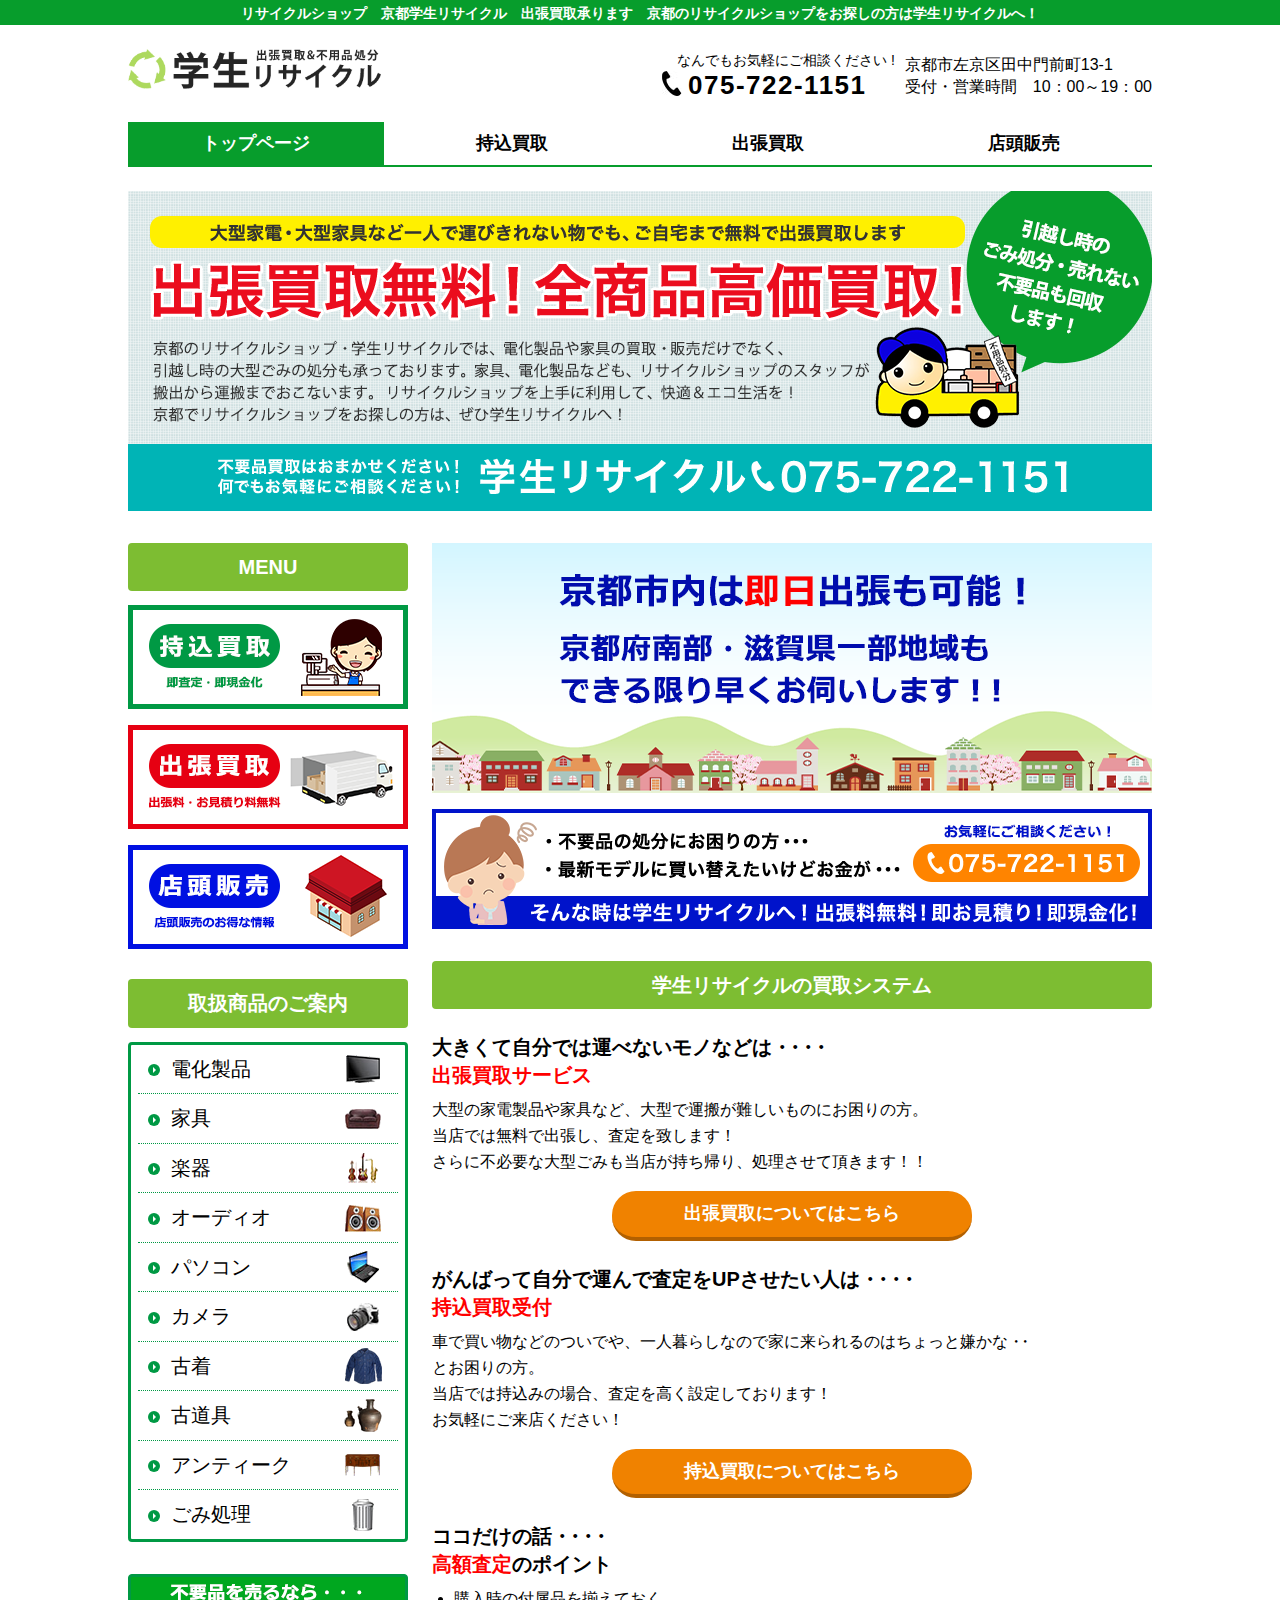
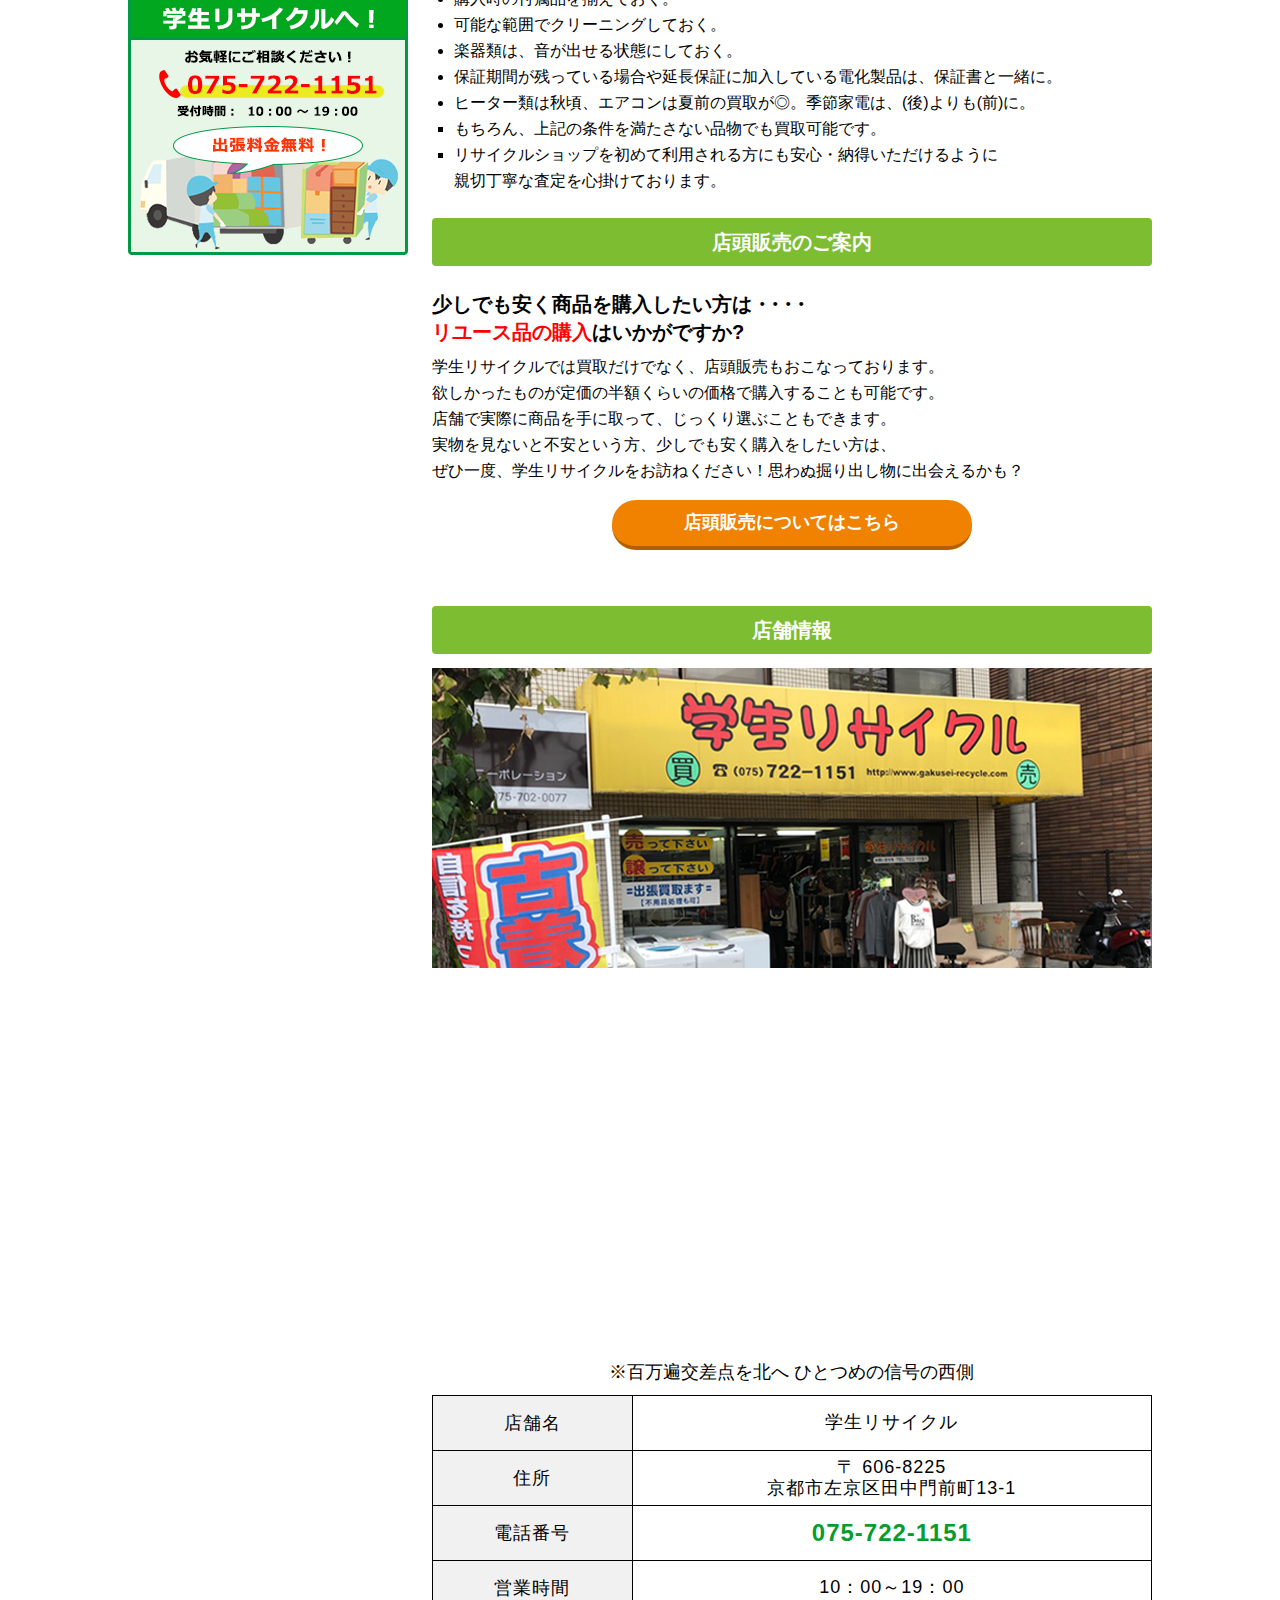
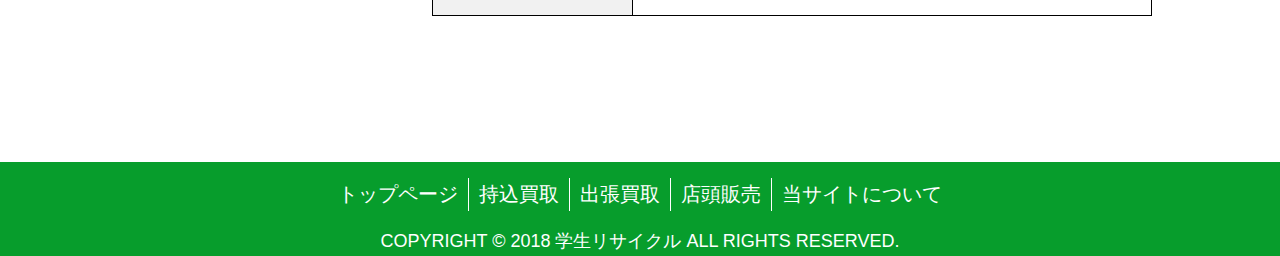
<file: index.html>
<!DOCTYPE html>
<html lang="ja">

<head>
    <meta charset="utf-8">
    <meta name="viewport"
          content="width=device-width, initial-scale=1, minimum-scale=1.0, maximum-scale=2.0, user-scalable=yes,user-scalable=no">
    <link rel="icon" href="files/images/favicon.ico" type="image/x-icon"/>
    <link rel="shortcut icon" href="files/images/favicon.ico" type="image/x-icon"/>
    <link rel="stylesheet" href="files/css/normalize.css">
    <link rel="stylesheet" href="files/css/default.css">
    <link rel="stylesheet" href="files/css/module.css">
    <link rel="stylesheet" href="files/css/top.css">
    <title>学生リサイクル</title>
</head>

<body>

<header>
    <div class="site_bar">
        <p>リサイクルショップ　京都学生リサイクル　出張買取承ります　京都のリサイクルショップをお探しの方は学生リサイクルへ！</p>
    </div>
    <div class="header">

        <h1 class="header_logo">
            <a href="index.html"><img src="files/images/header_logo.png" alt="学生リサイクル">
            </a>
        </h1>

        <div class="header_contact">
            <div class="header_contact_left">
                <div class="hdText">なんでもお気軽にご相談ください !</div>
                <div class="hdTel"><img src="files/images/tel_black.jpg" alt=""><span>075-722-1151</span></div>
            </div>
            <div class="header_contact_right">
                <div class="hdAddress">京都市左京区田中門前町13-1<br>受付・営業時間　10：00～19：00</div>
            </div>
        </div>
        <!-- ハンバーガーメニュー  -->
        <div class="nav_drawer pcNone">
            <input id="nav_input" type="checkbox" class="nav_unshown">
            <label class="nav_open" for="nav_input"><span></span></label>
            <label class="nav_unshown nav_close" for="nav_input"></label>
            <div class="nav_content">
                <ul class="nav_sp">
                    <li><a href="index.html"><span class="nav_sp_item arrow-right"></span>トップページ</a></li>
                    <li><a href="instore.html"><span class="nav_sp_item arrow-right"></span>持込買取</a></li>
                    <li><a href="visit.html"><span class="nav_sp_item arrow-right"></span>出張買取</a></li>
                    <li><a href="sale.html"><span class="nav_sp_item arrow-right"></span>店頭販売</a></li>
                    <li><a href="shopinfo.html"><span class="nav_sp_item arrow-right"></span>当サイトについて</a></li>
                    <li><a href="denka2.html"><span class="nav_sp_item arrow-right"></span>電化製品</a></li>
                    <li><a href="kagu.html"><span class="nav_sp_item arrow-right"></span>家具</a></li>
                    <li><a href="gakki.html"><span class="nav_sp_item arrow-right"></span>楽器</a></li>
                    <li><a href="audio.html"><span class="nav_sp_item arrow-right"></span>オーディオ</a></li>
                    <li><a href="pc.html"><span class="nav_sp_item arrow-right"></span>パソコン</a></li>
                    <li><a href="camera.html"><span class="nav_sp_item arrow-right"></span>カメラ</a></li>
                    <li><a href="old_clothes.html"><span class="nav_sp_item arrow-right"></span>古着</a></li>
                    <li><a href="used_articles.html"><span class="nav_sp_item arrow-right"></span>古道具</a></li>
                    <li><a href="antique.html"><span class="nav_sp_item arrow-right"></span>アンティーク</a></li>
                    <li><a href="shobun.html"><span class="nav_sp_item arrow-right"></span>ごみ処理</a></li>
                </ul>
            </div>
        </div>  <!-- ハンバーガーここまで -->

    </div>
</header>

<div class="container">
    <div class="glNavWrap">
        <nav>
            <ul class="glNav">
                <li class="glNav_list glNav_list-active"><a href="index.html">トップページ</a></li>
                <li class="glNav_list"><a href="instore.html">持込買取</a></li>
                <li class="glNav_list"><a href="visit.html">出張買取</a></li>
                <li class="glNav_list"><a href="sale.html">店頭販売</a></li>
            </ul>
        </nav>
    </div>

    <div class="main_img">
        <a href="tel:075-722-1151" class="telLink">
            <img class="spNone" src="files/images/main_pc.png" alt="メイン画像">
            <img class="pcNone" src="files/images/main_sp.png" alt="メイン画像">
        </a>
    </div>

    <div class="mainContents_wrapper">

        <!--/////////////　サイド　　////////////////////-->

        <div class="sideColumn">
            <div class="secMenu">
                <div class="secMenu_title">
                    <h2 class="title_02">MENU</h2>
                </div>
                <div class="menuNavWrap">
                    <nav>
                        <ul class="menuNav">
                            <li class="menuNav_list"><a href="instore.html"><img class="spNone" src="files/images/side_menu_1_pc.png" alt="持込買取"><img class="pcNone" src="files/images/side_menu_1_sp.png" alt="持込買取"></a></li>
                            <li class="menuNav_list"><a href="visit.html"><img class="spNone" src="files/images/side_menu_2_pc.png" alt="出張買取"><img class="pcNone" src="files/images/side_menu_2_sp.png" alt="出張買取"></a></li>
                            <li class="menuNav_list"><a href="sale.html"><img class="spNone" src="files/images/side_menu_4_pc.png" alt="店頭販売"><img class="pcNone" src="files/images/side_menu_4_sp.png" alt="店頭販売"></a></li>
                        </ul>
                    </nav>
                </div>
            </div>
            <div class="secCategory">
                <h2 class="title_02">取扱商品のご案内</h2>
                <div class="categoryNav">
                    <a class="categoryNav_list" href="denka2.html">
                        <div class="categoryNav_list_inner">
                            <span class="categoryNav_arrow"></span>
                            電化製品
                            <img class="list_img" src="files/images/side_tv.png" alt="電化製品">
                        </div>
                    </a>
                    <a class="categoryNav_list" href="kagu.html">
                        <div class="categoryNav_list_inner">
                            <span class="categoryNav_arrow"></span>
                            家具
                            <img class="list_img" src="files/images/side_kagu.png" alt="家具">
                        </div>
                    </a>
                    <a class="categoryNav_list" href="gakki.html">
                        <div class="categoryNav_list_inner">
                            <span class="categoryNav_arrow"></span>
                            楽器
                            <img class="list_img" src="files/images/side_instrument.png" alt="楽器">
                        </div>
                    </a>
                    <a class="categoryNav_list" href="audio.html">
                        <div class="categoryNav_list_inner">
                            <span class="categoryNav_arrow"></span>
                            オーディオ
                            <img class="list_img" src="files/images/side_audio.png" alt="オーディオ">
                        </div>
                    </a>
                    <a class="categoryNav_list" href="pc.html">
                        <div class="categoryNav_list_inner">
                            <span class="categoryNav_arrow"></span>
                            パソコン
                            <img class="list_img" src="files/images/side_pc.png" alt="パソコン">
                        </div>
                    </a>
                    <a class="categoryNav_list" href="camera.html">
                        <div class="categoryNav_list_inner">
                            <span class="categoryNav_arrow"></span>
                            カメラ
                            <img class="list_img" src="files/images/side_camera.png" alt="カメラ">
                        </div>
                    </a>
                    <a class="categoryNav_list" href="old_clothes.html">
                        <div class="categoryNav_list_inner">
                            <span class="categoryNav_arrow"></span>
                            古着
                            <img class="list_img" src="files/images/side_old_clothes.png" alt="古着">
                        </div>
                    </a>
                    <a class="categoryNav_list" href="used_articles.html">
                        <div class="categoryNav_list_inner">
                            <span class="categoryNav_arrow"></span>
                            古道具
                            <img class="list_img" src="files/images/side_used_articles.png" alt="古道具">
                        </div>
                    </a>
                    <a class="categoryNav_list" href="antique.html">
                        <div class="categoryNav_list_inner">
                            <span class="categoryNav_arrow"></span>
                            アンティーク
                            <img class="list_img" src="files/images/side_antique.png" alt="アンティーク">
                        </div>
                    </a>
                    <a class="categoryNav_list" href="shobun.html">
                        <div class="categoryNav_list_inner">
                            <span class="categoryNav_arrow"></span>
                            ごみ処理
                            <img class="list_img" src="files/images/side_dust.png" alt="ごみ処理">
                        </div>
                    </a>
                </div>
            </div>

            <div class="sideBanner">
                <a href="tel:075-722-1151" class="telLink">
                    <img class="spNone" src="files/images/side_banner_pc.png" alt="不要品を売るなら学生リサイクルへ！☎075-722-1151">
                    <img class="pcNone" src="files/images/side_banner_sp.png" alt="不要品を売るなら学生リサイクルへ！☎075-722-1151">
                </a>
            </div>
        </div>
        <!--/////////////　メインコンテンツ　　////////////////////-->

        <div class="mainColumn">
            <div class="secBanner">
                <div class="secBanner_sokujitu">
                    <a href="tel:075-722-1151" class="telLink">
                        <img class="spNone" src="files/images/banner_1_pc.png" alt="京都市内は即日出張も可能！">
                        <img class="pcNone" src="files/images/banner_1_sp.png" alt="京都市内は即日出張も可能！">
                    </a>
                </div>
                <div class="secBanner_tel">
                    <a href="tel:075-722-1151" class="telLink">
                        <img class="spNone" src="files/images/banner_2_pc.png" alt="不要品にお困りなら学生リサイクルへ！">
                        <img class="pcNone" src="files/images/banner_2_sp.png" alt="不要品にお困りなら学生リサイクルへ！">
                    </a>
                </div>
            </div>

            <div class="topContent">
                <div class="topContent_title">
                    <h2 class="title_02">学生リサイクルの買取システム</h2>
                </div>
                <div class="topContent_col">
                    <p class="topContent_col_title">大きくて自分では運べないモノなどは<span
                            class="dotInterval-narrow">・・・・</span><br><span class="textColor-red">出張買取サービス</span></p>
                    <p class="topContent_col_text">大型の家電製品や家具など、大型で運搬が難しいものにお困りの方。<br>当店では無料で出張し、査定を致します！<br>さらに不必要な大型ごみも当店が持ち帰り、処理させて頂きます！！
                    </p>
                    <div class="topContent_col_btn">
                        <a href="visit.html" class="topContent_col_btn_inside">出張買取についてはこちら</a>
                    </div>
                </div>
                <div class="topContent_col">
                    <p class="topContent_col_title">がんばって自分で運んで査定をUPさせたい人は<span
                            class="dotInterval-narrow">・・・・</span><br><span class="textColor-red">持込買取受付</span></p>
                    <p class="topContent_col_text">車で買い物などのついでや、一人暮らしなので家に来られるのはちょっと嫌かな<span class="dotInterval-narrow">・・</span><br>とお困りの方。<br>当店では持込みの場合、査定を高く設定しております！<br>お気軽にご来店ください！
                    </p>
                    <div class="topContent_col_btn">
                        <a href="instore.html" class="topContent_col_btn_inside">持込買取についてはこちら</a>
                    </div>
                </div>
                <div class="topContent_col">
                    <p class="topContent_col_title">ココだけの話<span class="dotInterval-narrow">・・・・</span><br><span
                            class="textColor-red">高額査定</span>のポイント</p>
                    <ul class="list_style-disc">
                        <li>購入時の付属品を揃えておく。
                        </li>
                        <li>可能な範囲でクリーニングしておく。
                        </li>
                        <li>楽器類は、音が出せる状態にしておく。
                        </li>
                        <li>保証期間が残っている場合や延長保証に加入している電化製品は、保証書と一緒に。
                        </li>
                        <li>ヒーター類は秋頃、エアコンは夏前の買取が◎。季節家電は、(後)よりも(前)に。
                        </li>
                    </ul>
                    <ul class="list_style-square">
                        <li>もちろん、上記の条件を満たさない品物でも買取可能です。
                        </li>
                        <li>リサイクルショップを初めて利用される方にも安心・納得いただけるように<br class="sp_indent-disabled">親切丁寧な査定を心掛けております。
                        </li>
                    </ul>
                </div>
                <div class="topContent">
                    <div class="topContent_title">
                        <h2 class="title_02">店頭販売のご案内</h2>
                    </div>
                    <div class="topContent_col">
                        <p class="topContent_col_title">少しでも安く商品を購入したい方は<span class="dotInterval-narrow">・・・・</span><br><span
                                class="textColor-red">リユース品の購入</span>はいかがですか?
                        </p>
                        <p class="topContent_col_text">学生リサイクルでは買取だけでなく、店頭販売もおこなっております。<br class="sp_indent-disabled">欲しかったものが定価の半額くらいの価格で購入することも可能です。<br
                                class="sp_indent-disabled">店舗で実際に商品を手に取って、じっくり選ぶこともできます。<br class="sp_indent-disabled">実物を見ないと不安という方、少しでも安く購入をしたい方は、<br
                                class="sp_indent-disabled">ぜひ一度、学生リサイクルをお訪ねください！思わぬ掘り出し物に出会えるかも？</p>
                        <div class="topContent_col_btn">
                            <a href="sale.html" class="topContent_col_btn_inside">店頭販売についてはこちら</a>
                        </div>
                    </div>
                </div>
            </div>

            <div class="topContent">
                <h2 class="title_02">店舗情報</h2>
                <div class="shop_img">
                    <img src="files/images/shop.jpg" alt="店舗画像">
                </div>
                <div class="map">
                    <iframe src="https://www.google.com/maps/embed?pb=!1m18!1m12!1m3!1d6534.1125223452855!2d135.77496753020745!3d35.03032239265516!2m3!1f0!2f0!3f0!3m2!1i1024!2i768!4f13.1!3m3!1m2!1s0x6001085a1631b9f1%3A0x2a58dbd545f33dd5!2z44CSNjA2LTgyMjUg5Lqs6YO95bqc5Lqs6YO95biC5bem5Lqs5Yy655Sw5Lit6ZaA5YmN55S677yR77yT4oiS77yR!5e0!3m2!1sja!2sjp!4v1540215144838"
                            width="720" height="360" frameborder="0" style="border:0" allowfullscreen></iframe>
                </div>
                <span class="mapDescription">※百万遍交差点を北へ ひとつめの信号の西側</span>

                <table class="shopInfo">
                    <tr>
                        <th>店舗名</th>
                        <td>学生リサイクル</td>
                    </tr>
                    <tr>
                        <th>住所</th>
                        <td>〒 606-8225<br>京都市左京区田中門前町13-1</td>
                    </tr>
                    <tr>
                        <th>電話番号</th>
                        <td class="shopInfo_text-green">075-722-1151</td>
                    </tr>
                    <tr>
                        <th>営業時間</th>
                        <td>10：00～19：00</td>
                    </tr>
                </table>

            </div>
        </div>
    </div>
</div>
<footer>
    <div class="footerWrap">
        <nav>
            <ul class="footerNav">
                <li class="footerNav_list"><a href="index.html">トップページ</a></li>
                <li class="footerNav_list"><a href="instore.html">持込買取</a></li>
                <li class="footerNav_list"><a href="visit.html">出張買取</a></li>
                <li class="footerNav_list"><a href="sale.html">店頭販売</a></li>
                <li class="footerNav_list"><a href="shopinfo.html">当サイトについて</a></li>
            </ul>
        </nav>
    </div>
    <div class="copyright">
        COPYRIGHT © 2018 学生リサイクル ALL RIGHTS RESERVED.
    </div>
</footer>

<!-- Global site tag (gtag.js) - AdWords: 1064142235 -->
<script async
        src="https://www.googletagmanager.com/gtag/js?id=AW-1064142235"></script>
<script>
    window.dataLayer = window.dataLayer || [];
    function gtag() {
        dataLayer.push(arguments);
    }
    gtag('js', new Date());
    gtag('config', 'AW-1064142235');
</script>
</body>

</html>
</file>
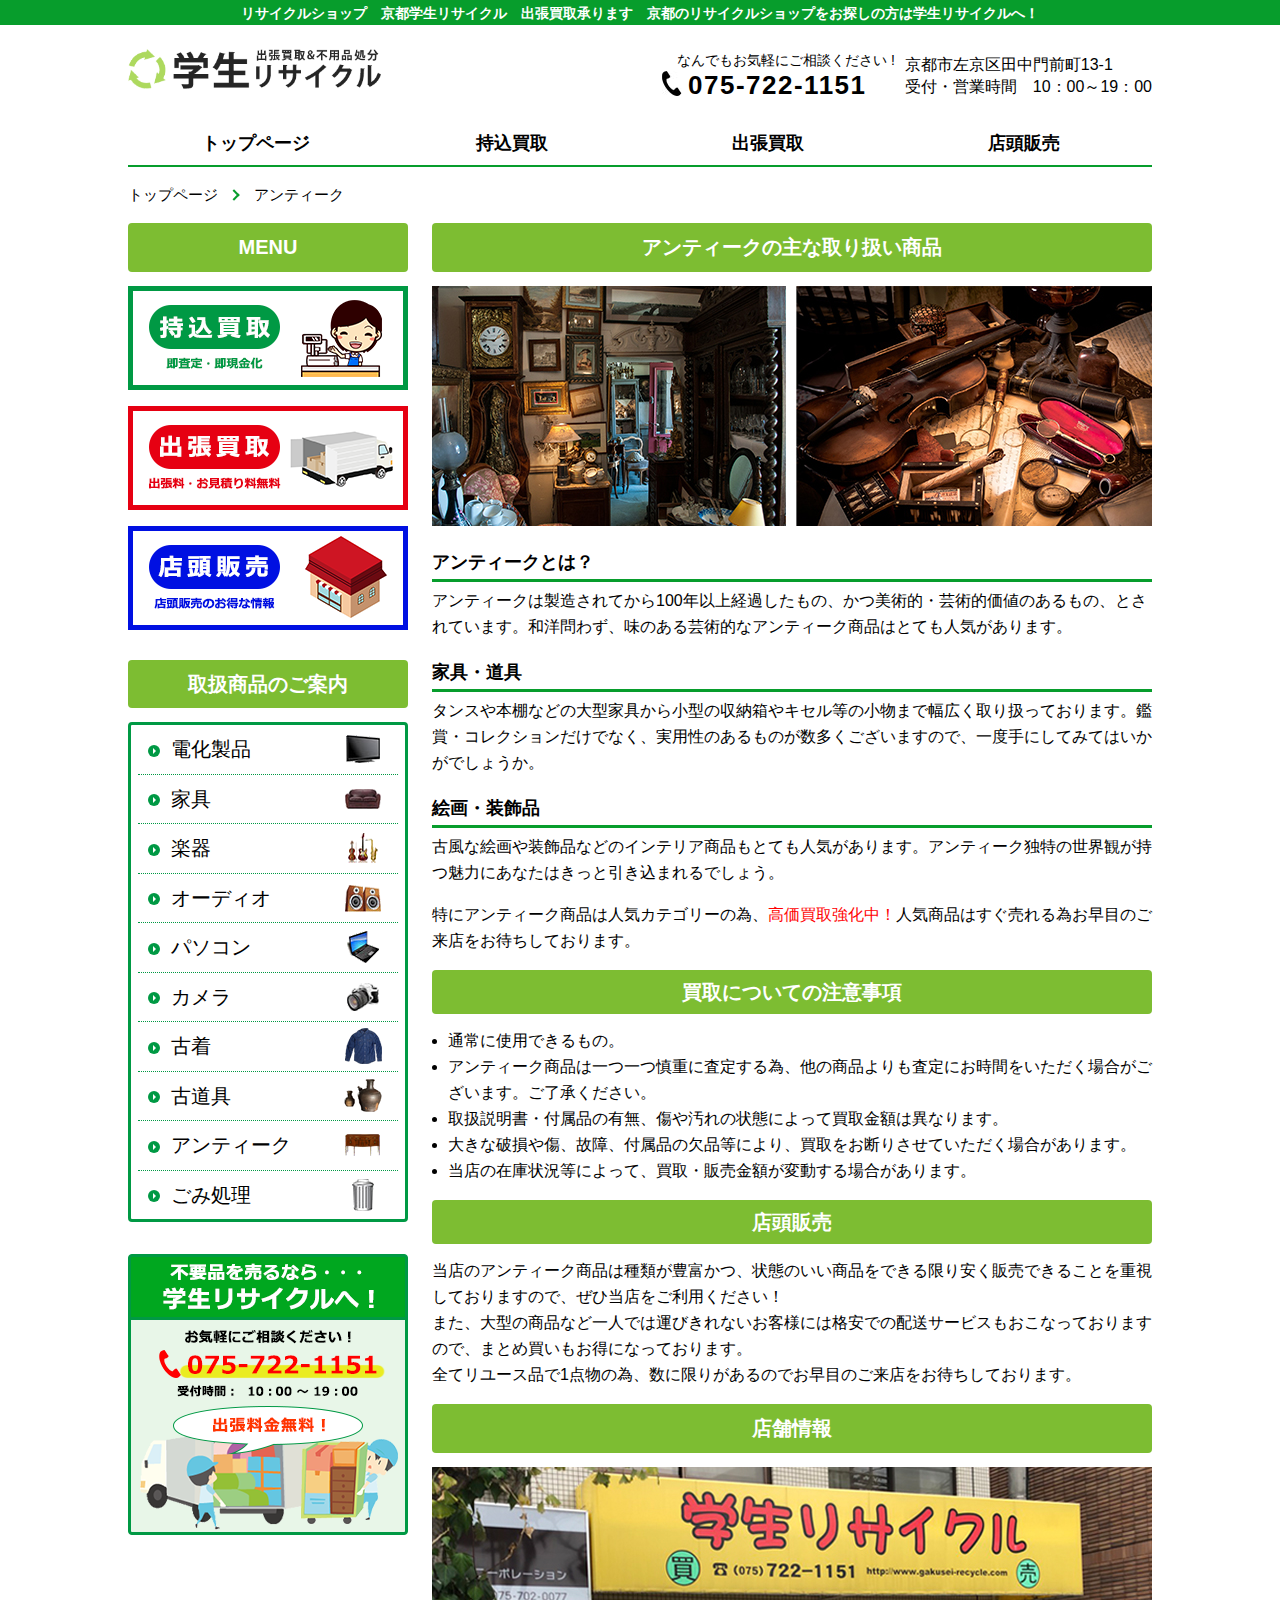
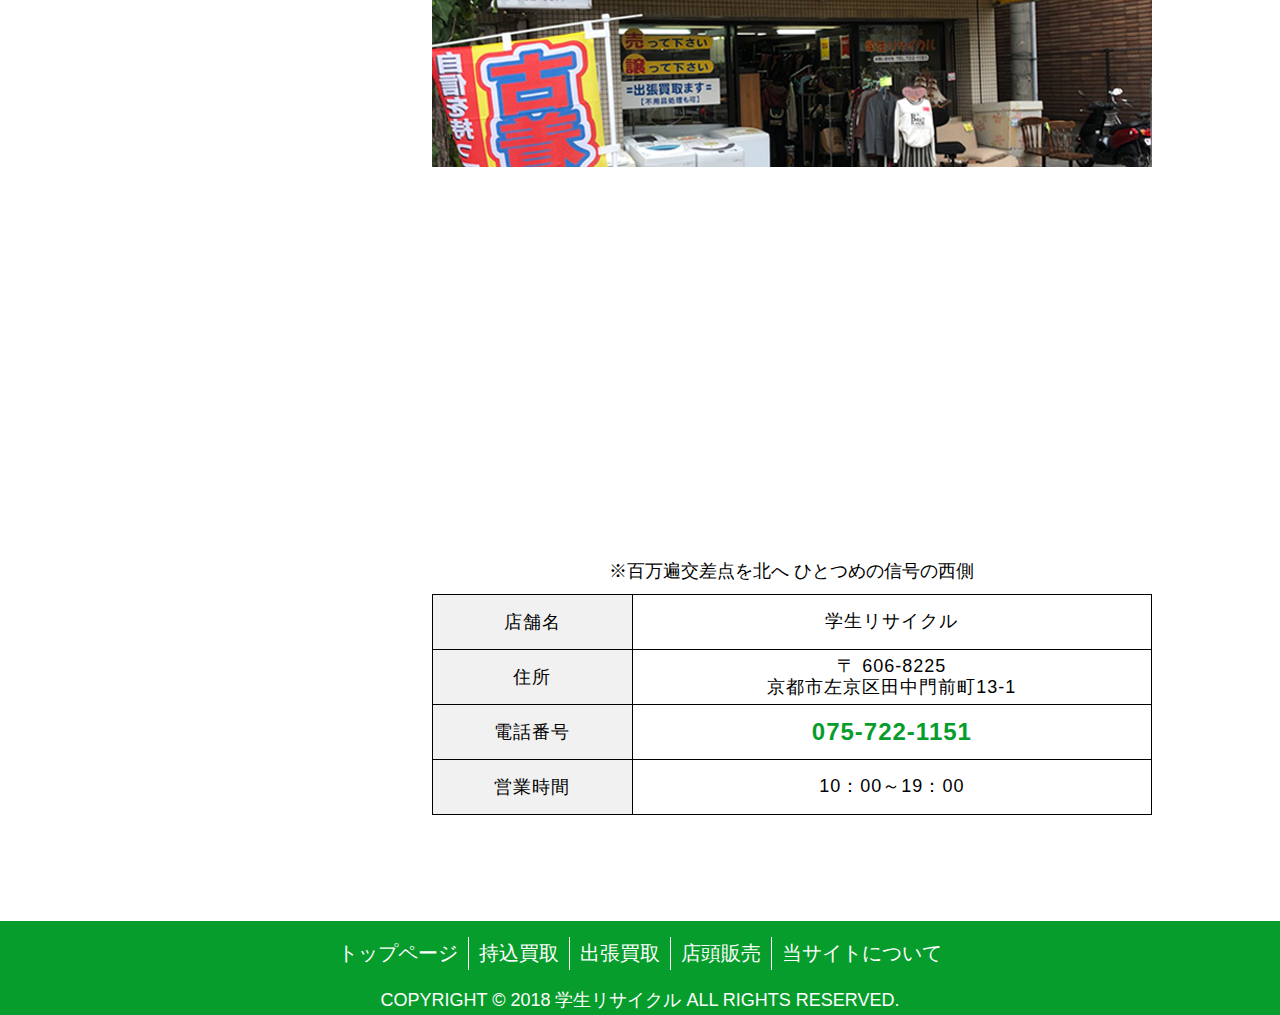
<file: antique.html>
<!DOCTYPE html>
<html lang="ja">

<head>
    <meta charset="utf-8">
    <meta name="viewport"
          content="width=device-width, initial-scale=1, minimum-scale=1.0, maximum-scale=2.0, user-scalable=yes,user-scalable=no">
    <link rel="icon" href="files/images/favicon.ico" type="image/x-icon"/>
    <link rel="shortcut icon" href="files/images/favicon.ico" type="image/x-icon"/>
    <link rel="stylesheet" href="files/css/normalize.css">
    <link rel="stylesheet" href="files/css/default.css">
    <link rel="stylesheet" href="files/css/module.css">
    <link rel="stylesheet" href="files/css/lower.css">
    <title>学生リサイクル</title>
</head>

<body>

<header>
    <div class="site_bar">
        <p>リサイクルショップ　京都学生リサイクル　出張買取承ります　京都のリサイクルショップをお探しの方は学生リサイクルへ！</p>
    </div>
    <div class="header">

        <h1 class="header_logo"><a href="index.html"><img src="files/images/header_logo.png" alt="学生リサイクル"></a></h1>

        <div class="header_contact">
            <div class="header_contact_left">
                <div class="hdText">なんでもお気軽にご相談ください !</div>
                <div class="hdTel"><img src="files/images/tel_black.jpg" alt=""><span>075-722-1151</span></div>
            </div>
            <div class="header_contact_right">
                <div class="hdAddress">京都市左京区田中門前町13-1<br>受付・営業時間　10：00～19：00</div>
            </div>
        </div>
        <!-- ハンバーガーメニュー  -->
        <div class="nav_drawer pcNone">
            <input id="nav_input" type="checkbox" class="nav_unshown">
            <label class="nav_open" for="nav_input"><span></span></label>
            <label class="nav_unshown nav_close" for="nav_input"></label>
            <div class="nav_content">
                <ul class="nav_sp">
                    <li><a href="index.html"><span class="nav_sp_item arrow-right"></span>トップページ</a></li>
                    <li><a href="instore.html"><span class="nav_sp_item arrow-right"></span>持込買取</a></li>
                    <li><a href="visit.html"><span class="nav_sp_item arrow-right"></span>出張買取</a></li>
                    <li><a href="sale.html"><span class="nav_sp_item arrow-right"></span>店頭販売</a></li>
                    <li><a href="shopinfo.html"><span class="nav_sp_item arrow-right"></span>当サイトについて</a></li>
                    <li><a href="denka2.html"><span class="nav_sp_item arrow-right"></span>電化製品</a></li>
                    <li><a href="kagu.html"><span class="nav_sp_item arrow-right"></span>家具</a></li>
                    <li><a href="gakki.html"><span class="nav_sp_item arrow-right"></span>楽器</a></li>
                    <li><a href="audio.html"><span class="nav_sp_item arrow-right"></span>オーディオ</a></li>
                    <li><a href="pc.html"><span class="nav_sp_item arrow-right"></span>パソコン</a></li>
                    <li><a href="camera.html"><span class="nav_sp_item arrow-right"></span>カメラ</a></li>
                    <li><a href="old_clothes.html"><span class="nav_sp_item arrow-right"></span>古着</a></li>
                    <li><a href="used_articles.html"><span class="nav_sp_item arrow-right"></span>古道具</a></li>
                    <li><a href="antique.html"><span class="nav_sp_item arrow-right"></span>アンティーク</a></li>
                    <li><a href="shobun.html"><span class="nav_sp_item arrow-right"></span>ごみ処理</a></li>
                </ul>
            </div>
        </div>  <!-- ハンバーガーここまで -->
    </div>
</header>

<div class="container">
    <div class="glNavWrap">
        <nav>
            <ul class="glNav">
                <li class="glNav_list"><a href="index.html">トップページ</a></li>
                <li class="glNav_list"><a href="instore.html">持込買取</a></li>
                <li class="glNav_list"><a href="visit.html">出張買取</a></li>
                <li class="glNav_list"><a href="sale.html">店頭販売</a></li>
            </ul>
        </nav>
    </div>

    <div>
        <ul class="topicPath">
            <li>
                <a href="index.html">
                    <span class="topPage">トップページ</span>
                </a>
            </li>
            <li class="arrow-right">
                <span class="currentPage">アンティーク</span>
            </li>
        </ul>
    </div>

    <div class="mainContents_wrapper">

        <!--/////////////　サイド　　////////////////////-->

        <div class="sideColumn">
            <div class="secMenu">
                <div class="secMenu_title">
                    <h2 class="title_02">MENU</h2>
                </div>
                <div class="menuNavWrap">
                    <nav>
                        <ul class="menuNav">
                            <li class="menuNav_list"><a href="instore.html"><img class="spNone" src="files/images/side_menu_1_pc.png" alt="持込買取"><img class="pcNone" src="files/images/side_menu_1_sp.png" alt="持込買取"></a></li>
                            <li class="menuNav_list"><a href="visit.html"><img class="spNone" src="files/images/side_menu_2_pc.png" alt="出張買取"><img class="pcNone" src="files/images/side_menu_2_sp.png" alt="出張買取"></a></li>
                            <li class="menuNav_list"><a href="sale.html"><img class="spNone" src="files/images/side_menu_4_pc.png" alt="店頭販売"><img class="pcNone" src="files/images/side_menu_4_sp.png" alt="店頭販売"></a></li>
                        </ul>
                    </nav>
                </div>
            </div>
            <div class="secCategory">

                <h2 class="title_02">取扱商品のご案内</h2>
                <div class="categoryNav">
                    <a class="categoryNav_list" href="denka2.html">
                        <div class="categoryNav_list_inner">
                            <span class="categoryNav_arrow"></span>
                            電化製品
                            <img class="list_img" src="files/images/side_tv.png" alt="電化製品">
                        </div>
                    </a>
                    <a class="categoryNav_list" href="kagu.html">
                        <div class="categoryNav_list_inner">
                            <span class="categoryNav_arrow"></span>
                            家具
                            <img class="list_img" src="files/images/side_kagu.png" alt="家具">
                        </div>
                    </a>
                    <a class="categoryNav_list" href="gakki.html">
                        <div class="categoryNav_list_inner">
                            <span class="categoryNav_arrow"></span>
                            楽器
                            <img class="list_img" src="files/images/side_instrument.png" alt="楽器">
                        </div>
                    </a>
                    <a class="categoryNav_list" href="audio.html">
                        <div class="categoryNav_list_inner">
                            <span class="categoryNav_arrow"></span>
                            オーディオ
                            <img class="list_img" src="files/images/side_audio.png" alt="オーディオ">
                        </div>
                    </a>
                    <a class="categoryNav_list" href="pc.html">
                        <div class="categoryNav_list_inner">
                            <span class="categoryNav_arrow"></span>
                            パソコン
                            <img class="list_img" src="files/images/side_pc.png" alt="パソコン">
                        </div>
                    </a>
                    <a class="categoryNav_list" href="camera.html">
                        <div class="categoryNav_list_inner">
                            <span class="categoryNav_arrow"></span>
                            カメラ
                            <img class="list_img" src="files/images/side_camera.png" alt="カメラ">
                        </div>
                    </a>
                    <a class="categoryNav_list" href="old_clothes.html">
                        <div class="categoryNav_list_inner">
                            <span class="categoryNav_arrow"></span>
                            古着
                            <img class="list_img" src="files/images/side_old_clothes.png" alt="古着">
                        </div>
                    </a>
                    <a class="categoryNav_list" href="used_articles.html">
                        <div class="categoryNav_list_inner">
                            <span class="categoryNav_arrow"></span>
                            古道具
                            <img class="list_img" src="files/images/side_used_articles.png" alt="古道具">
                        </div>
                    </a>
                    <a class="categoryNav_list" href="antique.html">
                        <div class="categoryNav_list_inner">
                            <span class="categoryNav_arrow"></span>
                            アンティーク
                            <img class="list_img" src="files/images/side_antique.png" alt="アンティーク">
                        </div>
                    </a>
                    <a class="categoryNav_list" href="shobun.html">
                        <div class="categoryNav_list_inner">
                            <span class="categoryNav_arrow"></span>
                            ごみ処理
                            <img class="list_img" src="files/images/side_dust.png" alt="ごみ処理">
                        </div>
                    </a>

                </div>

                <div class="sideBanner">
                    <img class="spNone" src="files/images/side_banner_pc.png" alt="不要品を売るなら学生リサイクルへ！☎075-722-1151">
                    <a href="tel:075-722-1151" class="telLink">
                        <img class="pcNone" src="files/images/side_banner_sp.png" alt="不要品を売るなら学生リサイクルへ！☎075-722-1151">
                    </a>
                </div>
            </div>
        </div>
        <!--/////////////　メインコンテンツ　　////////////////////-->

        <div class="mainColumn">


            <div class="lowerContent">
                <div class="lowerContent_col_title">
                    <h2 class="title_02">アンティークの主な取り扱い商品</h2>
                </div>
                <div class="lowerContent_col">
                    <img class="products_img" src="files/images/antique.jpg" alt="アンティーク">
                    <div class="productList">
                        <h3 class="title_03">アンティークとは？</h3>
                        <p class="productList_text">アンティークは製造されてから100年以上経過したもの、かつ美術的・芸術的価値のあるもの、とされています。和洋問わず、味のある芸術的なアンティーク商品はとても人気があります。</p>
                        <h3 class="title_03">家具・道具</h3>
                        <p class="productList_text">
                            タンスや本棚などの大型家具から小型の収納箱やキセル等の小物まで幅広く取り扱っております。鑑賞・コレクションだけでなく、実用性のあるものが数多くございますので、一度手にしてみてはいかがでしょうか。</p>
                        <h3 class="title_03">絵画・装飾品</h3>
                        <p class="productList_text">古風な絵画や装飾品などのインテリア商品もとても人気があります。アンティーク独特の世界観が持つ魅力にあなたはきっと引き込まれるでしょう。</p>
                    </div>
                    <p>特にアンティーク商品は人気カテゴリーの為、<span class="textColor-red">高価買取強化中！</span>人気商品はすぐ売れる為お早目のご来店をお待ちしております。</p>
                </div>
                <div class="lowerContent_col">
                    <div class="lowerContent_col_title">
                        <h2 class="title_02">買取についての注意事項</h2>
                    </div>
                    <ul class="list_style-disc">
                        <li class="lowerContent_col_list_textIndent">通常に使用できるもの。
                        </li>
                        <li class="lowerContent_col_list_textIndent">
                            アンティーク商品は一つ一つ慎重に査定する為、他の商品よりも査定にお時間をいただく場合がございます。ご了承ください。
                        </li>
                        <li class="lowerContent_col_list_textIndent">取扱説明書・付属品の有無、傷や汚れの状態によって買取金額は異なります。
                        </li>
                        <li class="lowerContent_col_list_textIndent">大きな破損や傷、故障、付属品の欠品等により、買取をお断りさせていただく場合があります。
                        </li>
                        <li class="lowerContent_col_list_textIndent">当店の在庫状況等によって、買取・販売金額が変動する場合があります。
                        </li>
                    </ul>
                </div>
                <div class="lowerContent_col">
                    <div class="lowerContent_col_title">
                        <h2 class="title_02">店頭販売</h2>
                    </div>
                    <p class="lowerContent_col_text">
                        当店のアンティーク商品は種類が豊富かつ、状態のいい商品をできる限り安く販売できることを重視しておりますので、ぜひ当店をご利用ください！<br>また、大型の商品など一人では運びきれないお客様には格安での配送サービスもおこなっておりますので、まとめ買いもお得になっております。<br>全てリユース品で1点物の為、数に限りがあるのでお早目のご来店をお待ちしております。
                    </p>

                </div>

            </div>

            <div class="lowerContent">
                <h2 class="title_02">店舗情報</h2>
                <div class="shop_img">
                    <img src="files/images/shop.jpg" alt="店舗画像">
                </div>
                <div class="map">
                    <iframe src="https://www.google.com/maps/embed?pb=!1m18!1m12!1m3!1d6534.1125223452855!2d135.77496753020745!3d35.03032239265516!2m3!1f0!2f0!3f0!3m2!1i1024!2i768!4f13.1!3m3!1m2!1s0x6001085a1631b9f1%3A0x2a58dbd545f33dd5!2z44CSNjA2LTgyMjUg5Lqs6YO95bqc5Lqs6YO95biC5bem5Lqs5Yy655Sw5Lit6ZaA5YmN55S677yR77yT4oiS77yR!5e0!3m2!1sja!2sjp!4v1540215144838"
                            width="720" height="360" frameborder="0" style="border:0" allowfullscreen></iframe>
                </div>
                <span class="mapDescription">※百万遍交差点を北へ ひとつめの信号の西側</span>
                <table class="shopInfo">
                    <tr>
                        <th>店舗名</th>
                        <td>学生リサイクル</td>
                    </tr>
                    <tr>
                        <th>住所</th>
                        <td>〒 606-8225<br>京都市左京区田中門前町13-1</td>
                    </tr>
                    <tr>
                        <th>電話番号</th>
                        <td class="shopInfo_text-green">075-722-1151</td>
                    </tr>
                    <tr>
                        <th>営業時間</th>
                        <td>10：00～19：00</td>
                    </tr>
                </table>
            </div>

        </div>
    </div>
</div>
<footer>
    <div class="footerWrap">
        <nav>
            <ul class="footerNav">
                <li class="footerNav_list"><a href="index.html">トップページ</a></li>
                <li class="footerNav_list"><a href="instore.html">持込買取</a></li>
                <li class="footerNav_list"><a href="visit.html">出張買取</a></li>
                <li class="footerNav_list"><a href="sale.html">店頭販売</a></li>
                <li class="footerNav_list"><a href="shopinfo.html">当サイトについて</a></li>
            </ul>
        </nav>
    </div>
    <div class="copyright">
        COPYRIGHT © 2018 学生リサイクル ALL RIGHTS RESERVED.
    </div>
</footer>

<!-- Global site tag (gtag.js) - AdWords: 1064142235 -->
<script async
        src="https://www.googletagmanager.com/gtag/js?id=AW-1064142235"></script>
<script>
    window.dataLayer = window.dataLayer || [];
    function gtag() {
        dataLayer.push(arguments);
    }
    gtag('js', new Date());
    gtag('config', 'AW-1064142235');
</script>
</body>

</html>
</file>
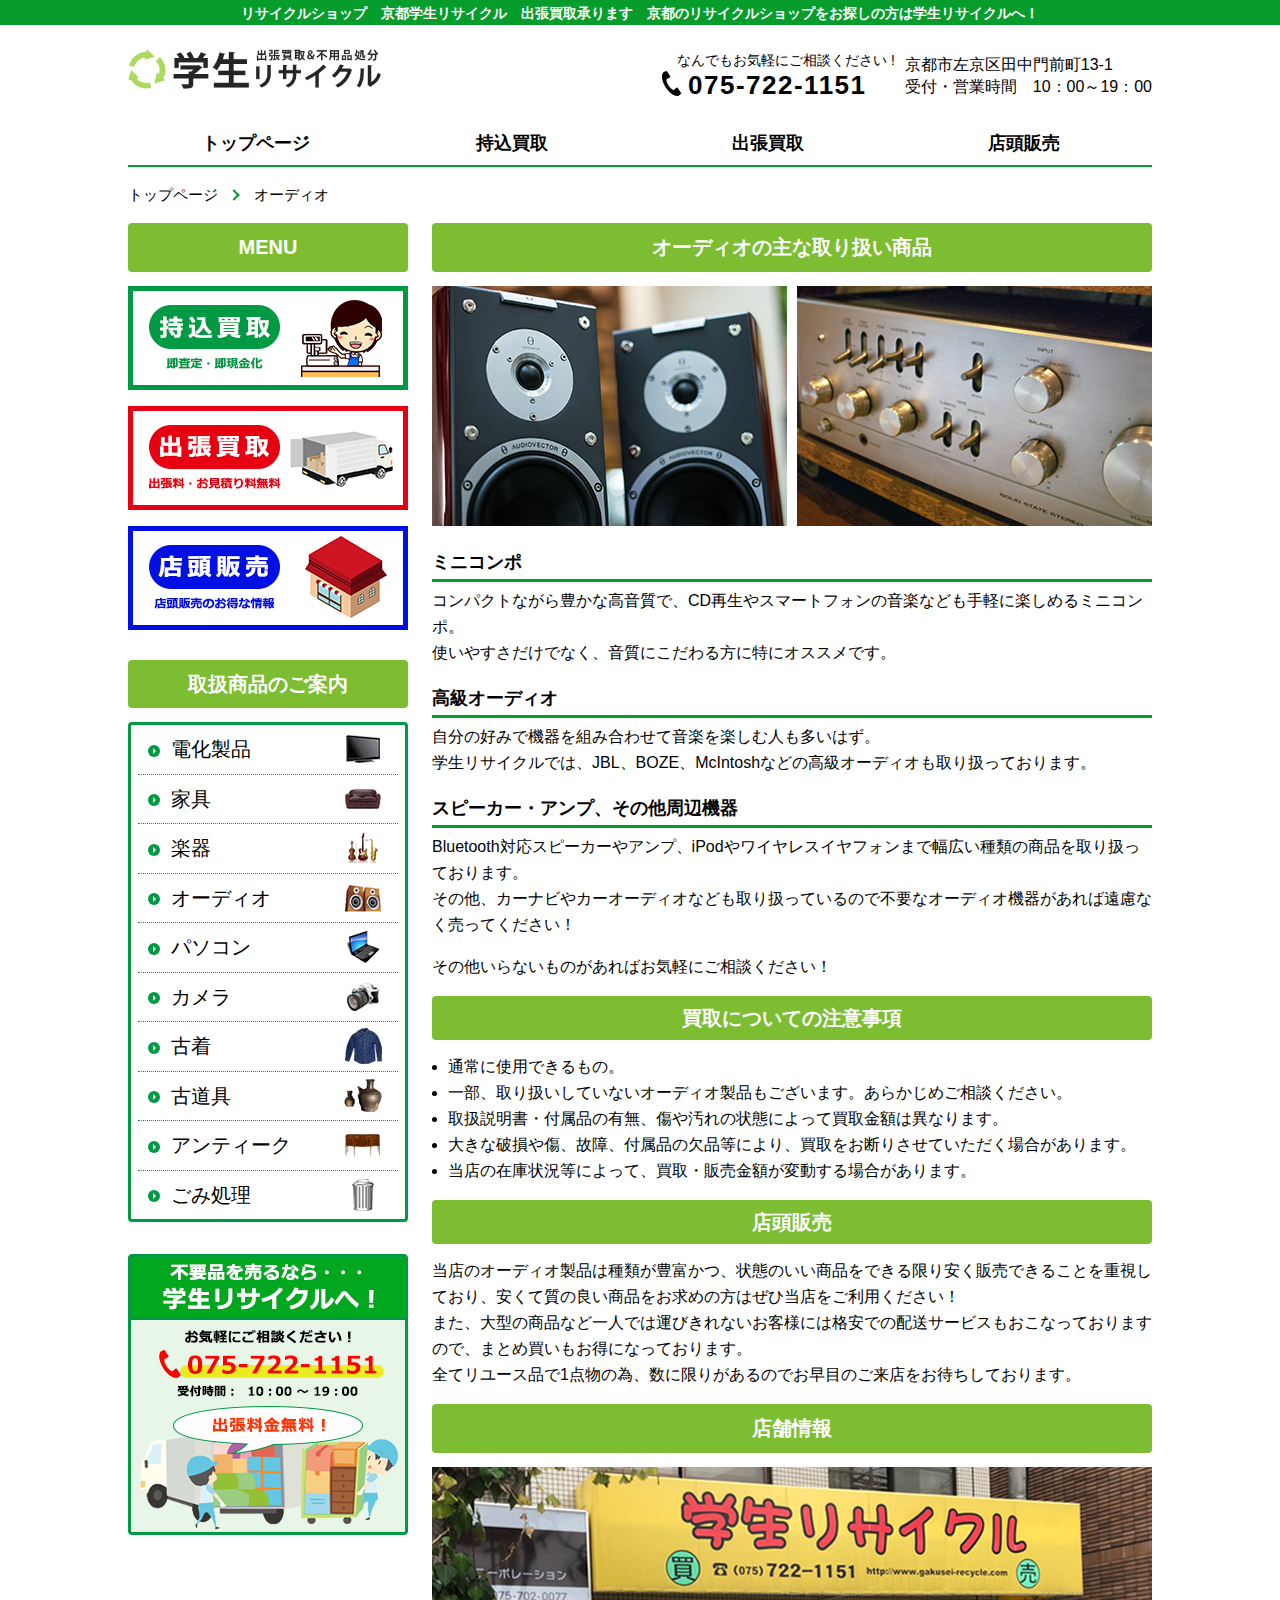
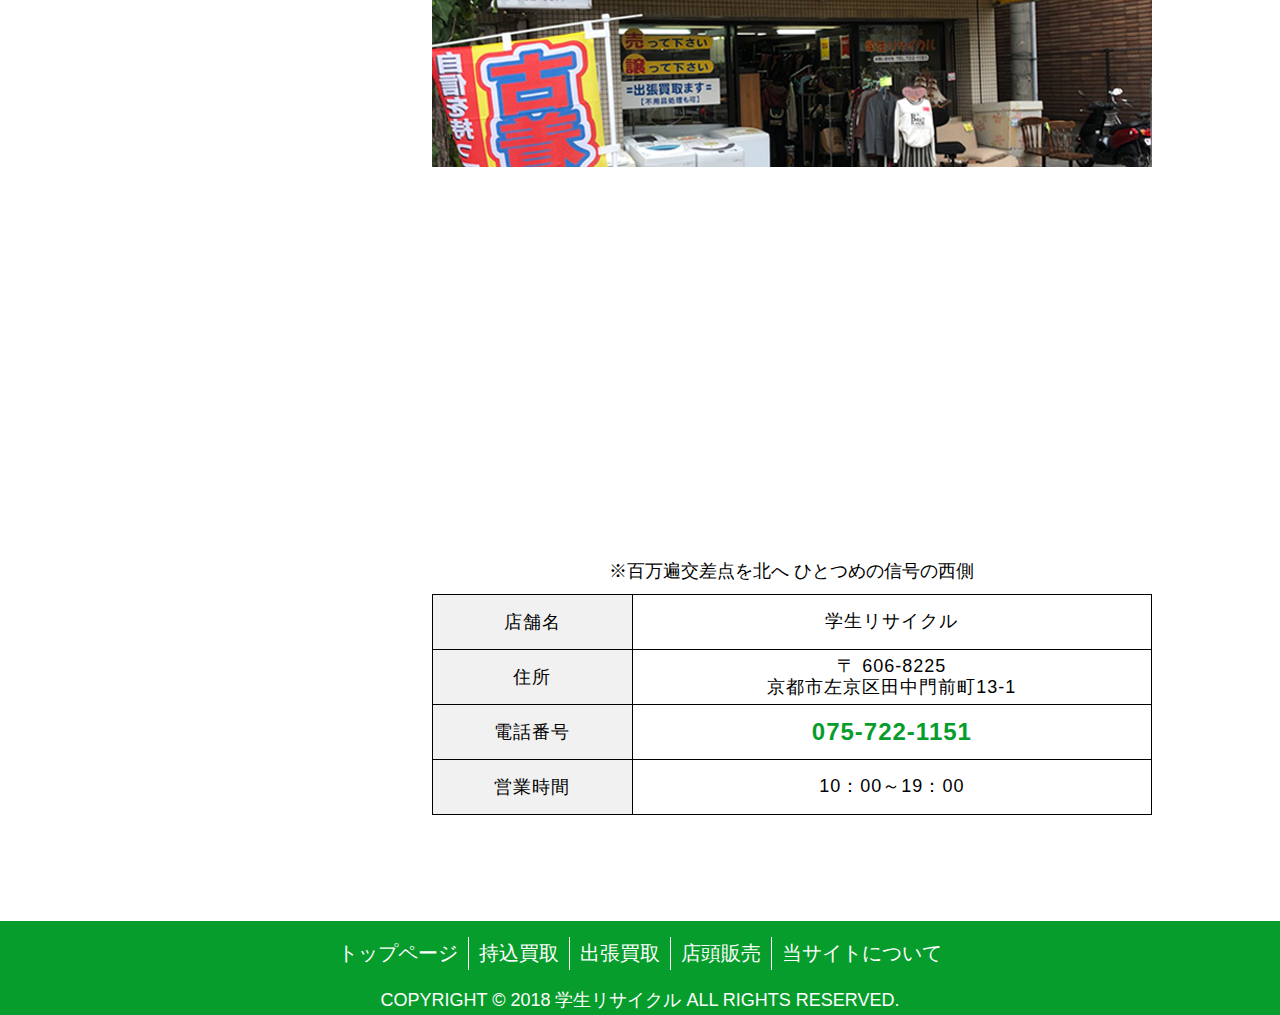
<file: audio.html>
<!DOCTYPE html>
<html lang="ja">

<head>
    <meta charset="utf-8">
    <meta name="viewport"
          content="width=device-width, initial-scale=1, minimum-scale=1.0, maximum-scale=2.0, user-scalable=yes,user-scalable=no">
    <link rel="icon" href="files/images/favicon.ico" type="image/x-icon"/>
    <link rel="shortcut icon" href="files/images/favicon.ico" type="image/x-icon"/>
    <link rel="stylesheet" href="files/css/normalize.css">
    <link rel="stylesheet" href="files/css/default.css">
    <link rel="stylesheet" href="files/css/module.css">
    <link rel="stylesheet" href="files/css/lower.css">
    <title>学生リサイクル</title>
</head>

<body>

<header>
    <div class="site_bar">
        <p>リサイクルショップ　京都学生リサイクル　出張買取承ります　京都のリサイクルショップをお探しの方は学生リサイクルへ！</p>
    </div>
    <div class="header">

        <h1 class="header_logo"><a href="index.html"><img src="files/images/header_logo.png" alt="学生リサイクル"></a></h1>

        <div class="header_contact">
            <div class="header_contact_left">
                <div class="hdText">なんでもお気軽にご相談ください !</div>
                <div class="hdTel"><img src="files/images/tel_black.jpg" alt=""><span>075-722-1151</span></div>
            </div>
            <div class="header_contact_right">
                <div class="hdAddress">京都市左京区田中門前町13-1<br>受付・営業時間　10：00～19：00</div>
            </div>
        </div>
        <!-- ハンバーガーメニュー  -->
        <div class="nav_drawer pcNone">
            <input id="nav_input" type="checkbox" class="nav_unshown">
            <label class="nav_open" for="nav_input"><span></span></label>
            <label class="nav_unshown nav_close" for="nav_input"></label>
            <div class="nav_content">
                <ul class="nav_sp">
                    <li><a href="index.html"><span class="nav_sp_item arrow-right"></span>トップページ</a></li>
                    <li><a href="instore.html"><span class="nav_sp_item arrow-right"></span>持込買取</a></li>
                    <li><a href="visit.html"><span class="nav_sp_item arrow-right"></span>出張買取</a></li>
                    <li><a href="sale.html"><span class="nav_sp_item arrow-right"></span>店頭販売</a></li>
                    <li><a href="shopinfo.html"><span class="nav_sp_item arrow-right"></span>当サイトについて</a></li>
                    <li><a href="denka2.html"><span class="nav_sp_item arrow-right"></span>電化製品</a></li>
                    <li><a href="kagu.html"><span class="nav_sp_item arrow-right"></span>家具</a></li>
                    <li><a href="gakki.html"><span class="nav_sp_item arrow-right"></span>楽器</a></li>
                    <li><a href="audio.html"><span class="nav_sp_item arrow-right"></span>オーディオ</a></li>
                    <li><a href="pc.html"><span class="nav_sp_item arrow-right"></span>パソコン</a></li>
                    <li><a href="camera.html"><span class="nav_sp_item arrow-right"></span>カメラ</a></li>
                    <li><a href="old_clothes.html"><span class="nav_sp_item arrow-right"></span>古着</a></li>
                    <li><a href="used_articles.html"><span class="nav_sp_item arrow-right"></span>古道具</a></li>
                    <li><a href="antique.html"><span class="nav_sp_item arrow-right"></span>アンティーク</a></li>
                    <li><a href="shobun.html"><span class="nav_sp_item arrow-right"></span>ごみ処理</a></li>
                </ul>
            </div>
        </div>  <!-- ハンバーガーここまで -->
    </div>
</header>

<div class="container">
    <div class="glNavWrap">
        <nav>
            <ul class="glNav">
                <li class="glNav_list"><a href="index.html">トップページ</a></li>
                <li class="glNav_list"><a href="instore.html">持込買取</a></li>
                <li class="glNav_list"><a href="visit.html">出張買取</a></li>
                <li class="glNav_list"><a href="sale.html">店頭販売</a></li>
            </ul>
        </nav>
    </div>

    <div>
        <ul class="topicPath">
            <li>
                <a href="index.html">
                    <span class="topPage">トップページ</span>
                </a>
            </li>
            <li class="arrow-right">
                <span class="currentPage">オーディオ</span>
            </li>
        </ul>
    </div>

    <div class="mainContents_wrapper">

        <!--/////////////　サイド　　////////////////////-->

        <div class="sideColumn">
            <div class="secMenu">
                <div class="secMenu_title">
                    <h2 class="title_02">MENU</h2>
                </div>
                <div class="menuNavWrap">
                    <nav>
                        <ul class="menuNav">
                            <li class="menuNav_list"><a href="instore.html"><img class="spNone" src="files/images/side_menu_1_pc.png" alt="持込買取"><img class="pcNone" src="files/images/side_menu_1_sp.png" alt="持込買取"></a></li>
                            <li class="menuNav_list"><a href="visit.html"><img class="spNone" src="files/images/side_menu_2_pc.png" alt="出張買取"><img class="pcNone" src="files/images/side_menu_2_sp.png" alt="出張買取"></a></li>
                            <li class="menuNav_list"><a href="sale.html"><img class="spNone" src="files/images/side_menu_4_pc.png" alt="店頭販売"><img class="pcNone" src="files/images/side_menu_4_sp.png" alt="店頭販売"></a></li>
                        </ul>
                    </nav>
                </div>
            </div>
            <div class="secCategory">

                <h2 class="title_02">取扱商品のご案内</h2>
                <div class="categoryNav">
                    <a class="categoryNav_list" href="denka2.html">
                        <div class="categoryNav_list_inner">
                            <span class="categoryNav_arrow"></span>
                            電化製品
                            <img class="list_img" src="files/images/side_tv.png" alt="電化製品">
                        </div>
                    </a>
                    <a class="categoryNav_list" href="kagu.html">
                        <div class="categoryNav_list_inner">
                            <span class="categoryNav_arrow"></span>
                            家具
                            <img class="list_img" src="files/images/side_kagu.png" alt="家具">
                        </div>
                    </a>
                    <a class="categoryNav_list" href="gakki.html">
                        <div class="categoryNav_list_inner">
                            <span class="categoryNav_arrow"></span>
                            楽器
                            <img class="list_img" src="files/images/side_instrument.png" alt="楽器">
                        </div>
                    </a>
                    <a class="categoryNav_list" href="audio.html">
                        <div class="categoryNav_list_inner">
                            <span class="categoryNav_arrow"></span>
                            オーディオ
                            <img class="list_img" src="files/images/side_audio.png" alt="オーディオ">
                        </div>
                    </a>
                    <a class="categoryNav_list" href="pc.html">
                        <div class="categoryNav_list_inner">
                            <span class="categoryNav_arrow"></span>
                            パソコン
                            <img class="list_img" src="files/images/side_pc.png" alt="パソコン">
                        </div>
                    </a>
                    <a class="categoryNav_list" href="camera.html">
                        <div class="categoryNav_list_inner">
                            <span class="categoryNav_arrow"></span>
                            カメラ
                            <img class="list_img" src="files/images/side_camera.png" alt="カメラ">
                        </div>
                    </a>
                    <a class="categoryNav_list" href="old_clothes.html">
                        <div class="categoryNav_list_inner">
                            <span class="categoryNav_arrow"></span>
                            古着
                            <img class="list_img" src="files/images/side_old_clothes.png" alt="古着">
                        </div>
                    </a>
                    <a class="categoryNav_list" href="used_articles.html">
                        <div class="categoryNav_list_inner">
                            <span class="categoryNav_arrow"></span>
                            古道具
                            <img class="list_img" src="files/images/side_used_articles.png" alt="古道具">
                        </div>
                    </a>
                    <a class="categoryNav_list" href="antique.html">
                        <div class="categoryNav_list_inner">
                            <span class="categoryNav_arrow"></span>
                            アンティーク
                            <img class="list_img" src="files/images/side_antique.png" alt="アンティーク">
                        </div>
                    </a>
                    <a class="categoryNav_list" href="shobun.html">
                        <div class="categoryNav_list_inner">
                            <span class="categoryNav_arrow"></span>
                            ごみ処理
                            <img class="list_img" src="files/images/side_dust.png" alt="ごみ処理">
                        </div>
                    </a>

                </div>

                <div class="sideBanner">
                    <img class="spNone" src="files/images/side_banner_pc.png" alt="不要品を売るなら学生リサイクルへ！☎075-722-1151">
                    <a href="tel:075-722-1151" class="telLink">
                        <img class="pcNone" src="files/images/side_banner_sp.png" alt="不要品を売るなら学生リサイクルへ！☎075-722-1151">
                    </a>
                </div>
            </div>
        </div>
        <!--/////////////　メインコンテンツ　　////////////////////-->

        <div class="mainColumn">


            <div class="lowerContent">
                <div class="lowerContent_col_title">
                    <h2 class="title_02">オーディオの主な取り扱い商品</h2>
                </div>
                <div class="lowerContent_col">
                    <img class="products_img" src="files/images/audio.jpg" alt="オーディオ">
                    <div class="productList">
                        <h3 class="title_03">ミニコンポ</h3>
                        <p class="productList_text">コンパクトながら豊かな高音質で、CD再生やスマートフォンの音楽なども手軽に楽しめるミニコンポ。<br>使いやすさだけでなく、音質にこだわる方に特にオススメです。</p>
                        <h3 class="title_03">高級オーディオ</h3>
                        <p class="productList_text">自分の好みで機器を組み合わせて音楽を楽しむ人も多いはず。<br>学生リサイクルでは、JBL、BOZE、McIntoshなどの高級オーディオも取り扱っております。</p>
                        <h3 class="title_03">スピーカー・アンプ、その他周辺機器</h3>
                        <p class="productList_text">Bluetooth対応スピーカーやアンプ、iPodやワイヤレスイヤフォンまで幅広い種類の商品を取り扱っております。<br>その他、カーナビやカーオーディオなども取り扱っているので不要なオーディオ機器があれば遠慮なく売ってください！
                        </p>
                    </div>
                    <p>その他いらないものがあればお気軽にご相談ください！</p>
                </div>
                <div class="lowerContent_col">
                    <div class="lowerContent_col_title">
                        <h2 class="title_02">買取についての注意事項</h2>
                    </div>
                    <ul class="list_style-disc">
                        <li class="lowerContent_col_list_textIndent">通常に使用できるもの。
                        </li>
                        <li class="lowerContent_col_list_textIndent">一部、取り扱いしていないオーディオ製品もございます。あらかじめご相談ください。
                        </li>
                        <li class="lowerContent_col_list_textIndent">取扱説明書・付属品の有無、傷や汚れの状態によって買取金額は異なります。
                        </li>
                        <li class="lowerContent_col_list_textIndent">大きな破損や傷、故障、付属品の欠品等により、買取をお断りさせていただく場合があります。
                        </li>
                        <li class="lowerContent_col_list_textIndent">当店の在庫状況等によって、買取・販売金額が変動する場合があります。
                        </li>
                    </ul>
                </div>
                <div class="lowerContent_col">
                    <div class="lowerContent_col_title">
                        <h2 class="title_02">店頭販売</h2>
                    </div>
                    <p class="lowerContent_col_text">
                        当店のオーディオ製品は種類が豊富かつ、状態のいい商品をできる限り安く販売できることを重視しており、安くて質の良い商品をお求めの方はぜひ当店をご利用ください！<br>また、大型の商品など一人では運びきれないお客様には格安での配送サービスもおこなっておりますので、まとめ買いもお得になっております。<br>全てリユース品で1点物の為、数に限りがあるのでお早目のご来店をお待ちしております。
                    </p>

                </div>

            </div>

            <div class="lowerContent">
                <h2 class="title_02">店舗情報</h2>
                <div class="shop_img">
                    <img src="files/images/shop.jpg" alt="店舗画像">
                </div>
                <div class="map">
                    <iframe src="https://www.google.com/maps/embed?pb=!1m18!1m12!1m3!1d6534.1125223452855!2d135.77496753020745!3d35.03032239265516!2m3!1f0!2f0!3f0!3m2!1i1024!2i768!4f13.1!3m3!1m2!1s0x6001085a1631b9f1%3A0x2a58dbd545f33dd5!2z44CSNjA2LTgyMjUg5Lqs6YO95bqc5Lqs6YO95biC5bem5Lqs5Yy655Sw5Lit6ZaA5YmN55S677yR77yT4oiS77yR!5e0!3m2!1sja!2sjp!4v1540215144838"
                            width="720" height="360" frameborder="0" style="border:0" allowfullscreen></iframe>
                </div>
                <span class="mapDescription">※百万遍交差点を北へ ひとつめの信号の西側</span>
                <table class="shopInfo">
                    <tr>
                        <th>店舗名</th>
                        <td>学生リサイクル</td>
                    </tr>
                    <tr>
                        <th>住所</th>
                        <td>〒 606-8225<br>京都市左京区田中門前町13-1</td>
                    </tr>
                    <tr>
                        <th>電話番号</th>
                        <td class="shopInfo_text-green">075-722-1151</td>
                    </tr>
                    <tr>
                        <th>営業時間</th>
                        <td>10：00～19：00</td>
                    </tr>
                </table>
            </div>

        </div>
    </div>
</div>
<footer>
    <div class="footerWrap">
        <nav>
            <ul class="footerNav">
                <li class="footerNav_list"><a href="index.html">トップページ</a></li>
                <li class="footerNav_list"><a href="instore.html">持込買取</a></li>
                <li class="footerNav_list"><a href="visit.html">出張買取</a></li>
                <li class="footerNav_list"><a href="sale.html">店頭販売</a></li>
                <li class="footerNav_list"><a href="shopinfo.html">当サイトについて</a></li>
            </ul>
        </nav>
    </div>
    <div class="copyright">
        COPYRIGHT © 2018 学生リサイクル ALL RIGHTS RESERVED.
    </div>
</footer>

<!-- Global site tag (gtag.js) - AdWords: 1064142235 -->
<script async
        src="https://www.googletagmanager.com/gtag/js?id=AW-1064142235"></script>
<script>
    window.dataLayer = window.dataLayer || [];
    function gtag() {
        dataLayer.push(arguments);
    }
    gtag('js', new Date());
    gtag('config', 'AW-1064142235');
</script>
</body>

</html>
</file>
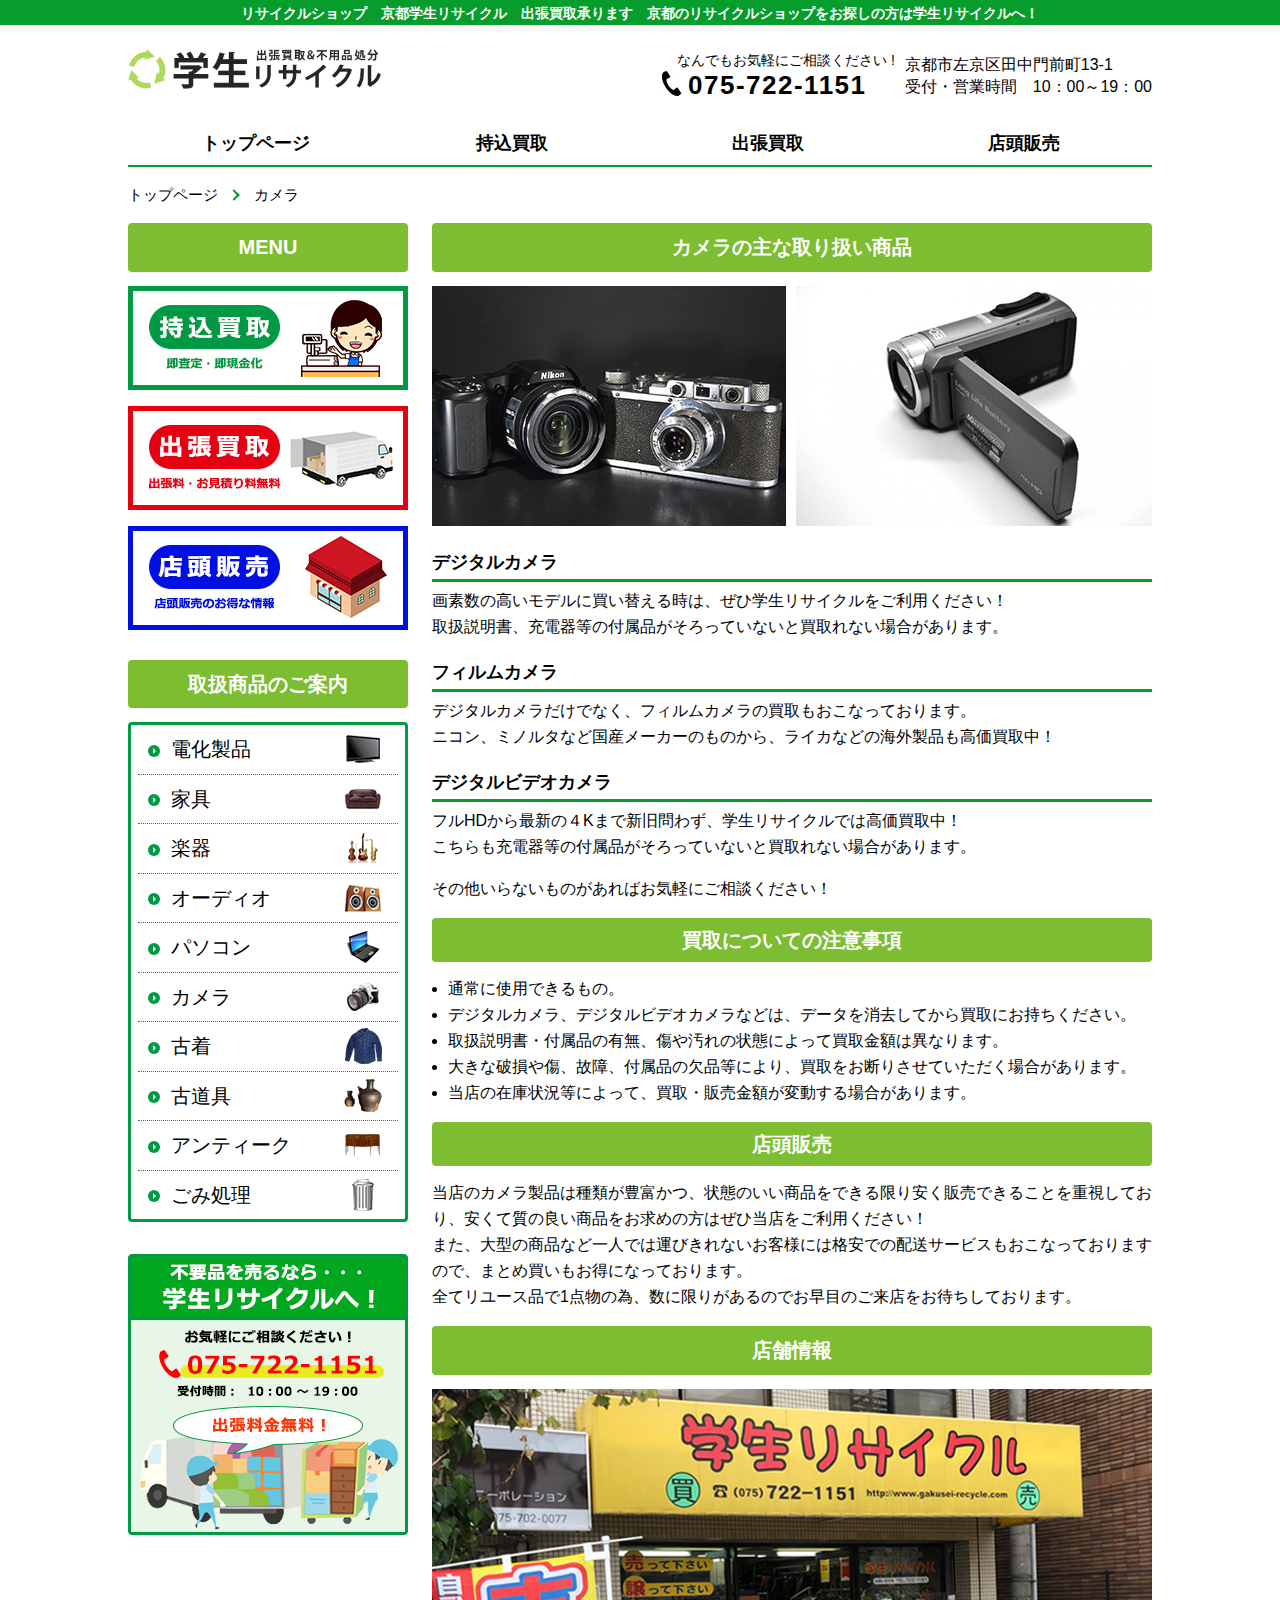
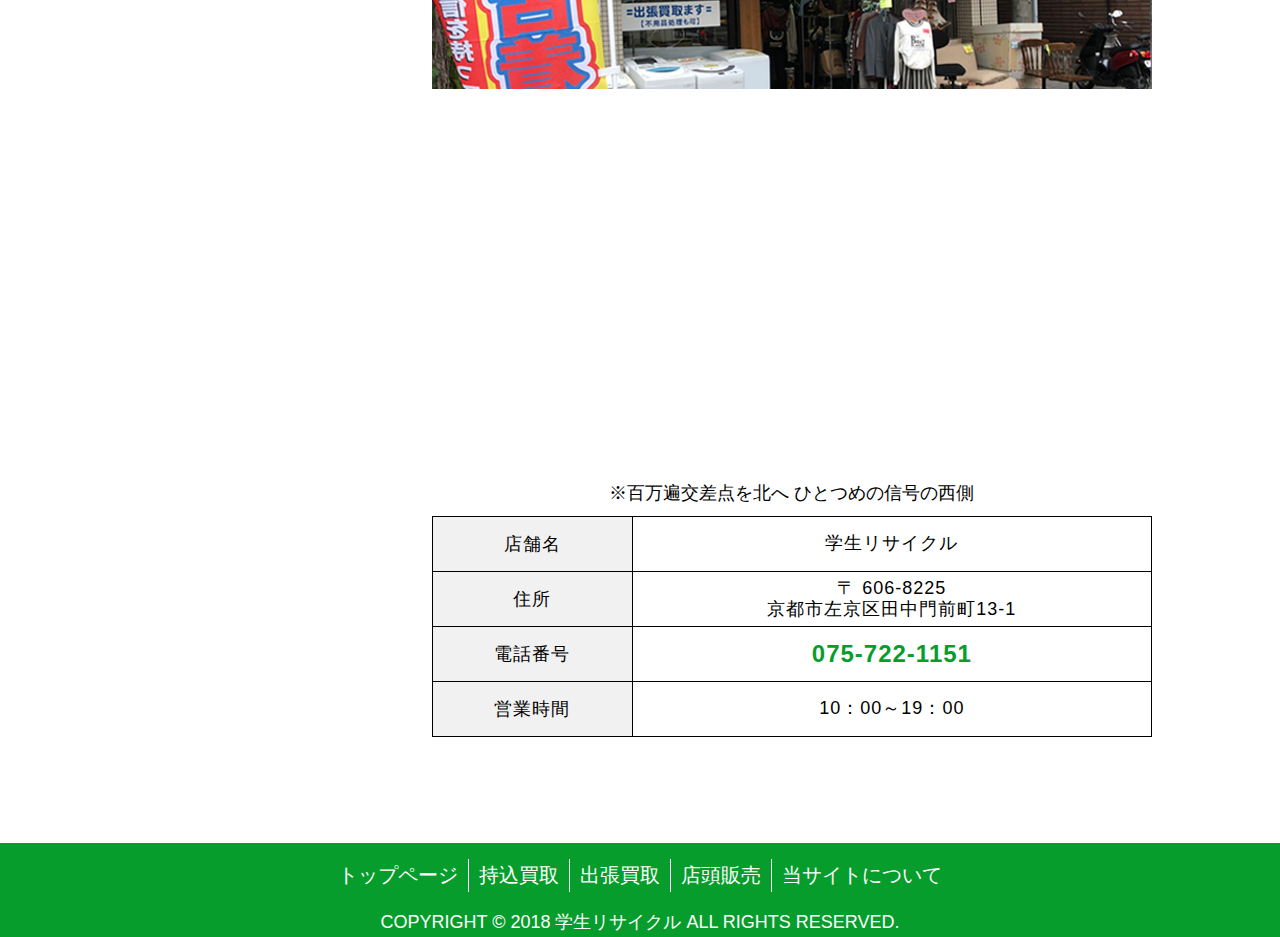
<file: camera.html>
<!DOCTYPE html>
<html lang="ja">

<head>
    <meta charset="utf-8">
    <meta name="viewport"
          content="width=device-width, initial-scale=1, minimum-scale=1.0, maximum-scale=2.0, user-scalable=yes,user-scalable=no">
    <link rel="icon" href="files/images/favicon.ico" type="image/x-icon"/>
    <link rel="shortcut icon" href="files/images/favicon.ico" type="image/x-icon"/>
    <link rel="stylesheet" href="files/css/normalize.css">
    <link rel="stylesheet" href="files/css/default.css">
    <link rel="stylesheet" href="files/css/module.css">
    <link rel="stylesheet" href="files/css/lower.css">
    <title>学生リサイクル</title>
</head>

<body>

<header>
    <div class="site_bar">
        <p>リサイクルショップ　京都学生リサイクル　出張買取承ります　京都のリサイクルショップをお探しの方は学生リサイクルへ！</p>
    </div>
    <div class="header">

        <h1 class="header_logo"><a href="index.html"><img src="files/images/header_logo.png" alt="学生リサイクル"></a></h1>

        <div class="header_contact">
            <div class="header_contact_left">
                <div class="hdText">なんでもお気軽にご相談ください !</div>
                <div class="hdTel"><img src="files/images/tel_black.jpg" alt=""><span>075-722-1151</span></div>
            </div>
            <div class="header_contact_right">
                <div class="hdAddress">京都市左京区田中門前町13-1<br>受付・営業時間　10：00～19：00</div>
            </div>
        </div>
        <!-- ハンバーガーメニュー  -->
        <div class="nav_drawer pcNone">
            <input id="nav_input" type="checkbox" class="nav_unshown">
            <label class="nav_open" for="nav_input"><span></span></label>
            <label class="nav_unshown nav_close" for="nav_input"></label>
            <div class="nav_content">
                <ul class="nav_sp">
                    <li><a href="index.html"><span class="nav_sp_item arrow-right"></span>トップページ</a></li>
                    <li><a href="instore.html"><span class="nav_sp_item arrow-right"></span>持込買取</a></li>
                    <li><a href="visit.html"><span class="nav_sp_item arrow-right"></span>出張買取</a></li>
                    <li><a href="sale.html"><span class="nav_sp_item arrow-right"></span>店頭販売</a></li>
                    <li><a href="shopinfo.html"><span class="nav_sp_item arrow-right"></span>当サイトについて</a></li>
                    <li><a href="denka2.html"><span class="nav_sp_item arrow-right"></span>電化製品</a></li>
                    <li><a href="kagu.html"><span class="nav_sp_item arrow-right"></span>家具</a></li>
                    <li><a href="gakki.html"><span class="nav_sp_item arrow-right"></span>楽器</a></li>
                    <li><a href="audio.html"><span class="nav_sp_item arrow-right"></span>オーディオ</a></li>
                    <li><a href="pc.html"><span class="nav_sp_item arrow-right"></span>パソコン</a></li>
                    <li><a href="camera.html"><span class="nav_sp_item arrow-right"></span>カメラ</a></li>
                    <li><a href="old_clothes.html"><span class="nav_sp_item arrow-right"></span>古着</a></li>
                    <li><a href="used_articles.html"><span class="nav_sp_item arrow-right"></span>古道具</a></li>
                    <li><a href="antique.html"><span class="nav_sp_item arrow-right"></span>アンティーク</a></li>
                    <li><a href="shobun.html"><span class="nav_sp_item arrow-right"></span>ごみ処理</a></li>
                </ul>
            </div>
        </div>  <!-- ハンバーガーここまで -->

    </div>
</header>

<div class="container">
    <div class="glNavWrap">
        <nav>
            <ul class="glNav">
                <li class="glNav_list"><a href="index.html">トップページ</a></li>
                <li class="glNav_list"><a href="instore.html">持込買取</a></li>
                <li class="glNav_list"><a href="visit.html">出張買取</a></li>
                <li class="glNav_list"><a href="sale.html">店頭販売</a></li>
            </ul>
        </nav>
    </div>

    <div>
        <ul class="topicPath">
            <li>
                <a href="../index.html">
                    <span class="topPage">トップページ</span>
                </a>
            </li>
            <li class="arrow-right">
                <span class="currentPage">カメラ</span>
            </li>
        </ul>
    </div>

    <div class="mainContents_wrapper">

        <!--/////////////　サイド　　////////////////////-->

        <div class="sideColumn">
            <div class="secMenu">
                <div class="secMenu_title">
                    <h2 class="title_02">MENU</h2>
                </div>
                <div class="menuNavWrap">
                    <nav>
                        <ul class="menuNav">
                            <li class="menuNav_list"><a href="instore.html"><img class="spNone" src="files/images/side_menu_1_pc.png" alt="持込買取"><img class="pcNone" src="files/images/side_menu_1_sp.png" alt="持込買取"></a></li>
                            <li class="menuNav_list"><a href="visit.html"><img class="spNone" src="files/images/side_menu_2_pc.png" alt="出張買取"><img class="pcNone" src="files/images/side_menu_2_sp.png" alt="出張買取"></a></li>
                            <li class="menuNav_list"><a href="sale.html"><img class="spNone" src="files/images/side_menu_4_pc.png" alt="店頭販売"><img class="pcNone" src="files/images/side_menu_4_sp.png" alt="店頭販売"></a></li>
                        </ul>
                    </nav>
                </div>
            </div>
            <div class="secCategory">

                <h2 class="title_02">取扱商品のご案内</h2>
                <div class="categoryNav">
                    <a class="categoryNav_list" href="denka2.html">
                        <div class="categoryNav_list_inner">
                            <span class="categoryNav_arrow"></span>
                            電化製品
                            <img class="list_img" src="files/images/side_tv.png" alt="電化製品">
                        </div>
                    </a>
                    <a class="categoryNav_list" href="kagu.html">
                        <div class="categoryNav_list_inner">
                            <span class="categoryNav_arrow"></span>
                            家具
                            <img class="list_img" src="files/images/side_kagu.png" alt="家具">
                        </div>
                    </a>
                    <a class="categoryNav_list" href="gakki.html">
                        <div class="categoryNav_list_inner">
                            <span class="categoryNav_arrow"></span>
                            楽器
                            <img class="list_img" src="files/images/side_instrument.png" alt="楽器">
                        </div>
                    </a>
                    <a class="categoryNav_list" href="audio.html">
                        <div class="categoryNav_list_inner">
                            <span class="categoryNav_arrow"></span>
                            オーディオ
                            <img class="list_img" src="files/images/side_audio.png" alt="オーディオ">
                        </div>
                    </a>
                    <a class="categoryNav_list" href="pc.html">
                        <div class="categoryNav_list_inner">
                            <span class="categoryNav_arrow"></span>
                            パソコン
                            <img class="list_img" src="files/images/side_pc.png" alt="パソコン">
                        </div>
                    </a>
                    <a class="categoryNav_list" href="camera.html">
                        <div class="categoryNav_list_inner">
                            <span class="categoryNav_arrow"></span>
                            カメラ
                            <img class="list_img" src="files/images/side_camera.png" alt="カメラ">
                        </div>
                    </a>
                    <a class="categoryNav_list" href="old_clothes.html">
                        <div class="categoryNav_list_inner">
                            <span class="categoryNav_arrow"></span>
                            古着
                            <img class="list_img" src="files/images/side_old_clothes.png" alt="古着">
                        </div>
                    </a>
                    <a class="categoryNav_list" href="used_articles.html">
                        <div class="categoryNav_list_inner">
                            <span class="categoryNav_arrow"></span>
                            古道具
                            <img class="list_img" src="files/images/side_used_articles.png" alt="古道具">
                        </div>
                    </a>
                    <a class="categoryNav_list" href="antique.html">
                        <div class="categoryNav_list_inner">
                            <span class="categoryNav_arrow"></span>
                            アンティーク
                            <img class="list_img" src="files/images/side_antique.png" alt="アンティーク">
                        </div>
                    </a>
                    <a class="categoryNav_list" href="shobun.html">
                        <div class="categoryNav_list_inner">
                            <span class="categoryNav_arrow"></span>
                            ごみ処理
                            <img class="list_img" src="files/images/side_dust.png" alt="ごみ処理">
                        </div>
                    </a>

                </div>

                <div class="sideBanner">
                    <img class="spNone" src="files/images/side_banner_pc.png" alt="不要品を売るなら学生リサイクルへ！☎075-722-1151">
                    <a href="tel:075-722-1151" class="telLink">
                        <img class="pcNone" src="files/images/side_banner_sp.png" alt="不要品を売るなら学生リサイクルへ！☎075-722-1151">
                    </a>
                </div>
            </div>
        </div>
        <!--/////////////　メインコンテンツ　　////////////////////-->

        <div class="mainColumn">


            <div class="lowerContent">
                <div class="lowerContent_col_title">
                    <h2 class="title_02">カメラの主な取り扱い商品</h2>
                </div>
                <div class="lowerContent_col">
                    <img class="products_img" src="files/images/camera.jpg" alt="カメラ">
                    <div class="productList">
                        <h3 class="title_03">デジタルカメラ</h3>
                        <p class="productList_text">画素数の高いモデルに買い替える時は、ぜひ学生リサイクルをご利用ください！<br>取扱説明書、充電器等の付属品がそろっていないと買取れない場合があります。</p>
                        <h3 class="title_03">フィルムカメラ</h3>
                        <p class="productList_text">デジタルカメラだけでなく、フィルムカメラの買取もおこなっております。<br>ニコン、ミノルタなど国産メーカーのものから、ライカなどの海外製品も高価買取中！</p>
                        <h3 class="title_03">デジタルビデオカメラ</h3>
                        <p class="productList_text">フルHDから最新の４Kまで新旧問わず、学生リサイクルでは高価買取中！<br>こちらも充電器等の付属品がそろっていないと買取れない場合があります。</p>
                    </div>             
                    <p>その他いらないものがあればお気軽にご相談ください！</p>
                </div>
                <div class="lowerContent_col">
                    <div class="lowerContent_col_title">
                        <h2 class="title_02">買取についての注意事項</h2>
                    </div>
                    <ul class="list_style-disc">
                        <li class="lowerContent_col_list_textIndent">通常に使用できるもの。
                        </li>
                        <li class="lowerContent_col_list_textIndent">デジタルカメラ、デジタルビデオカメラなどは、データを消去してから買取にお持ちください。
                        </li>
                        <li class="lowerContent_col_list_textIndent">取扱説明書・付属品の有無、傷や汚れの状態によって買取金額は異なります。
                        </li>
                        <li class="lowerContent_col_list_textIndent">大きな破損や傷、故障、付属品の欠品等により、買取をお断りさせていただく場合があります。
                        </li>
                        <li class="lowerContent_col_list_textIndent">当店の在庫状況等によって、買取・販売金額が変動する場合があります。
                        </li>
                    </ul>
                </div>
                <div class="lowerContent_col">
                    <div class="lowerContent_col_title">
                        <h2 class="title_02">店頭販売</h2>
                    </div>
                    <p class="lowerContent_col_text">
                        当店のカメラ製品は種類が豊富かつ、状態のいい商品をできる限り安く販売できることを重視しており、安くて質の良い商品をお求めの方はぜひ当店をご利用ください！<br>また、大型の商品など一人では運びきれないお客様には格安での配送サービスもおこなっておりますので、まとめ買いもお得になっております。<br>全てリユース品で1点物の為、数に限りがあるのでお早目のご来店をお待ちしております。
                    </p>

                </div>

            </div>

            <div class="lowerContent">
                <h2 class="title_02">店舗情報</h2>
                <div class="shop_img">
                    <img src="files/images/shop.jpg" alt="店舗画像">
                </div>
                <div class="map">
                    <iframe src="https://www.google.com/maps/embed?pb=!1m18!1m12!1m3!1d6534.1125223452855!2d135.77496753020745!3d35.03032239265516!2m3!1f0!2f0!3f0!3m2!1i1024!2i768!4f13.1!3m3!1m2!1s0x6001085a1631b9f1%3A0x2a58dbd545f33dd5!2z44CSNjA2LTgyMjUg5Lqs6YO95bqc5Lqs6YO95biC5bem5Lqs5Yy655Sw5Lit6ZaA5YmN55S677yR77yT4oiS77yR!5e0!3m2!1sja!2sjp!4v1540215144838"
                            width="720" height="360" frameborder="0" style="border:0" allowfullscreen></iframe>
                </div>
                <span class="mapDescription">※百万遍交差点を北へ ひとつめの信号の西側</span>
                <table class="shopInfo">
                    <tr>
                        <th>店舗名</th>
                        <td>学生リサイクル</td>
                    </tr>
                    <tr>
                        <th>住所</th>
                        <td>〒 606-8225<br>京都市左京区田中門前町13-1</td>
                    </tr>
                    <tr>
                        <th>電話番号</th>
                        <td class="shopInfo_text-green">075-722-1151</td>
                    </tr>
                    <tr>
                        <th>営業時間</th>
                        <td>10：00～19：00</td>
                    </tr>
                </table>
            </div>

        </div>
    </div>
</div>
<footer>
    <div class="footerWrap">
        <nav>
            <ul class="footerNav">
                <li class="footerNav_list"><a href="index.html">トップページ</a></li>
                <li class="footerNav_list"><a href="instore.html">持込買取</a></li>
                <li class="footerNav_list"><a href="visit.html">出張買取</a></li>
                <li class="footerNav_list"><a href="sale.html">店頭販売</a></li>
                <li class="footerNav_list"><a href="shopinfo.html">当サイトについて</a></li>
            </ul>
        </nav>
    </div>
    <div class="copyright">
        COPYRIGHT © 2018 学生リサイクル ALL RIGHTS RESERVED.
    </div>
</footer>

<!-- Global site tag (gtag.js) - AdWords: 1064142235 -->
<script async
        src="https://www.googletagmanager.com/gtag/js?id=AW-1064142235"></script>
<script>
    window.dataLayer = window.dataLayer || [];
    function gtag() {
        dataLayer.push(arguments);
    }
    gtag('js', new Date());
    gtag('config', 'AW-1064142235');
</script>
</body>

</html>
</file>
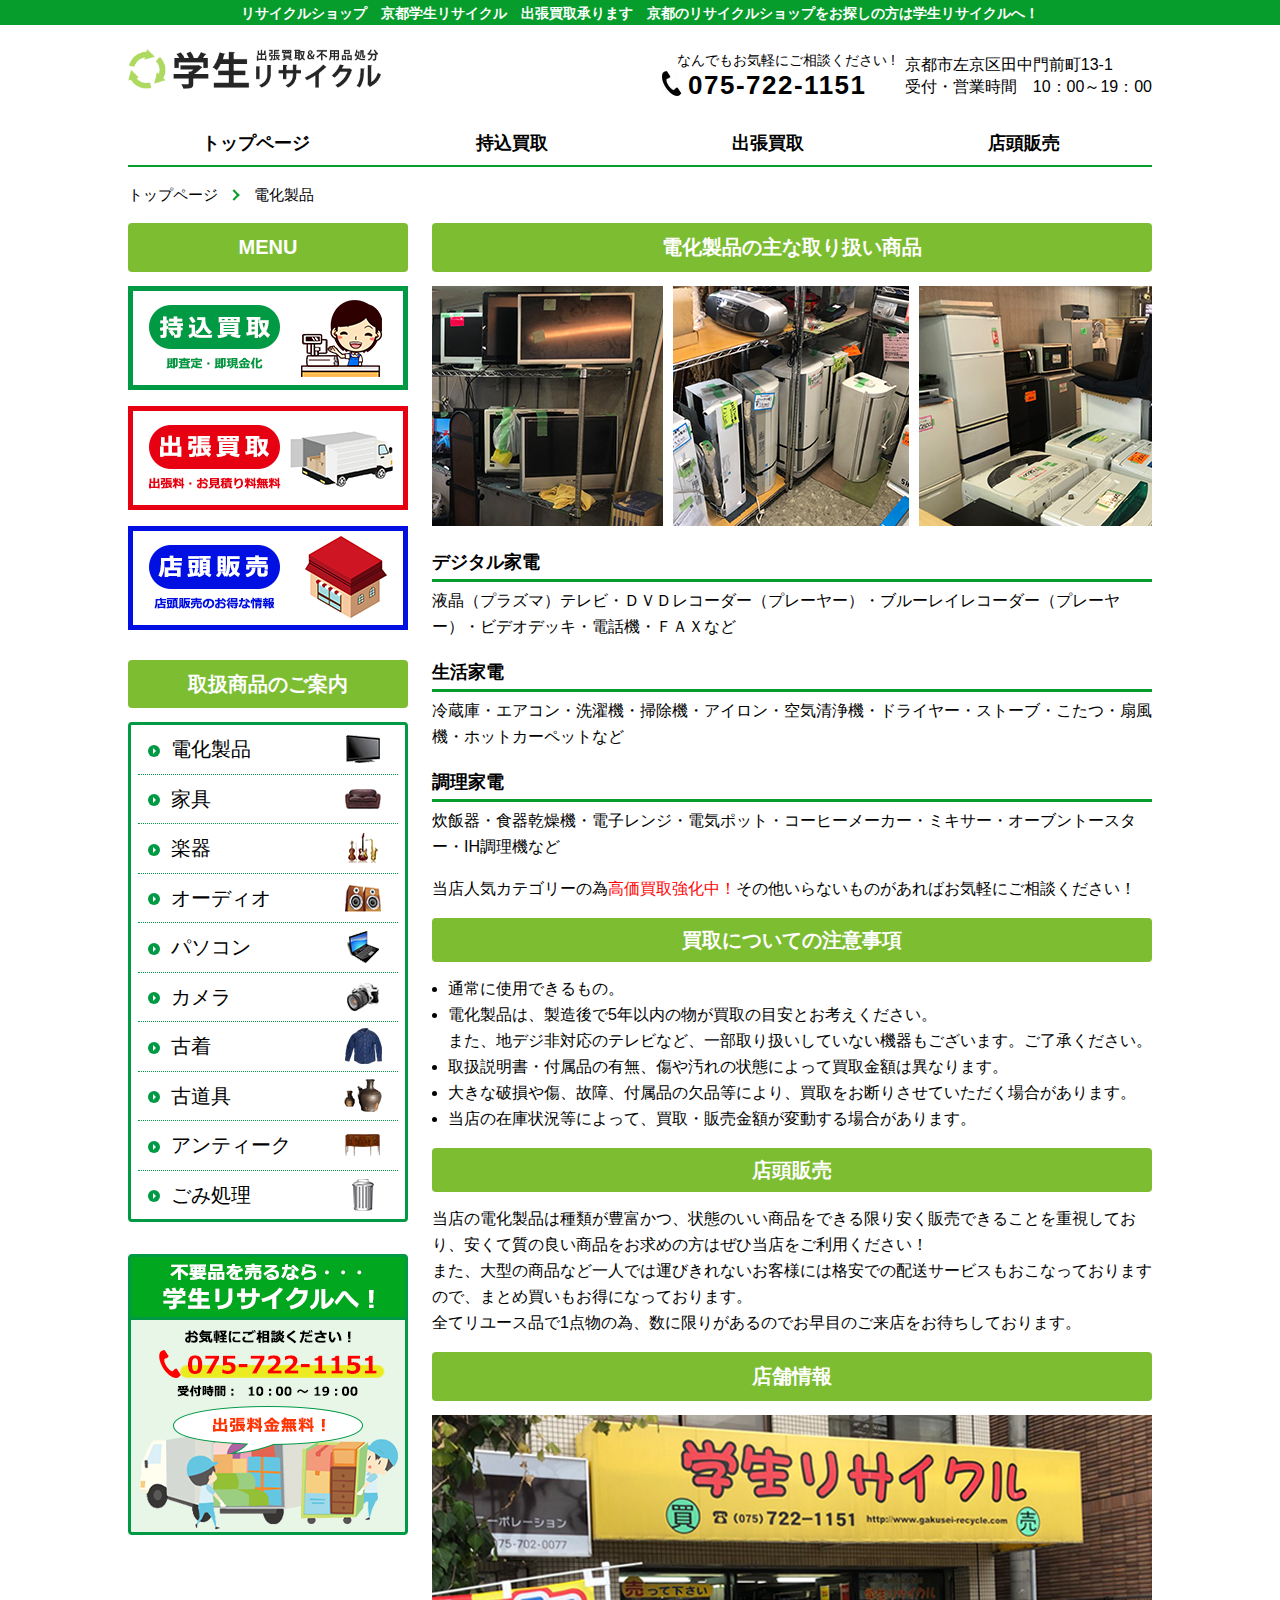
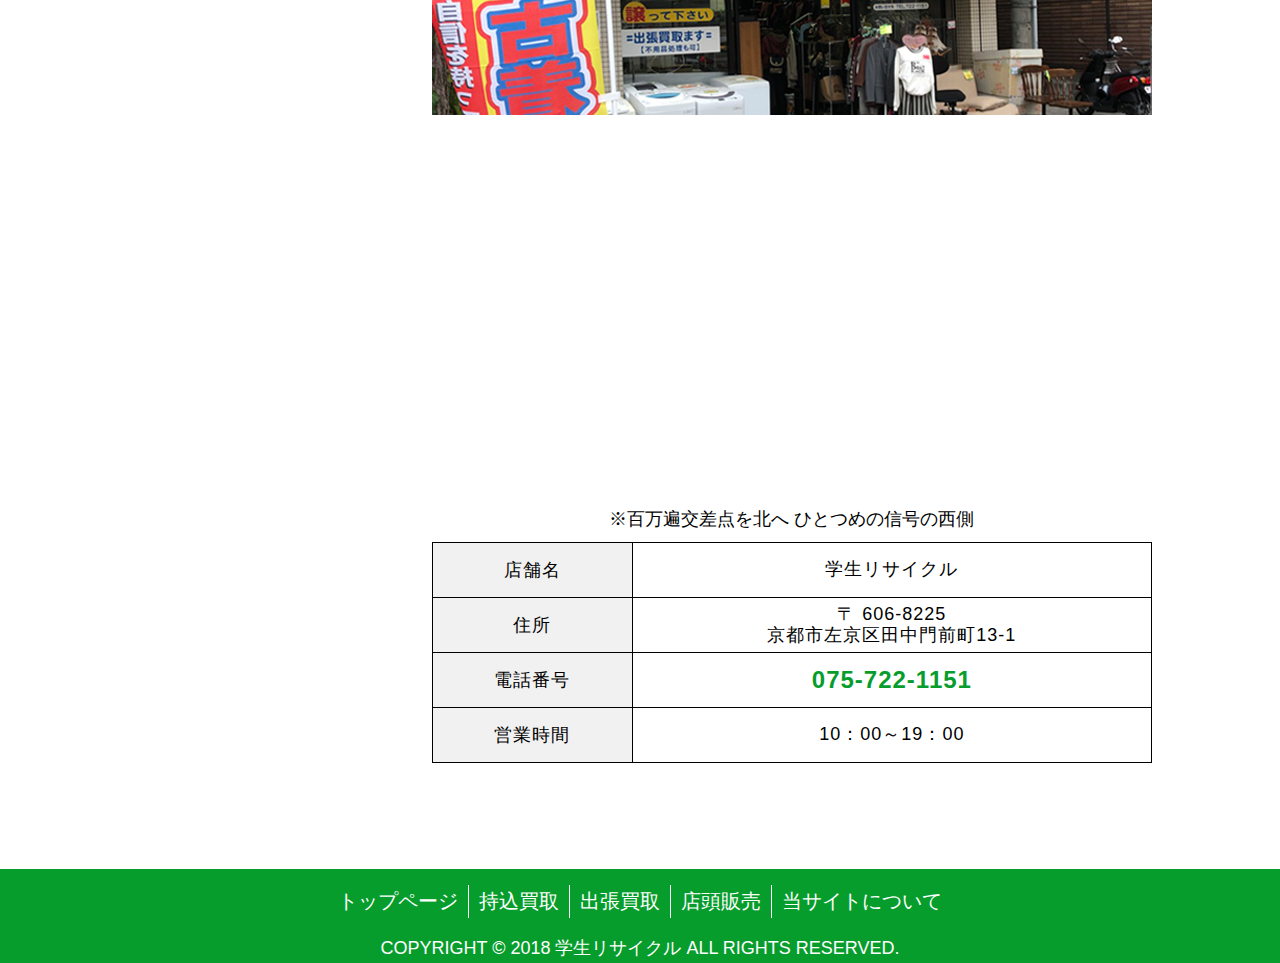
<file: denka2.html>
<!DOCTYPE html>
<html lang="ja">

<head>
    <meta charset="utf-8">
    <meta name="viewport"
          content="width=device-width, initial-scale=1, minimum-scale=1.0, maximum-scale=2.0, user-scalable=yes,user-scalable=no">
    <link rel="icon" href="files/images/favicon.ico" type="image/x-icon"/>
    <link rel="shortcut icon" href="files/images/favicon.ico" type="image/x-icon"/>
    <link rel="stylesheet" href="files/css/normalize.css">
    <link rel="stylesheet" href="files/css/default.css">
    <link rel="stylesheet" href="files/css/module.css">
    <link rel="stylesheet" href="files/css/lower.css">
    <title>学生リサイクル</title>
</head>

<body>

<header>
    <div class="site_bar">
        <p>リサイクルショップ　京都学生リサイクル　出張買取承ります　京都のリサイクルショップをお探しの方は学生リサイクルへ！</p>
    </div>
    <div class="header">

        <h1 class="header_logo"><a href="index.html"><img src="files/images/header_logo.png" alt="学生リサイクル"></a></h1>

        <div class="header_contact">
            <div class="header_contact_left">
                <div class="hdText">なんでもお気軽にご相談ください !</div>
                <div class="hdTel"><img src="files/images/tel_black.jpg" alt=""><span>075-722-1151</span></div>
            </div>
            <div class="header_contact_right">
                <div class="hdAddress">京都市左京区田中門前町13-1<br>受付・営業時間　10：00～19：00</div>
            </div>
        </div>
        <!-- ハンバーガーメニュー  -->
        <div class="nav_drawer pcNone">
            <input id="nav_input" type="checkbox" class="nav_unshown">
            <label class="nav_open" for="nav_input"><span></span></label>
            <label class="nav_unshown nav_close" for="nav_input"></label>
            <div class="nav_content">
                <ul class="nav_sp">
                    <li><a href="index.html"><span class="nav_sp_item arrow-right"></span>トップページ</a></li>
                    <li><a href="instore.html"><span class="nav_sp_item arrow-right"></span>持込買取</a></li>
                    <li><a href="visit.html"><span class="nav_sp_item arrow-right"></span>出張買取</a></li>
                    <li><a href="sale.html"><span class="nav_sp_item arrow-right"></span>店頭販売</a></li>
                    <li><a href="shopinfo.html"><span class="nav_sp_item arrow-right"></span>当サイトについて</a></li>
                    <li><a href="denka2.html"><span class="nav_sp_item arrow-right"></span>電化製品</a></li>
                    <li><a href="kagu.html"><span class="nav_sp_item arrow-right"></span>家具</a></li>
                    <li><a href="gakki.html"><span class="nav_sp_item arrow-right"></span>楽器</a></li>
                    <li><a href="audio.html"><span class="nav_sp_item arrow-right"></span>オーディオ</a></li>
                    <li><a href="pc.html"><span class="nav_sp_item arrow-right"></span>パソコン</a></li>
                    <li><a href="camera.html"><span class="nav_sp_item arrow-right"></span>カメラ</a></li>
                    <li><a href="old_clothes.html"><span class="nav_sp_item arrow-right"></span>古着</a></li>
                    <li><a href="used_articles.html"><span class="nav_sp_item arrow-right"></span>古道具</a></li>
                    <li><a href="antique.html"><span class="nav_sp_item arrow-right"></span>アンティーク</a></li>
                    <li><a href="shobun.html"><span class="nav_sp_item arrow-right"></span>ごみ処理</a></li>
                </ul>
            </div>
        </div>  <!-- ハンバーガーここまで -->
    </div>
</header>

<div class="container">
    <div class="glNavWrap">
        <nav>
            <ul class="glNav">
                <li class="glNav_list"><a href="index.html">トップページ</a></li>
                <li class="glNav_list"><a href="instore.html">持込買取</a></li>
                <li class="glNav_list"><a href="visit.html">出張買取</a></li>
                <li class="glNav_list"><a href="sale.html">店頭販売</a></li>
            </ul>
        </nav>
    </div>

    <div>
        <ul class="topicPath">
            <li>
                <a href="index.html">
                    <span class="topPage">トップページ</span>
                </a>
            </li>
            <li class="arrow-right">
                <span class="currentPage">電化製品</span>
            </li>
        </ul>
    </div>

    <div class="mainContents_wrapper">

        <!--/////////////　サイド　　////////////////////-->

        <div class="sideColumn">
            <div class="secMenu">
                <div class="secMenu_title">
                    <h2 class="title_02">MENU</h2>
                </div>
                <div class="menuNavWrap">
                    <nav>
                        <ul class="menuNav">
                            <li class="menuNav_list"><a href="instore.html"><img class="spNone" src="files/images/side_menu_1_pc.png" alt="持込買取"><img class="pcNone" src="files/images/side_menu_1_sp.png" alt="持込買取"></a></li>
                            <li class="menuNav_list"><a href="visit.html"><img class="spNone" src="files/images/side_menu_2_pc.png" alt="出張買取"><img class="pcNone" src="files/images/side_menu_2_sp.png" alt="出張買取"></a></li>
                            <li class="menuNav_list"><a href="sale.html"><img class="spNone" src="files/images/side_menu_4_pc.png" alt="店頭販売"><img class="pcNone" src="files/images/side_menu_4_sp.png" alt="店頭販売"></a></li>
                        </ul>
                    </nav>
                </div>
            </div>
            <div class="secCategory">

                <h2 class="title_02">取扱商品のご案内</h2>
                <div class="categoryNav">
                    <a class="categoryNav_list" href="denka2.html">
                        <div class="categoryNav_list_inner">
                            <span class="categoryNav_arrow"></span>
                            電化製品
                            <img class="list_img" src="files/images/side_tv.png" alt="電化製品">
                        </div>
                    </a>
                    <a class="categoryNav_list" href="kagu.html">
                        <div class="categoryNav_list_inner">
                            <span class="categoryNav_arrow"></span>
                            家具
                            <img class="list_img" src="files/images/side_kagu.png" alt="家具">
                        </div>
                    </a>
                    <a class="categoryNav_list" href="gakki.html">
                        <div class="categoryNav_list_inner">
                            <span class="categoryNav_arrow"></span>
                            楽器
                            <img class="list_img" src="files/images/side_instrument.png" alt="楽器">
                        </div>
                    </a>
                    <a class="categoryNav_list" href="audio.html">
                        <div class="categoryNav_list_inner">
                            <span class="categoryNav_arrow"></span>
                            オーディオ
                            <img class="list_img" src="files/images/side_audio.png" alt="オーディオ">
                        </div>
                    </a>
                    <a class="categoryNav_list" href="pc.html">
                        <div class="categoryNav_list_inner">
                            <span class="categoryNav_arrow"></span>
                            パソコン
                            <img class="list_img" src="files/images/side_pc.png" alt="パソコン">
                        </div>
                    </a>
                    <a class="categoryNav_list" href="camera.html">
                        <div class="categoryNav_list_inner">
                            <span class="categoryNav_arrow"></span>
                            カメラ
                            <img class="list_img" src="files/images/side_camera.png" alt="カメラ">
                        </div>
                    </a>
                    <a class="categoryNav_list" href="old_clothes.html">
                        <div class="categoryNav_list_inner">
                            <span class="categoryNav_arrow"></span>
                            古着
                            <img class="list_img" src="files/images/side_old_clothes.png" alt="古着">
                        </div>
                    </a>
                    <a class="categoryNav_list" href="used_articles.html">
                        <div class="categoryNav_list_inner">
                            <span class="categoryNav_arrow"></span>
                            古道具
                            <img class="list_img" src="files/images/side_used_articles.png" alt="古道具">
                        </div>
                    </a>
                    <a class="categoryNav_list" href="antique.html">
                        <div class="categoryNav_list_inner">
                            <span class="categoryNav_arrow"></span>
                            アンティーク
                            <img class="list_img" src="files/images/side_antique.png" alt="アンティーク">
                        </div>
                    </a>
                    <a class="categoryNav_list" href="shobun.html">
                        <div class="categoryNav_list_inner">
                            <span class="categoryNav_arrow"></span>
                            ごみ処理
                            <img class="list_img" src="files/images/side_dust.png" alt="ごみ処理">
                        </div>
                    </a>

                </div>

                <div class="sideBanner">
                    <img class="spNone" src="files/images/side_banner_pc.png" alt="不要品を売るなら学生リサイクルへ！☎075-722-1151">
                    <a href="tel:075-722-1151" class="telLink">
                        <img class="pcNone" src="files/images/side_banner_sp.png" alt="不要品を売るなら学生リサイクルへ！☎075-722-1151">
                    </a>
                </div>
            </div>
        </div>
        <!--/////////////　メインコンテンツ　　////////////////////-->

        <div class="mainColumn">


            <div class="lowerContent">
                <div class="lowerContent_col_title">
                    <h2 class="title_02">電化製品の主な取り扱い商品</h2>
                </div>
                <div class="lowerContent_col">
                    <img class="products_img" src="files/images/electric.jpg" alt="家電・電化製品">
                    <div class="productList">
                        <h3 class="title_03">デジタル家電</h3>
                        <p class="productList_text">液晶（プラズマ）テレビ・ＤＶＤレコーダー（プレーヤー）・ブルーレイレコーダー（プレーヤー）・ビデオデッキ・電話機・ＦＡＸなど</p>
                        <h3 class="title_03">生活家電</h3>
                        <p class="productList_text">冷蔵庫・エアコン・洗濯機・掃除機・アイロン・空気清浄機・ドライヤー・ストーブ・こたつ・扇風機・ホットカーペットなど</p>
                        <h3 class="title_03">調理家電</h3>
                        <p class="productList_text">炊飯器・食器乾燥機・電子レンジ・電気ポット・コーヒーメーカー・ミキサー・オーブントースター・IH調理機など</p>
                    </div>              
                    <p>当店人気カテゴリーの為<span class="textColor-red">高価買取強化中！</span>その他いらないものがあればお気軽にご相談ください！</p>
                </div>
                <div class="lowerContent_col">
                    <div class="lowerContent_col_title">
                        <h2 class="title_02">買取についての注意事項</h2>
                    </div>
                    <ul class="list_style-disc">
                        <li class="lowerContent_col_list_textIndent">通常に使用できるもの。
                        </li>
                        <li class="lowerContent_col_list_textIndent">電化製品は、製造後で5年以内の物が買取の目安とお考えください。<br>また、地デジ非対応のテレビなど、一部取り扱いしていない機器もございます。ご了承ください。
                        </li>
                        <li class="lowerContent_col_list_textIndent">取扱説明書・付属品の有無、傷や汚れの状態によって買取金額は異なります。
                        </li>
                        <li class="lowerContent_col_list_textIndent">大きな破損や傷、故障、付属品の欠品等により、買取をお断りさせていただく場合があります。
                        </li>
                        <li class="lowerContent_col_list_textIndent">当店の在庫状況等によって、買取・販売金額が変動する場合があります。
                        </li>
                    </ul>
                </div>
                <div class="lowerContent_col">
                    <div class="lowerContent_col_title">
                        <h2 class="title_02">店頭販売</h2>
                    </div>
                    <p class="lowerContent_col_text">
                        当店の電化製品は種類が豊富かつ、状態のいい商品をできる限り安く販売できることを重視しており、安くて質の良い商品をお求めの方はぜひ当店をご利用ください！<br>また、大型の商品など一人では運びきれないお客様には格安での配送サービスもおこなっておりますので、まとめ買いもお得になっております。<br>全てリユース品で1点物の為、数に限りがあるのでお早目のご来店をお待ちしております。
                    </p>

                </div>

            </div>

            <div class="lowerContent">
                <h2 class="title_02">店舗情報</h2>
                <div class="shop_img">
                    <img src="files/images/shop.jpg" alt="店舗画像">
                </div>
                <div class="map">
                    <iframe src="https://www.google.com/maps/embed?pb=!1m18!1m12!1m3!1d6534.1125223452855!2d135.77496753020745!3d35.03032239265516!2m3!1f0!2f0!3f0!3m2!1i1024!2i768!4f13.1!3m3!1m2!1s0x6001085a1631b9f1%3A0x2a58dbd545f33dd5!2z44CSNjA2LTgyMjUg5Lqs6YO95bqc5Lqs6YO95biC5bem5Lqs5Yy655Sw5Lit6ZaA5YmN55S677yR77yT4oiS77yR!5e0!3m2!1sja!2sjp!4v1540215144838"
                            width="720" height="360" frameborder="0" style="border:0" allowfullscreen></iframe>
                </div>
                <span class="mapDescription">※百万遍交差点を北へ ひとつめの信号の西側</span>
                <table class="shopInfo">
                    <tr>
                        <th>店舗名</th>
                        <td>学生リサイクル</td>
                    </tr>
                    <tr>
                        <th>住所</th>
                        <td>〒 606-8225<br>京都市左京区田中門前町13-1</td>
                    </tr>
                    <tr>
                        <th>電話番号</th>
                        <td class="shopInfo_text-green">075-722-1151</td>
                    </tr>
                    <tr>
                        <th>営業時間</th>
                        <td>10：00～19：00</td>
                    </tr>
                </table>
            </div>

        </div>
    </div>
</div>
<footer>
    <div class="footerWrap">
        <nav>
            <ul class="footerNav">
                <li class="footerNav_list"><a href="index.html">トップページ</a></li>
                <li class="footerNav_list"><a href="instore.html">持込買取</a></li>
                <li class="footerNav_list"><a href="visit.html">出張買取</a></li>
                <li class="footerNav_list"><a href="sale.html">店頭販売</a></li>
                <li class="footerNav_list"><a href="shopinfo.html">当サイトについて</a></li>
            </ul>
        </nav>
    </div>
    <div class="copyright">
        COPYRIGHT © 2018 学生リサイクル ALL RIGHTS RESERVED.
    </div>
</footer>

<!-- Global site tag (gtag.js) - AdWords: 1064142235 -->
<script async
        src="https://www.googletagmanager.com/gtag/js?id=AW-1064142235"></script>
<script>
    window.dataLayer = window.dataLayer || [];
    function gtag() {
        dataLayer.push(arguments);
    }
    gtag('js', new Date());
    gtag('config', 'AW-1064142235');
</script>
</body>

</html>
</file>
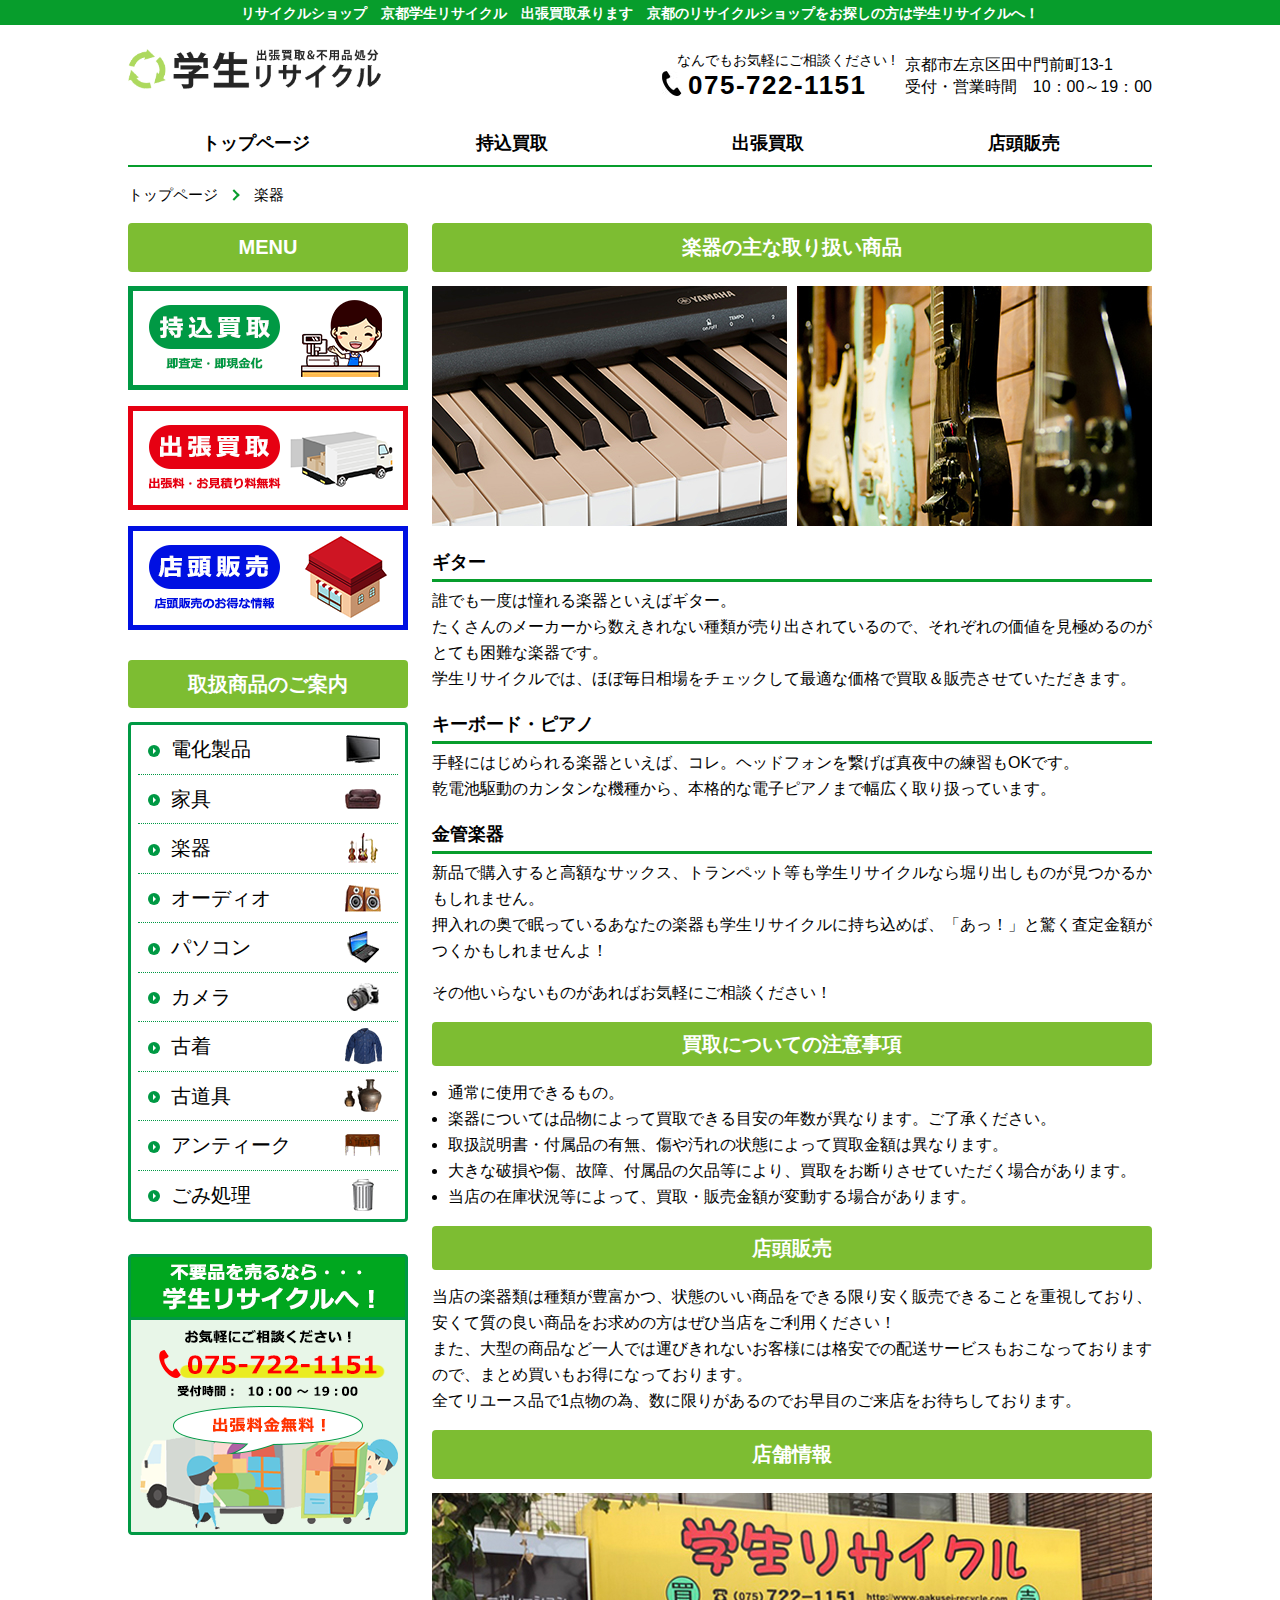
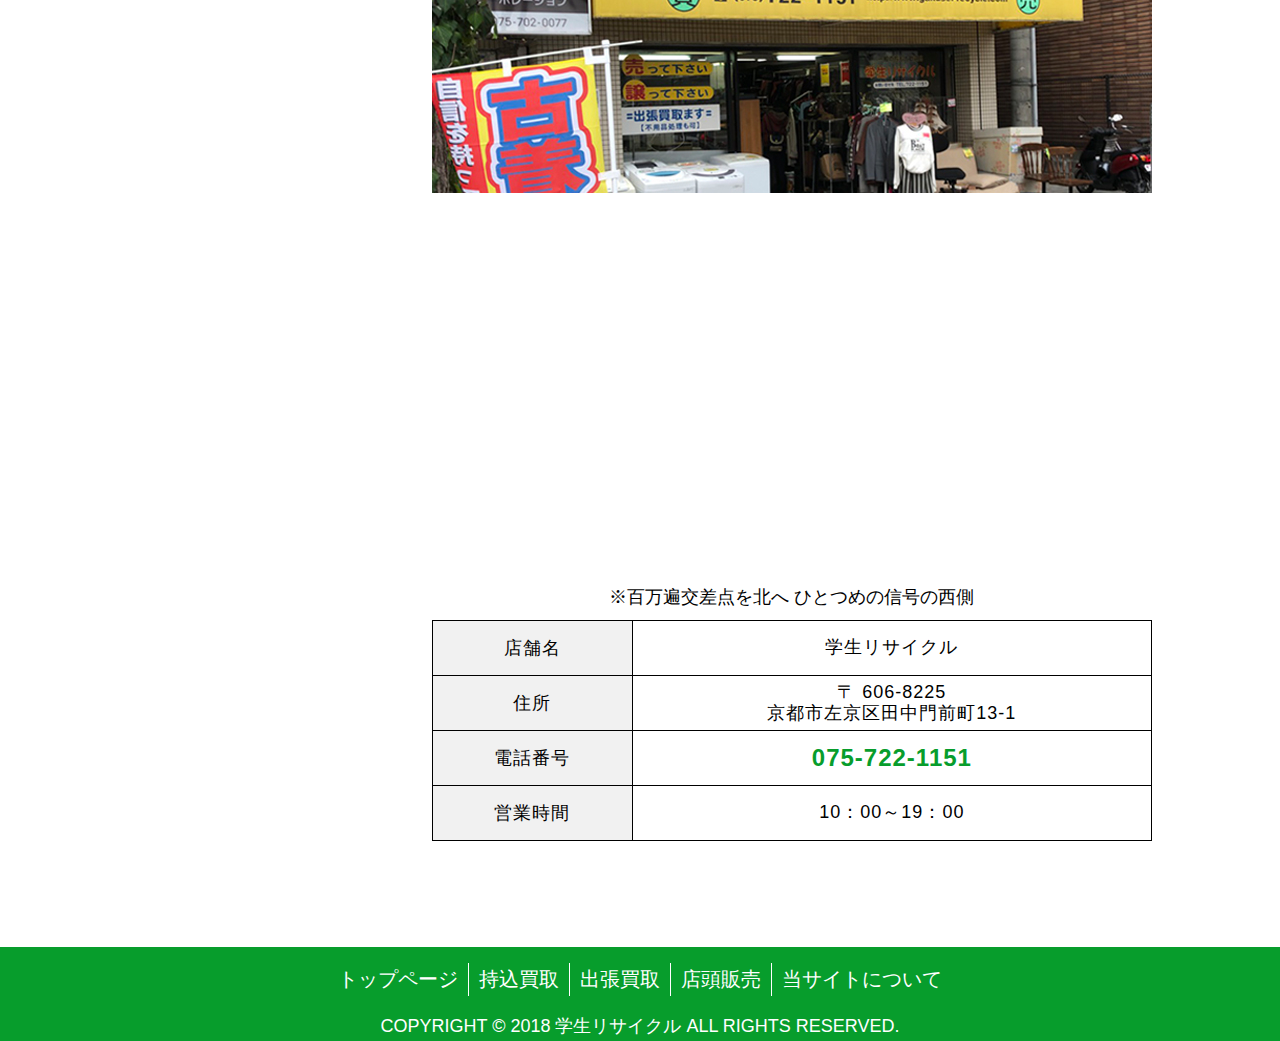
<file: gakki.html>
<!DOCTYPE html>
<html lang="ja">

<head>
    <meta charset="utf-8">
    <meta name="viewport"
          content="width=device-width, initial-scale=1, minimum-scale=1.0, maximum-scale=2.0, user-scalable=yes,user-scalable=no">
    <link rel="icon" href="files/images/favicon.ico" type="image/x-icon"/>
    <link rel="shortcut icon" href="files/images/favicon.ico" type="image/x-icon"/>
    <link rel="stylesheet" href="files/css/normalize.css">
    <link rel="stylesheet" href="files/css/default.css">
    <link rel="stylesheet" href="files/css/module.css">
    <link rel="stylesheet" href="files/css/lower.css">
    <title>学生リサイクル</title>
</head>

<body>

<header>
    <div class="site_bar">
        <p>リサイクルショップ　京都学生リサイクル　出張買取承ります　京都のリサイクルショップをお探しの方は学生リサイクルへ！</p>
    </div>
    <div class="header">

        <h1 class="header_logo"><a href="index.html"><img src="files/images/header_logo.png" alt="学生リサイクル"></a></h1>

        <div class="header_contact">
            <div class="header_contact_left">
                <div class="hdText">なんでもお気軽にご相談ください !</div>
                <div class="hdTel"><img src="files/images/tel_black.jpg" alt=""><span>075-722-1151</span></div>
            </div>
            <div class="header_contact_right">
                <div class="hdAddress">京都市左京区田中門前町13-1<br>受付・営業時間　10：00～19：00</div>
            </div>
        </div>
        <!-- ハンバーガーメニュー  -->
        <div class="nav_drawer pcNone">
            <input id="nav_input" type="checkbox" class="nav_unshown">
            <label class="nav_open" for="nav_input"><span></span></label>
            <label class="nav_unshown nav_close" for="nav_input"></label>
            <div class="nav_content">
                <ul class="nav_sp">
                    <li><a href="index.html"><span class="nav_sp_item arrow-right"></span>トップページ</a></li>
                    <li><a href="instore.html"><span class="nav_sp_item arrow-right"></span>持込買取</a></li>
                    <li><a href="visit.html"><span class="nav_sp_item arrow-right"></span>出張買取</a></li>
                    <li><a href="sale.html"><span class="nav_sp_item arrow-right"></span>店頭販売</a></li>
                    <li><a href="shopinfo.html"><span class="nav_sp_item arrow-right"></span>当サイトについて</a></li>
                    <li><a href="denka2.html"><span class="nav_sp_item arrow-right"></span>電化製品</a></li>
                    <li><a href="kagu.html"><span class="nav_sp_item arrow-right"></span>家具</a></li>
                    <li><a href="gakki.html"><span class="nav_sp_item arrow-right"></span>楽器</a></li>
                    <li><a href="audio.html"><span class="nav_sp_item arrow-right"></span>オーディオ</a></li>
                    <li><a href="pc.html"><span class="nav_sp_item arrow-right"></span>パソコン</a></li>
                    <li><a href="camera.html"><span class="nav_sp_item arrow-right"></span>カメラ</a></li>
                    <li><a href="old_clothes.html"><span class="nav_sp_item arrow-right"></span>古着</a></li>
                    <li><a href="used_articles.html"><span class="nav_sp_item arrow-right"></span>古道具</a></li>
                    <li><a href="antique.html"><span class="nav_sp_item arrow-right"></span>アンティーク</a></li>
                    <li><a href="shobun.html"><span class="nav_sp_item arrow-right"></span>ごみ処理</a></li>
                </ul>
            </div>
        </div>  <!-- ハンバーガーここまで -->
    </div>
</header>

<div class="container">
    <div class="glNavWrap">
        <nav>
            <ul class="glNav">
                <li class="glNav_list"><a href="index.html">トップページ</a></li>
                <li class="glNav_list"><a href="instore.html">持込買取</a></li>
                <li class="glNav_list"><a href="visit.html">出張買取</a></li>
                <li class="glNav_list"><a href="sale.html">店頭販売</a></li>
            </ul>
        </nav>
    </div>

    <div>
        <ul class="topicPath">
            <li>
                <a href="index.html">
                    <span class="topPage">トップページ</span>
                </a>
            </li>
            <li class="arrow-right">
                <span class="currentPage">楽器</span>
            </li>
        </ul>
    </div>

    <div class="mainContents_wrapper">

        <!--/////////////　サイド　　////////////////////-->

        <div class="sideColumn">
            <div class="secMenu">
                <div class="secMenu_title">
                    <h2 class="title_02">MENU</h2>
                </div>
                <div class="menuNavWrap">
                    <nav>
                        <ul class="menuNav">
                            <li class="menuNav_list"><a href="instore.html"><img class="spNone" src="files/images/side_menu_1_pc.png" alt="持込買取"><img class="pcNone" src="files/images/side_menu_1_sp.png" alt="持込買取"></a></li>
                            <li class="menuNav_list"><a href="visit.html"><img class="spNone" src="files/images/side_menu_2_pc.png" alt="出張買取"><img class="pcNone" src="files/images/side_menu_2_sp.png" alt="出張買取"></a></li>
                            <li class="menuNav_list"><a href="sale.html"><img class="spNone" src="files/images/side_menu_4_pc.png" alt="店頭販売"><img class="pcNone" src="files/images/side_menu_4_sp.png" alt="店頭販売"></a></li>
                        </ul>
                    </nav>
                </div>
            </div>
            <div class="secCategory">

                <h2 class="title_02">取扱商品のご案内</h2>
                <div class="categoryNav">
                    <a class="categoryNav_list" href="denka2.html">
                        <div class="categoryNav_list_inner">
                            <span class="categoryNav_arrow"></span>
                            電化製品
                            <img class="list_img" src="files/images/side_tv.png" alt="電化製品">
                        </div>
                    </a>
                    <a class="categoryNav_list" href="kagu.html">
                        <div class="categoryNav_list_inner">
                            <span class="categoryNav_arrow"></span>
                            家具
                            <img class="list_img" src="files/images/side_kagu.png" alt="家具">
                        </div>
                    </a>
                    <a class="categoryNav_list" href="gakki.html">
                        <div class="categoryNav_list_inner">
                            <span class="categoryNav_arrow"></span>
                            楽器
                            <img class="list_img" src="files/images/side_instrument.png" alt="楽器">
                        </div>
                    </a>
                    <a class="categoryNav_list" href="audio.html">
                        <div class="categoryNav_list_inner">
                            <span class="categoryNav_arrow"></span>
                            オーディオ
                            <img class="list_img" src="files/images/side_audio.png" alt="オーディオ">
                        </div>
                    </a>
                    <a class="categoryNav_list" href="pc.html">
                        <div class="categoryNav_list_inner">
                            <span class="categoryNav_arrow"></span>
                            パソコン
                            <img class="list_img" src="files/images/side_pc.png" alt="パソコン">
                        </div>
                    </a>
                    <a class="categoryNav_list" href="camera.html">
                        <div class="categoryNav_list_inner">
                            <span class="categoryNav_arrow"></span>
                            カメラ
                            <img class="list_img" src="files/images/side_camera.png" alt="カメラ">
                        </div>
                    </a>
                    <a class="categoryNav_list" href="old_clothes.html">
                        <div class="categoryNav_list_inner">
                            <span class="categoryNav_arrow"></span>
                            古着
                            <img class="list_img" src="files/images/side_old_clothes.png" alt="古着">
                        </div>
                    </a>
                    <a class="categoryNav_list" href="used_articles.html">
                        <div class="categoryNav_list_inner">
                            <span class="categoryNav_arrow"></span>
                            古道具
                            <img class="list_img" src="files/images/side_used_articles.png" alt="古道具">
                        </div>
                    </a>
                    <a class="categoryNav_list" href="antique.html">
                        <div class="categoryNav_list_inner">
                            <span class="categoryNav_arrow"></span>
                            アンティーク
                            <img class="list_img" src="files/images/side_antique.png" alt="アンティーク">
                        </div>
                    </a>
                    <a class="categoryNav_list" href="shobun.html">
                        <div class="categoryNav_list_inner">
                            <span class="categoryNav_arrow"></span>
                            ごみ処理
                            <img class="list_img" src="files/images/side_dust.png" alt="ごみ処理">
                        </div>
                    </a>

                </div>

                <div class="sideBanner">
                    <img class="spNone" src="files/images/side_banner_pc.png" alt="不要品を売るなら学生リサイクルへ！☎075-722-1151">
                    <a href="tel:075-722-1151" class="telLink">
                        <img class="pcNone" src="files/images/side_banner_sp.png" alt="不要品を売るなら学生リサイクルへ！☎075-722-1151">
                    </a>
                </div>
            </div>
        </div>
        <!--/////////////　メインコンテンツ　　////////////////////-->

        <div class="mainColumn">


            <div class="lowerContent">
                <div class="lowerContent_col_title">
                    <h2 class="title_02">楽器の主な取り扱い商品</h2>
                </div>
                <div class="lowerContent_col">
                    <img class="products_img" src="files/images/musical.jpg" alt="楽器">
                    <div class="productList">
                        <h3 class="title_03">ギター</h3>
                        <p class="productList_text">誰でも一度は憧れる楽器といえばギター。<br>たくさんのメーカーから数えきれない種類が売り出されているので、それぞれの価値を見極めるのがとても困難な楽器です。<br>学生リサイクルでは、ほぼ毎日相場をチェックして最適な価格で買取＆販売させていただきます。
                        </p>
                        <h3 class="title_03">キーボード・ピアノ</h3>
                        <p class="productList_text">手軽にはじめられる楽器といえば、コレ。ヘッドフォンを繋げば真夜中の練習もOKです。<br>乾電池駆動のカンタンな機種から、本格的な電子ピアノまで幅広く取り扱っています。</p>
                        <h3 class="title_03">金管楽器</h3>
                        <p class="productList_text">新品で購入すると高額なサックス、トランペット等も学生リサイクルなら堀り出しものが見つかるかもしれません。<br>押入れの奥で眠っているあなたの楽器も学生リサイクルに持ち込めば、「あっ！」と驚く査定金額がつくかもしれませんよ！
                        </p>
                    </div>
                    <p>その他いらないものがあればお気軽にご相談ください！</p>
                </div>
                <div class="lowerContent_col">
                    <div class="lowerContent_col_title">
                        <h2 class="title_02">買取についての注意事項</h2>
                    </div>
                    <ul class="list_style-disc">
                        <li class="lowerContent_col_list_textIndent">通常に使用できるもの。
                        </li>
                        <li class="lowerContent_col_list_textIndent">楽器については品物によって買取できる目安の年数が異なります。ご了承ください。
                        </li>
                        <li class="lowerContent_col_list_textIndent">取扱説明書・付属品の有無、傷や汚れの状態によって買取金額は異なります。
                        </li>
                        <li class="lowerContent_col_list_textIndent">大きな破損や傷、故障、付属品の欠品等により、買取をお断りさせていただく場合があります。
                        </li>
                        <li class="lowerContent_col_list_textIndent">当店の在庫状況等によって、買取・販売金額が変動する場合があります。
                        </li>
                    </ul>
                </div>
                <div class="lowerContent_col">
                    <div class="lowerContent_col_title">
                        <h2 class="title_02">店頭販売</h2>
                    </div>
                    <p class="lowerContent_col_text">
                        当店の楽器類は種類が豊富かつ、状態のいい商品をできる限り安く販売できることを重視しており、安くて質の良い商品をお求めの方はぜひ当店をご利用ください！<br>また、大型の商品など一人では運びきれないお客様には格安での配送サービスもおこなっておりますので、まとめ買いもお得になっております。<br>全てリユース品で1点物の為、数に限りがあるのでお早目のご来店をお待ちしております。
                    </p>

                </div>

            </div>

            <div class="lowerContent">
                <h2 class="title_02">店舗情報</h2>
                <div class="shop_img">
                    <img src="files/images/shop.jpg" alt="店舗画像">
                </div>
                <div class="map">
                    <iframe src="https://www.google.com/maps/embed?pb=!1m18!1m12!1m3!1d6534.1125223452855!2d135.77496753020745!3d35.03032239265516!2m3!1f0!2f0!3f0!3m2!1i1024!2i768!4f13.1!3m3!1m2!1s0x6001085a1631b9f1%3A0x2a58dbd545f33dd5!2z44CSNjA2LTgyMjUg5Lqs6YO95bqc5Lqs6YO95biC5bem5Lqs5Yy655Sw5Lit6ZaA5YmN55S677yR77yT4oiS77yR!5e0!3m2!1sja!2sjp!4v1540215144838"
                            width="720" height="360" frameborder="0" style="border:0" allowfullscreen></iframe>
                </div>
                <span class="mapDescription">※百万遍交差点を北へ ひとつめの信号の西側</span>
                <table class="shopInfo">
                    <tr>
                        <th>店舗名</th>
                        <td>学生リサイクル</td>
                    </tr>
                    <tr>
                        <th>住所</th>
                        <td>〒 606-8225<br>京都市左京区田中門前町13-1</td>
                    </tr>
                    <tr>
                        <th>電話番号</th>
                        <td class="shopInfo_text-green">075-722-1151</td>
                    </tr>
                    <tr>
                        <th>営業時間</th>
                        <td>10：00～19：00</td>
                    </tr>
                </table>
            </div>

        </div>
    </div>
</div>
<footer>
    <div class="footerWrap">
        <nav>
            <ul class="footerNav">
                <li class="footerNav_list"><a href="index.html">トップページ</a></li>
                <li class="footerNav_list"><a href="instore.html">持込買取</a></li>
                <li class="footerNav_list"><a href="visit.html">出張買取</a></li>
                <li class="footerNav_list"><a href="sale.html">店頭販売</a></li>
                <li class="footerNav_list"><a href="shopinfo.html">当サイトについて</a></li>
            </ul>
        </nav>
    </div>
    <div class="copyright">
        COPYRIGHT © 2018 学生リサイクル ALL RIGHTS RESERVED.
    </div>
</footer>

<!-- Global site tag (gtag.js) - AdWords: 1064142235 -->
<script async
        src="https://www.googletagmanager.com/gtag/js?id=AW-1064142235"></script>
<script>
    window.dataLayer = window.dataLayer || [];
    function gtag() {
        dataLayer.push(arguments);
    }
    gtag('js', new Date());
    gtag('config', 'AW-1064142235');
</script>
</body>

</html>
</file>
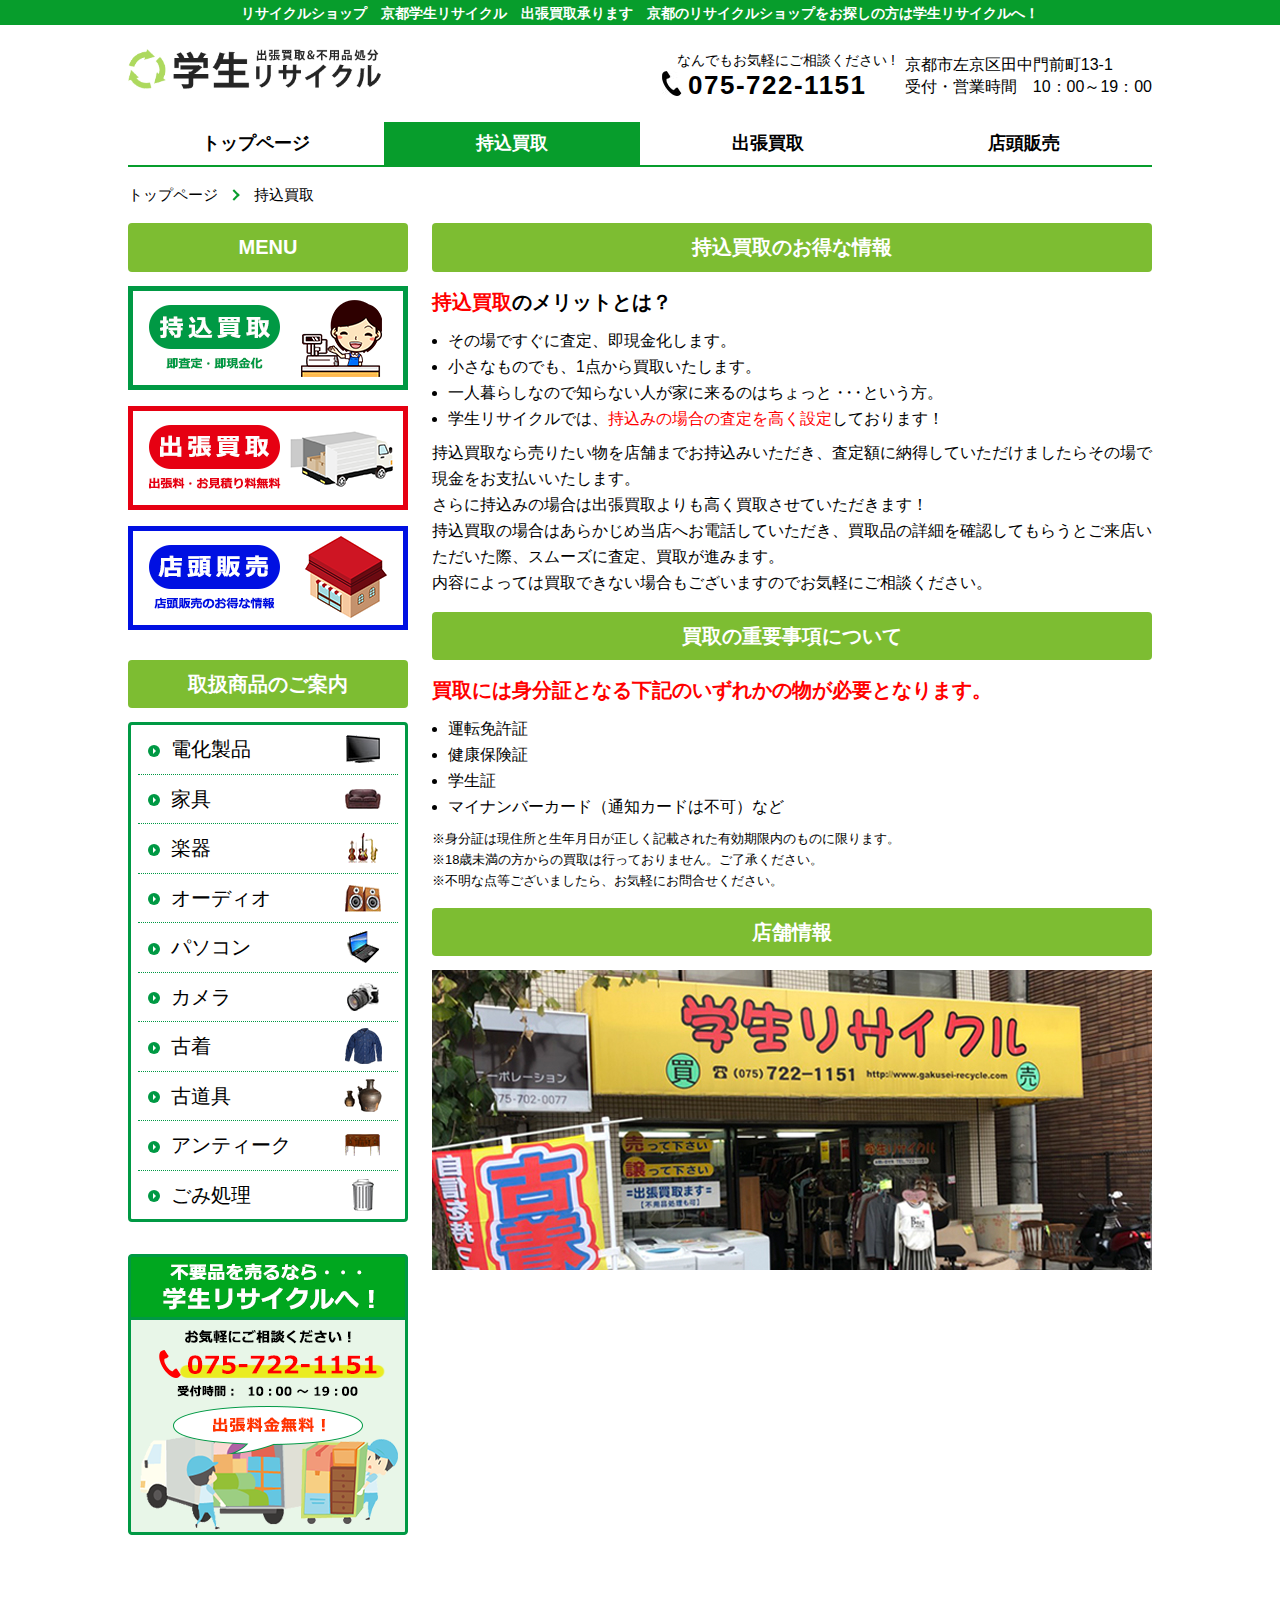
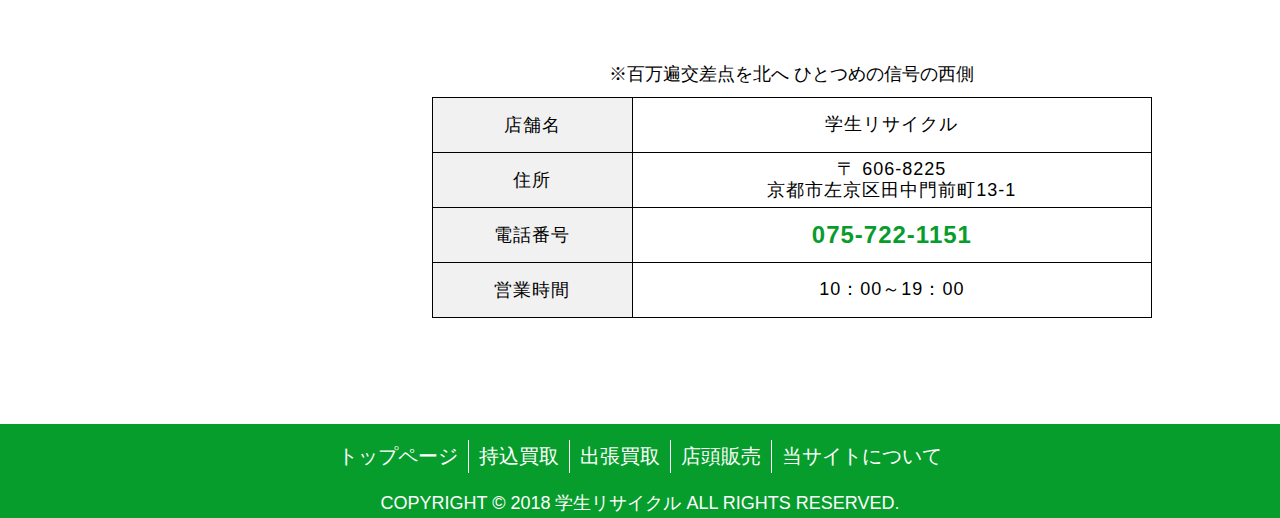
<file: instore.html>
<!DOCTYPE html>
<html lang="ja">

<head>
    <meta charset="utf-8">
    <meta name="viewport"
          content="width=device-width, initial-scale=1, minimum-scale=1.0, maximum-scale=2.0, user-scalable=yes,user-scalable=no">
    <link rel="icon" href="files/images/favicon.ico" type="image/x-icon"/>
    <link rel="shortcut icon" href="files/images/favicon.ico" type="image/x-icon"/>
    <link rel="stylesheet" href="files/css/normalize.css">
    <link rel="stylesheet" href="files/css/default.css">
    <link rel="stylesheet" href="files/css/module.css">
    <link rel="stylesheet" href="files/css/lower.css">
    <title>学生リサイクル</title>
</head>

<body>

<header>
    <div class="site_bar">
        <p>リサイクルショップ　京都学生リサイクル　出張買取承ります　京都のリサイクルショップをお探しの方は学生リサイクルへ！</p>
    </div>
    <div class="header">

        <h1 class="header_logo"><a href="index.html"><img src="files/images/header_logo.png" alt="学生リサイクル"></a></h1>

        <div class="header_contact">
            <div class="header_contact_left">
                <div class="hdText">なんでもお気軽にご相談ください !</div>
                <div class="hdTel"><img src="files/images/tel_black.jpg" alt=""><span>075-722-1151</span></div>
            </div>
            <div class="header_contact_right">
                <div class="hdAddress">京都市左京区田中門前町13-1<br>受付・営業時間　10：00～19：00</div>
            </div>
        </div>
        <!-- ハンバーガーメニュー  -->
        <div class="nav_drawer pcNone">
            <input id="nav_input" type="checkbox" class="nav_unshown">
            <label class="nav_open" for="nav_input"><span></span></label>
            <label class="nav_unshown nav_close" for="nav_input"></label>
            <div class="nav_content">
                <ul class="nav_sp">
                    <li><a href="index.html"><span class="nav_sp_item arrow-right"></span>トップページ</a></li>
                    <li><a href="instore.html"><span class="nav_sp_item arrow-right"></span>持込買取</a></li>
                    <li><a href="visit.html"><span class="nav_sp_item arrow-right"></span>出張買取</a></li>
                    <li><a href="sale.html"><span class="nav_sp_item arrow-right"></span>店頭販売</a></li>
                    <li><a href="shopinfo.html"><span class="nav_sp_item arrow-right"></span>当サイトについて</a></li>
                    <li><a href="denka2.html"><span class="nav_sp_item arrow-right"></span>電化製品</a></li>
                    <li><a href="kagu.html"><span class="nav_sp_item arrow-right"></span>家具</a></li>
                    <li><a href="gakki.html"><span class="nav_sp_item arrow-right"></span>楽器</a></li>
                    <li><a href="audio.html"><span class="nav_sp_item arrow-right"></span>オーディオ</a></li>
                    <li><a href="pc.html"><span class="nav_sp_item arrow-right"></span>パソコン</a></li>
                    <li><a href="camera.html"><span class="nav_sp_item arrow-right"></span>カメラ</a></li>
                    <li><a href="old_clothes.html"><span class="nav_sp_item arrow-right"></span>古着</a></li>
                    <li><a href="used_articles.html"><span class="nav_sp_item arrow-right"></span>古道具</a></li>
                    <li><a href="antique.html"><span class="nav_sp_item arrow-right"></span>アンティーク</a></li>
                    <li><a href="shobun.html"><span class="nav_sp_item arrow-right"></span>ごみ処理</a></li>
                </ul>
            </div>
        </div>  <!-- ハンバーガーここまで -->
    </div>
</header>

<div class="container">
    <div class="glNavWrap">
        <nav>
            <ul class="glNav">
                <li class="glNav_list"><a href="index.html">トップページ</a></li>
                <li class="glNav_list glNav_list-active"><a href="instore.html">持込買取</a></li>
                <li class="glNav_list"><a href="visit.html">出張買取</a></li>
                <li class="glNav_list"><a href="sale.html">店頭販売</a></li>
            </ul>
        </nav>
    </div>

    <div>
        <ul class="topicPath">
            <li>
                <a href="index.html">
                    <span class="topPage">トップページ</span>
                </a>
            </li>
            <li class="arrow-right">
                <span class="currentPage">持込買取</span>
            </li>
        </ul>
    </div>

    <div class="mainContents_wrapper">

        <!--/////////////　サイド　　////////////////////-->

        <div class="sideColumn">
            <div class="secMenu">
                <div class="secMenu_title">
                    <h2 class="title_02">MENU</h2>
                </div>
                <div class="menuNavWrap">
                    <nav>
                        <ul class="menuNav">
                            <li class="menuNav_list"><a href="instore.html"><img class="spNone" src="files/images/side_menu_1_pc.png" alt="持込買取"><img class="pcNone" src="files/images/side_menu_1_sp.png" alt="持込買取"></a></li>
                            <li class="menuNav_list"><a href="visit.html"><img class="spNone" src="files/images/side_menu_2_pc.png" alt="出張買取"><img class="pcNone" src="files/images/side_menu_2_sp.png" alt="出張買取"></a></li>
                            <li class="menuNav_list"><a href="sale.html"><img class="spNone" src="files/images/side_menu_4_pc.png" alt="店頭販売"><img class="pcNone" src="files/images/side_menu_4_sp.png" alt="店頭販売"></a></li>
                        </ul>
                    </nav>
                </div>
            </div>
            <div class="secCategory">

                <h2 class="title_02">取扱商品のご案内</h2>
                <div class="categoryNav">
                    <a class="categoryNav_list" href="denka2.html">
                        <div class="categoryNav_list_inner">
                            <span class="categoryNav_arrow"></span>
                            電化製品
                            <img class="list_img" src="files/images/side_tv.png" alt="電化製品">
                        </div>
                    </a>
                    <a class="categoryNav_list" href="kagu.html">
                        <div class="categoryNav_list_inner">
                            <span class="categoryNav_arrow"></span>
                            家具
                            <img class="list_img" src="files/images/side_kagu.png" alt="家具">
                        </div>
                    </a>
                    <a class="categoryNav_list" href="gakki.html">
                        <div class="categoryNav_list_inner">
                            <span class="categoryNav_arrow"></span>
                            楽器
                            <img class="list_img" src="files/images/side_instrument.png" alt="楽器">
                        </div>
                    </a>
                    <a class="categoryNav_list" href="audio.html">
                        <div class="categoryNav_list_inner">
                            <span class="categoryNav_arrow"></span>
                            オーディオ
                            <img class="list_img" src="files/images/side_audio.png" alt="オーディオ">
                        </div>
                    </a>
                    <a class="categoryNav_list" href="pc.html">
                        <div class="categoryNav_list_inner">
                            <span class="categoryNav_arrow"></span>
                            パソコン
                            <img class="list_img" src="files/images/side_pc.png" alt="パソコン">
                        </div>
                    </a>
                    <a class="categoryNav_list" href="camera.html">
                        <div class="categoryNav_list_inner">
                            <span class="categoryNav_arrow"></span>
                            カメラ
                            <img class="list_img" src="files/images/side_camera.png" alt="カメラ">
                        </div>
                    </a>
                    <a class="categoryNav_list" href="old_clothes.html">
                        <div class="categoryNav_list_inner">
                            <span class="categoryNav_arrow"></span>
                            古着
                            <img class="list_img" src="files/images/side_old_clothes.png" alt="古着">
                        </div>
                    </a>
                    <a class="categoryNav_list" href="used_articles.html">
                        <div class="categoryNav_list_inner">
                            <span class="categoryNav_arrow"></span>
                            古道具
                            <img class="list_img" src="files/images/side_used_articles.png" alt="古道具">
                        </div>
                    </a>
                    <a class="categoryNav_list" href="antique.html">
                        <div class="categoryNav_list_inner">
                            <span class="categoryNav_arrow"></span>
                            アンティーク
                            <img class="list_img" src="files/images/side_antique.png" alt="アンティーク">
                        </div>
                    </a>
                    <a class="categoryNav_list" href="shobun.html">
                        <div class="categoryNav_list_inner">
                            <span class="categoryNav_arrow"></span>
                            ごみ処理
                            <img class="list_img" src="files/images/side_dust.png" alt="ごみ処理">
                        </div>
                    </a>

                </div>

                <div class="sideBanner">
                    <img class="spNone" src="files/images/side_banner_pc.png" alt="不要品を売るなら学生リサイクルへ！☎075-722-1151">
                    <a href="tel:075-722-1151" class="telLink">
                        <img class="pcNone" src="files/images/side_banner_sp.png" alt="不要品を売るなら学生リサイクルへ！☎075-722-1151">
                    </a>
                </div>
            </div>
        </div>
        <!--/////////////　メインコンテンツ　　////////////////////-->

        <div class="mainColumn">


            <div class="lowerContent">
                <div class="lowerContent_title">
                    <h2 class="title_02">持込買取のお得な情報</h2>
                </div>
                <div class="lowerContent_col">
                    <p class="lowerContent_col_title">
                        <span class="textColor-red">持込買取</span>のメリットとは？</p>
                    <ul class="list_style-disc">
                        <li class="lowerContent_col_list_textIndent">その場ですぐに査定、即現金化します。
                        </li>
                        <li class="lowerContent_col_list_textIndent">小さなものでも、1点から買取いたします。
                        </li>
                        <li class="lowerContent_col_list_textIndent">一人暮らしなので知らない人が家に来るのはちょっと<span
                                class="dotInterval-narrow">・・・</span> という方。
                        <li class="lowerContent_col_list_textIndent">学生リサイクルでは、<span class="textColor-red">持込みの場合の査定を高く設定</span>しております！
                        </li>
                    </ul>
                    <p class="lowerContent_col_text">
                        持込買取なら売りたい物を店舗までお持込みいただき、査定額に納得していただけましたらその場で現金をお支払いいたします。<br class="sp_indent-disabled">さらに持込みの場合は出張買取よりも高く買取させていただきます！<br
                            class="sp_indent-disabled">持込買取の場合はあらかじめ当店へお電話していただき、買取品の詳細を確認してもらうとご来店いただいた際、スムーズに査定、買取が進みます。<br
                            class="sp_indent-disabled">内容によっては買取できない場合もございますのでお気軽にご相談ください。
                    </p>
                </div>
                <div class="lowerContent_col">
                    <div class="lowerContent_title">
                        <h2 class="title_02">買取の重要事項について</h2>
                    </div>
                    <p class="lowerContent_col_title">
                        <span class="textColor-red">買取には身分証となる下記のいずれかの物が必要となります。</span>
                    </p>
                    <ul class="list_style-disc">
                        <li class="lowerContent_col_list_textIndent">運転免許証</li>
                        <li class="lowerContent_col_list_textIndent">健康保険証</li>
                        <li class="lowerContent_col_list_textIndent">学生証</li>
                        <li class="lowerContent_col_list_textIndent">マイナンバーカード（通知カードは不可）など</li>
                    </ul>
                    <div class="note">※身分証は現住所と生年月日が正しく記載された有効期限内のものに限ります。</div>
                    <div class="note">※18歳未満の方からの買取は行っておりません。ご了承ください。</div>
                    <div class="note">※不明な点等ございましたら、お気軽にお問合せください。</div>

                </div>

            </div>

            <div class="lowerContent">
                <h2 class="title_02">店舗情報</h2>
                <div class="shop_img">
                    <img src="files/images/shop.jpg" alt="店舗画像">
                </div>
                <div class="map">
                    <iframe src="https://www.google.com/maps/embed?pb=!1m18!1m12!1m3!1d6534.1125223452855!2d135.77496753020745!3d35.03032239265516!2m3!1f0!2f0!3f0!3m2!1i1024!2i768!4f13.1!3m3!1m2!1s0x6001085a1631b9f1%3A0x2a58dbd545f33dd5!2z44CSNjA2LTgyMjUg5Lqs6YO95bqc5Lqs6YO95biC5bem5Lqs5Yy655Sw5Lit6ZaA5YmN55S677yR77yT4oiS77yR!5e0!3m2!1sja!2sjp!4v1540215144838"
                            width="720" height="360" frameborder="0" style="border:0" allowfullscreen></iframe>
                </div>
                <span class="mapDescription">※百万遍交差点を北へ ひとつめの信号の西側</span>
                <table class="shopInfo">
                    <tr>
                        <th>店舗名</th>
                        <td>学生リサイクル</td>
                    </tr>
                    <tr>
                        <th>住所</th>
                        <td>〒 606-8225<br>京都市左京区田中門前町13-1</td>
                    </tr>
                    <tr>
                        <th>電話番号</th>
                        <td class="shopInfo_text-green">075-722-1151</td>
                    </tr>
                    <tr>
                        <th>営業時間</th>
                        <td>10：00～19：00</td>
                    </tr>
                </table>
            </div>

        </div>
    </div>
</div>
<footer>
    <div class="footerWrap">
        <nav>
            <ul class="footerNav">
                <li class="footerNav_list"><a href="index.html">トップページ</a></li>
                <li class="footerNav_list"><a href="instore.html">持込買取</a></li>
                <li class="footerNav_list"><a href="visit.html">出張買取</a></li>
                <li class="footerNav_list"><a href="sale.html">店頭販売</a></li>
                <li class="footerNav_list"><a href="shopinfo.html">当サイトについて</a></li>
            </ul>
        </nav>
    </div>
    <div class="copyright">
        COPYRIGHT © 2018 学生リサイクル ALL RIGHTS RESERVED.
    </div>
</footer>

<!-- Global site tag (gtag.js) - AdWords: 1064142235 -->
<script async
        src="https://www.googletagmanager.com/gtag/js?id=AW-1064142235"></script>
<script>
    window.dataLayer = window.dataLayer || [];
    function gtag() {
        dataLayer.push(arguments);
    }
    gtag('js', new Date());
    gtag('config', 'AW-1064142235');
</script>
</body>

</html>
</file>
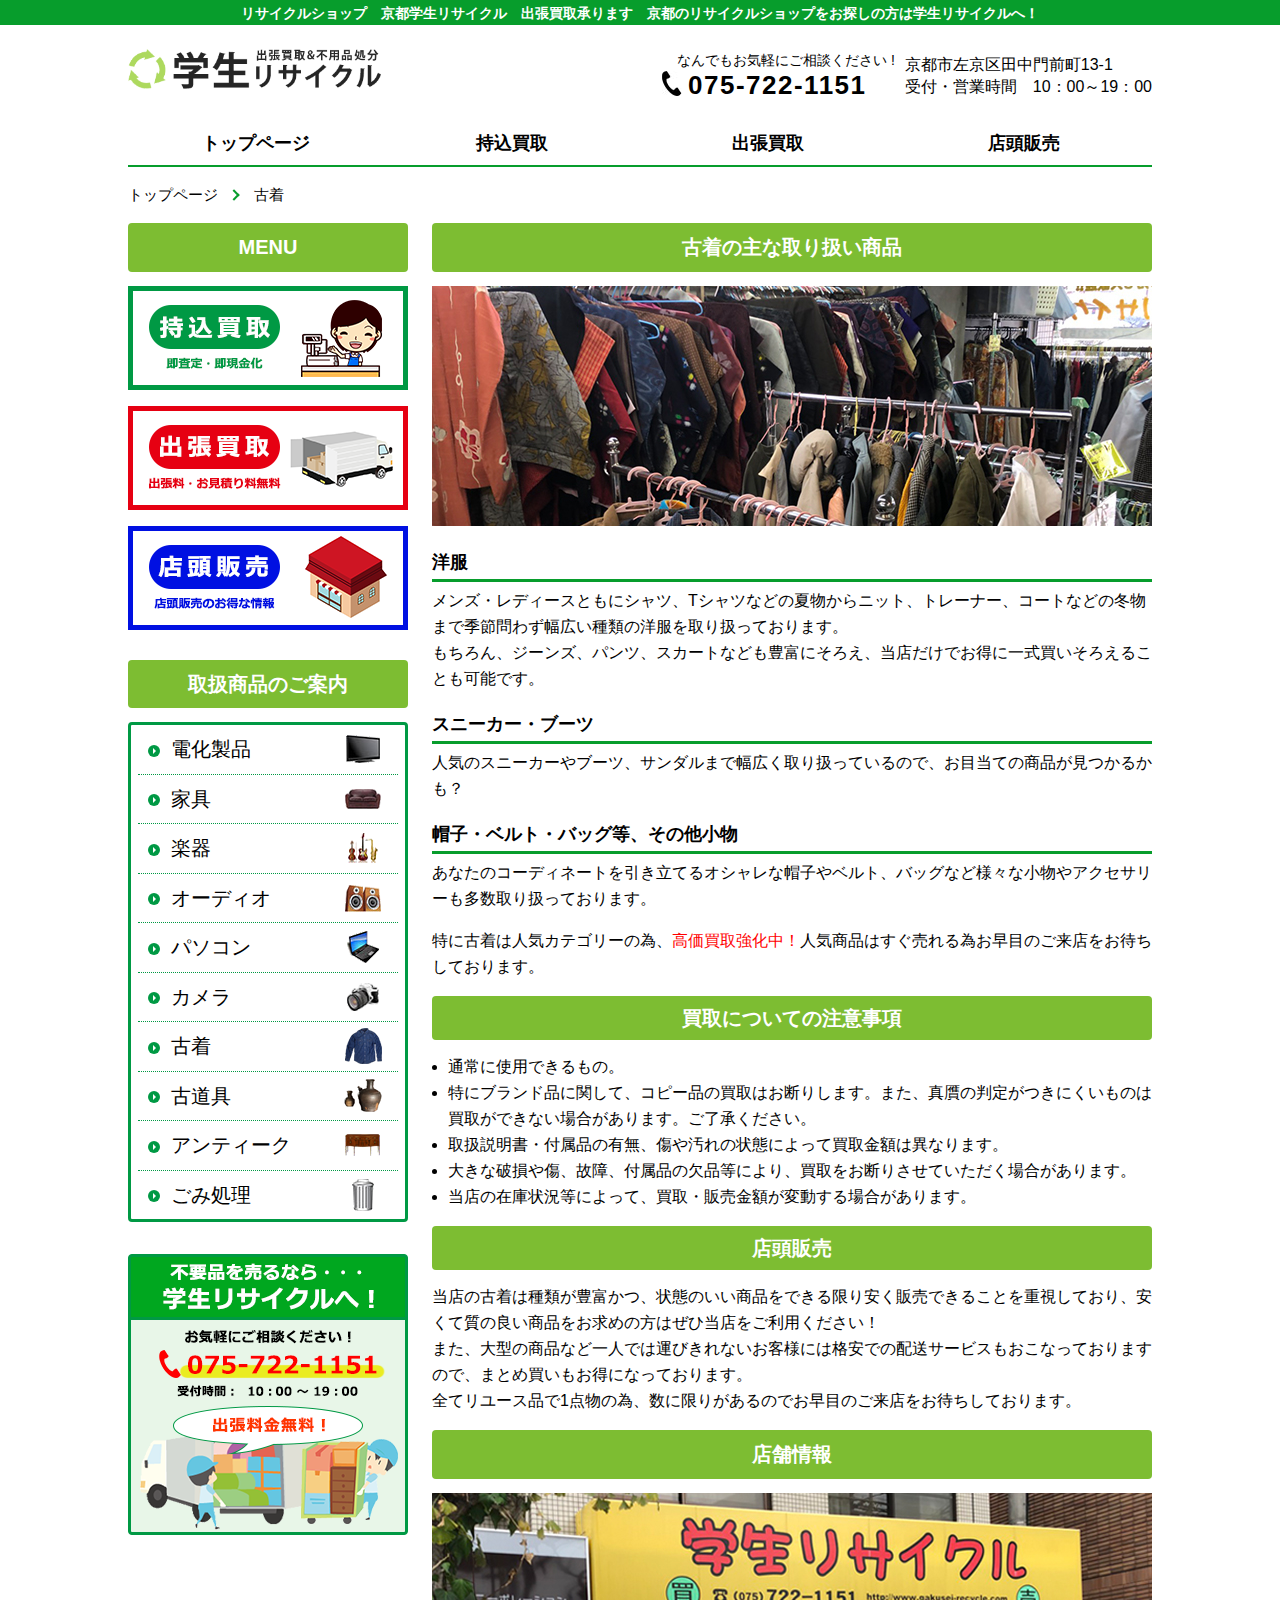
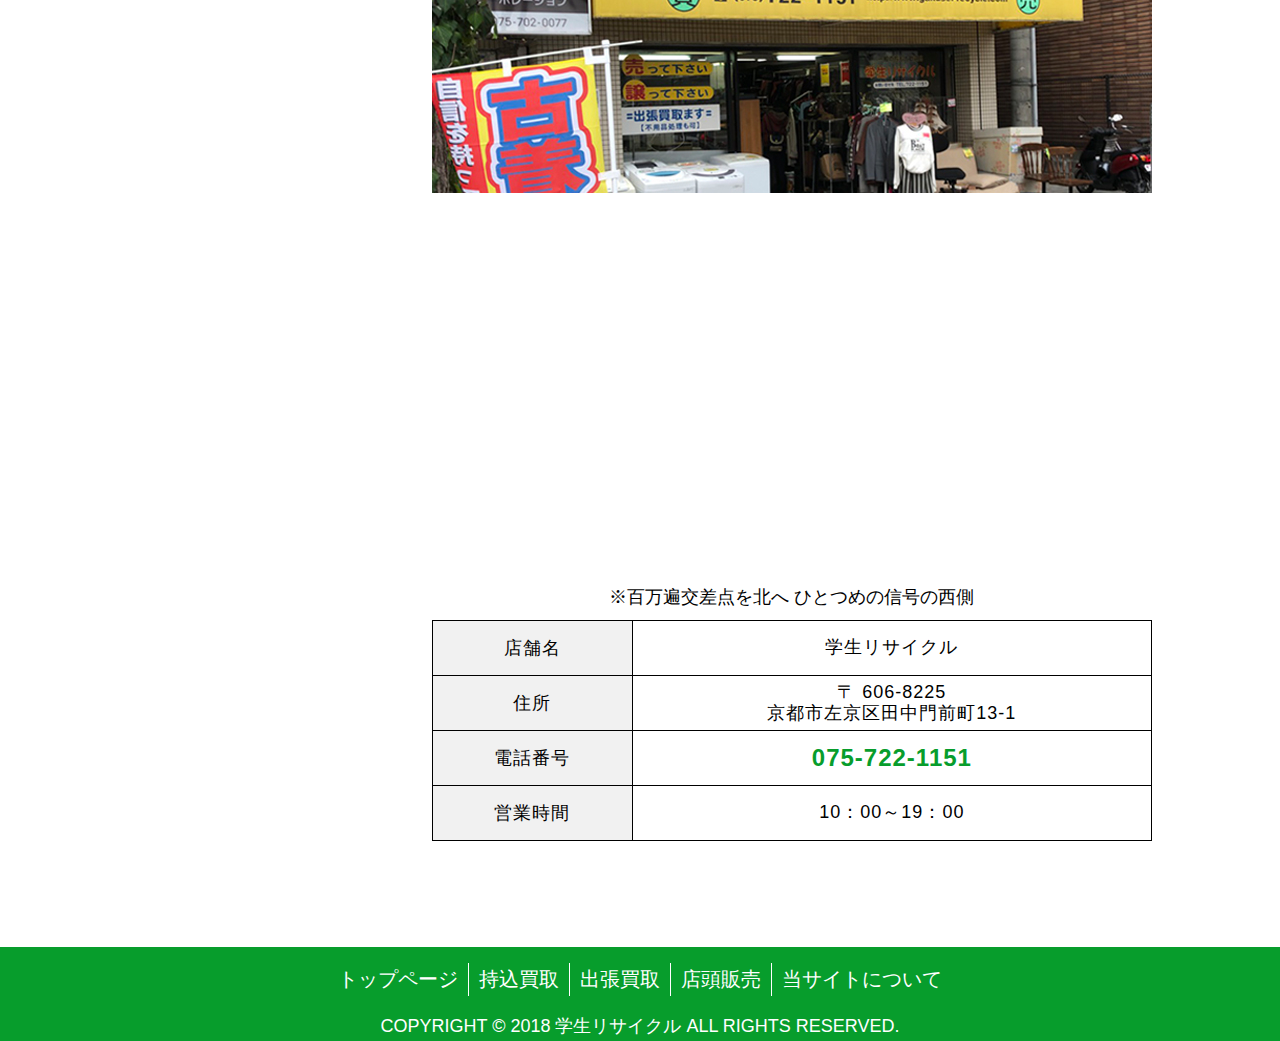
<file: old_clothes.html>
<!DOCTYPE html>
<html lang="ja">

<head>
	<meta charset="utf-8">
	<meta name="viewport" content="width=device-width, initial-scale=1, minimum-scale=1.0, maximum-scale=2.0, user-scalable=yes,user-scalable=no">
	<link rel="icon" href="files/images/favicon.ico" type="image/x-icon" />
	<link rel="shortcut icon" href="files/images/favicon.ico" type="image/x-icon" />
	<link rel="stylesheet" href="files/css/normalize.css">
	<link rel="stylesheet" href="files/css/default.css">
	<link rel="stylesheet" href="files/css/module.css">
	<link rel="stylesheet" href="files/css/lower.css">
	<title>学生リサイクル</title>
</head>

<body>
	
	<header>
		<div class="site_bar">
			<p>リサイクルショップ　京都学生リサイクル　出張買取承ります　京都のリサイクルショップをお探しの方は学生リサイクルへ！</p>
		</div>
		<div class="header">
			
			<h1 class="header_logo"><a href="index.html"><img src="files/images/header_logo.png" alt="学生リサイクル"></a></h1>
			
			<div class="header_contact">
				<div class="header_contact_left">
					<div class="hdText">なんでもお気軽にご相談ください !</div>
					<div class="hdTel"><img src="files/images/tel_black.jpg" alt=""><span>075-722-1151</span></div>
				</div>
				<div class="header_contact_right">
					<div class="hdAddress">京都市左京区田中門前町13-1<br>受付・営業時間　10：00～19：00</div>
				</div>
			</div>
			<!-- ハンバーガーメニュー  -->
			 <div class="nav_drawer pcNone">
			    <input id="nav_input" type="checkbox" class="nav_unshown">
			    <label class="nav_open" for="nav_input"><span></span></label>
			    <label class="nav_unshown nav_close" for="nav_input"></label>
			    <div class="nav_content">
					<ul class="nav_sp">
				        <li><a href="index.html"><span class="nav_sp_item arrow-right"></span>トップページ</a></li>
				        <li><a href="instore.html"><span class="nav_sp_item arrow-right"></span>持込買取</a></li>
				        <li><a href="visit.html"><span class="nav_sp_item arrow-right"></span>出張買取</a></li>
				        <li><a href="sale.html"><span class="nav_sp_item arrow-right"></span>店頭販売</a></li>
				        <li><a href="shopinfo.html"><span class="nav_sp_item arrow-right"></span>当サイトについて</a></li>
				        <li><a href="denka2.html"><span class="nav_sp_item arrow-right"></span>電化製品</a></li>
				        <li><a href="kagu.html"><span class="nav_sp_item arrow-right"></span>家具</a></li>
				        <li><a href="gakki.html"><span class="nav_sp_item arrow-right"></span>楽器</a></li>
				        <li><a href="audio.html"><span class="nav_sp_item arrow-right"></span>オーディオ</a></li>
				        <li><a href="pc.html"><span class="nav_sp_item arrow-right"></span>パソコン</a></li>
				        <li><a href="camera.html"><span class="nav_sp_item arrow-right"></span>カメラ</a></li>
				        <li><a href="old_clothes.html"><span class="nav_sp_item arrow-right"></span>古着</a></li>
				        <li><a href="used_articles.html"><span class="nav_sp_item arrow-right"></span>古道具</a></li>
				        <li><a href="antique.html"><span class="nav_sp_item arrow-right"></span>アンティーク</a></li>
				        <li><a href="shobun.html"><span class="nav_sp_item arrow-right"></span>ごみ処理</a></li>
			    	</ul>	
			    </div>
  			</div>  <!-- ハンバーガーここまで -->
		</div>
	</header>

	<div class="container">
		<div class="glNavWrap">
			<nav>
				<ul class="glNav">
					<li class="glNav_list"><a href="index.html">トップページ</a></li>
					<li class="glNav_list"><a href="instore.html">持込買取</a></li>
					<li class="glNav_list"><a href="visit.html">出張買取</a></li>
					<li class="glNav_list"><a href="sale.html">店頭販売</a></li>
				</ul>
			</nav>
		</div>
		
		<div >
				<ul class="topicPath">
					<li>
						<a href="index.html">
							<span class="topPage">トップページ</span>
						</a>
					</li>
					<li class="arrow-right">
					<span class="currentPage">古着</span>
					</li>
				</ul>
			</div>

		<div class="mainContents_wrapper">
			
<!--/////////////　サイド　　////////////////////-->	

			<div class="sideColumn">
				<div class="secMenu">
					<div class="secMenu_title">
						<h2 class="title_02">MENU</h2>
					</div>
					<div class="menuNavWrap">
						<nav>
							<ul class="menuNav">
								<li class="menuNav_list"><a href="instore.html"><img class="spNone" src="files/images/side_menu_1_pc.png" alt="持込買取"><img class="pcNone" src="files/images/side_menu_1_sp.png" alt="持込買取"></a></li>
								<li class="menuNav_list"><a href="visit.html"><img class="spNone" src="files/images/side_menu_2_pc.png" alt="出張買取"><img class="pcNone" src="files/images/side_menu_2_sp.png" alt="出張買取"></a></li>
								<li class="menuNav_list"><a href="sale.html"><img class="spNone" src="files/images/side_menu_4_pc.png" alt="店頭販売"><img class="pcNone" src="files/images/side_menu_4_sp.png" alt="店頭販売"></a></li>
							</ul>
						</nav>
					</div>
				</div>
				<div class="secCategory">
					
					<h2 class="title_02">取扱商品のご案内</h2>
					<div class="categoryNav">
						<a class="categoryNav_list" href="denka2.html">
						    <div class="categoryNav_list_inner">
						      <span class="categoryNav_arrow"></span>
						      電化製品
						  	  <img class="list_img" src="files/images/side_tv.png" alt="電化製品">
						    </div>
						</a>
						<a class="categoryNav_list" href="kagu.html">
						    <div class="categoryNav_list_inner">
						       <span class="categoryNav_arrow"></span>
						       家具
						  	  <img class="list_img" src="files/images/side_kagu.png" alt="家具">
						    </div>
						</a>
						<a class="categoryNav_list" href="gakki.html">
						    <div class="categoryNav_list_inner">
						     <span class="categoryNav_arrow"></span>
							   楽器
						  	  <img class="list_img" src="files/images/side_instrument.png" alt="楽器">
						    </div>
						</a>
						<a class="categoryNav_list" href="audio.html">
						    <div class="categoryNav_list_inner">
						      <span class="categoryNav_arrow"></span>
						       オーディオ
						  	  <img class="list_img" src="files/images/side_audio.png" alt="オーディオ">
						    </div>
						</a>					
						<a class="categoryNav_list" href="pc.html">
						    <div class="categoryNav_list_inner">
						      <span class="categoryNav_arrow"></span>
						       パソコン
						  	  <img class="list_img" src="files/images/side_pc.png" alt="パソコン">
						    </div>
						</a>
						<a class="categoryNav_list" href="camera.html">
						    <div class="categoryNav_list_inner">
							    <span class="categoryNav_arrow"></span>
							    カメラ
							  	<img class="list_img" src="files/images/side_camera.png" alt="カメラ">
						    </div>
						</a>
						<a class="categoryNav_list" href="old_clothes.html">
						    <div class="categoryNav_list_inner">
							    <span class="categoryNav_arrow"></span>
						      	古着
							  	<img class="list_img" src="files/images/side_old_clothes.png" alt="古着">
						    </div>
						</a>
						<a class="categoryNav_list" href="used_articles.html">
						    <div class="categoryNav_list_inner">
							    <span class="categoryNav_arrow"></span>
						      	古道具
							  	<img class="list_img" src="files/images/side_used_articles.png" alt="古道具">
						    </div>
						</a>
						<a class="categoryNav_list" href="antique.html">
						    <div class="categoryNav_list_inner">
							    <span class="categoryNav_arrow"></span>
						      	アンティーク
							  	<img class="list_img" src="files/images/side_antique.png" alt="アンティーク">
						    </div>
						</a>
						<a class="categoryNav_list" href="shobun.html">
						    <div class="categoryNav_list_inner">
							    <span class="categoryNav_arrow"></span>
							    ごみ処理
							  	<img class="list_img" src="files/images/side_dust.png" alt="ごみ処理">
						    </div>
						</a>
					
				</div>

				<div class="sideBanner">
					<img class="spNone" src="files/images/side_banner_pc.png" alt="不要品を売るなら学生リサイクルへ！☎075-722-1151">
					<a href="tel:075-722-1151" class="telLink">
					<img class="pcNone" src="files/images/side_banner_sp.png" alt="不要品を売るなら学生リサイクルへ！☎075-722-1151">
					</a>
				</div>
			</div>
</div>
	<!--/////////////　メインコンテンツ　　////////////////////-->		

			<div class="mainColumn">
			
				
					<div class="lowerContent">
						<div class="lowerContent_col_title">
							<h2 class="title_02">古着の主な取り扱い商品</h2>
						</div>
						<div class="lowerContent_col">
							<img class="products_img" src="files/images/old_clothes.jpg" alt="古着">
							<div class="productList">
								<h3 class="title_03">洋服</h3>
								<p class="productList_text">メンズ・レディースともにシャツ、Tシャツなどの夏物からニット、トレーナー、コートなどの冬物まで季節問わず幅広い種類の洋服を取り扱っております。<br>もちろん、ジーンズ、パンツ、スカートなども豊富にそろえ、当店だけでお得に一式買いそろえることも可能です。</p>
								<h3 class="title_03">スニーカー・ブーツ</h3>
								<p class="productList_text">人気のスニーカーやブーツ、サンダルまで幅広く取り扱っているので、お目当ての商品が見つかるかも？</p>
								<h3 class="title_03">帽子・ベルト・バッグ等、その他小物</h3>
								<p class="productList_text">あなたのコーディネートを引き立てるオシャレな帽子やベルト、バッグなど様々な小物やアクセサリーも多数取り扱っております。</p>
							</div>					
							<p>特に古着は人気カテゴリーの為、<span class="textColor-red">高価買取強化中！</span>人気商品はすぐ売れる為お早目のご来店をお待ちしております。</p>
						</div>
						<div class="lowerContent_col">
							<div class="lowerContent_col_title">
								<h2 class="title_02">買取についての注意事項</h2>
							</div>
							<ul class="list_style-disc">
								<li class="lowerContent_col_list_textIndent">通常に使用できるもの。
								</li>
								<li class="lowerContent_col_list_textIndent">特にブランド品に関して、コピー品の買取はお断りします。また、真贋の判定がつきにくいものは買取ができない場合があります。ご了承ください。
								</li>
								<li class="lowerContent_col_list_textIndent">取扱説明書・付属品の有無、傷や汚れの状態によって買取金額は異なります。
								</li>
								<li class="lowerContent_col_list_textIndent">大きな破損や傷、故障、付属品の欠品等により、買取をお断りさせていただく場合があります。
								</li>
								<li class="lowerContent_col_list_textIndent">当店の在庫状況等によって、買取・販売金額が変動する場合があります。
								</li>
							</ul>
						</div>
						<div class="lowerContent_col">
							<div class="lowerContent_col_title">
								<h2 class="title_02">店頭販売</h2>
							</div>								
							<p class="lowerContent_col_text">
								当店の古着は種類が豊富かつ、状態のいい商品をできる限り安く販売できることを重視しており、安くて質の良い商品をお求めの方はぜひ当店をご利用ください！<br>また、大型の商品など一人では運びきれないお客様には格安での配送サービスもおこなっておりますので、まとめ買いもお得になっております。<br>全てリユース品で1点物の為、数に限りがあるのでお早目のご来店をお待ちしております。
							</p>
							
						</div>
						
					</div>
			
					<div class="lowerContent">
						<h2 class="title_02">店舗情報</h2>
						<div class="shop_img">
						<img src="files/images/shop.jpg" alt="店舗画像">
						</div>
						<div class="map">
						<iframe src="https://www.google.com/maps/embed?pb=!1m18!1m12!1m3!1d6534.1125223452855!2d135.77496753020745!3d35.03032239265516!2m3!1f0!2f0!3f0!3m2!1i1024!2i768!4f13.1!3m3!1m2!1s0x6001085a1631b9f1%3A0x2a58dbd545f33dd5!2z44CSNjA2LTgyMjUg5Lqs6YO95bqc5Lqs6YO95biC5bem5Lqs5Yy655Sw5Lit6ZaA5YmN55S677yR77yT4oiS77yR!5e0!3m2!1sja!2sjp!4v1540215144838" width="720" height="360" frameborder="0" style="border:0" allowfullscreen></iframe>
						</div>
						<span class="mapDescription">※百万遍交差点を北へ ひとつめの信号の西側</span>
						<table class="shopInfo">
							<tr>
								<th>店舗名</th>
								<td>学生リサイクル</td>
							</tr>
							<tr>
								<th>住所</th>
								<td>〒 606-8225<br>京都市左京区田中門前町13-1</td>
							</tr>
							<tr>
								<th>電話番号</th>
								<td class="shopInfo_text-green">075-722-1151</td>
							</tr>
							<tr>
								<th>営業時間</th>
								<td>10：00～19：00</td>
							</tr>
						</table>
					</div>
				
			</div>
		</div>
	</div>
	<footer>
		<div class="footerWrap">
			<nav>
				<ul class="footerNav">
					<li class="footerNav_list"><a href="index.html">トップページ</a></li>
					<li class="footerNav_list"><a href="instore.html">持込買取</a></li>
					<li class="footerNav_list"><a href="visit.html">出張買取</a></li>
					<li class="footerNav_list"><a href="sale.html">店頭販売</a></li>
					<li class="footerNav_list"><a href="shopinfo.html">当サイトについて</a></li>
				</ul>
			</nav>
		</div>
		<div class="copyright">
			COPYRIGHT © 2018 学生リサイクル ALL RIGHTS RESERVED.
		</div>
	</footer>

</body>

</html>
</file>
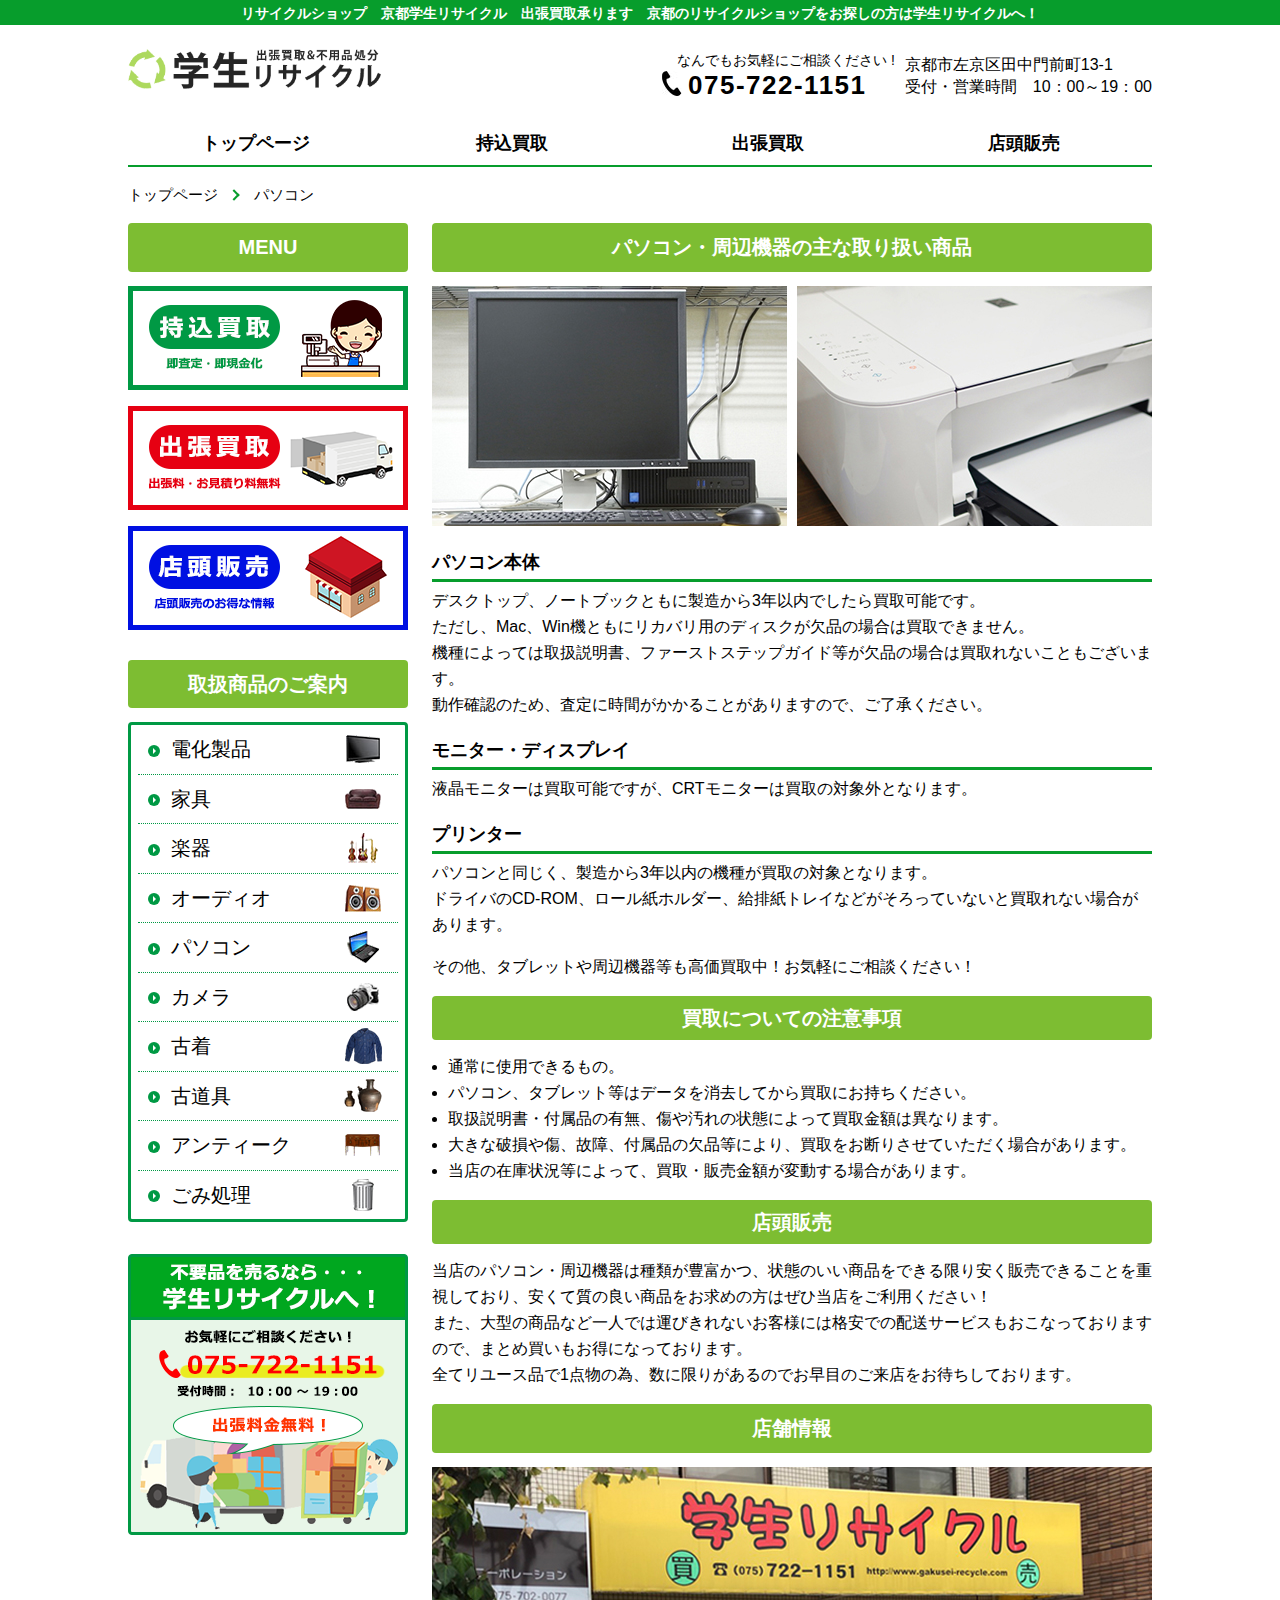
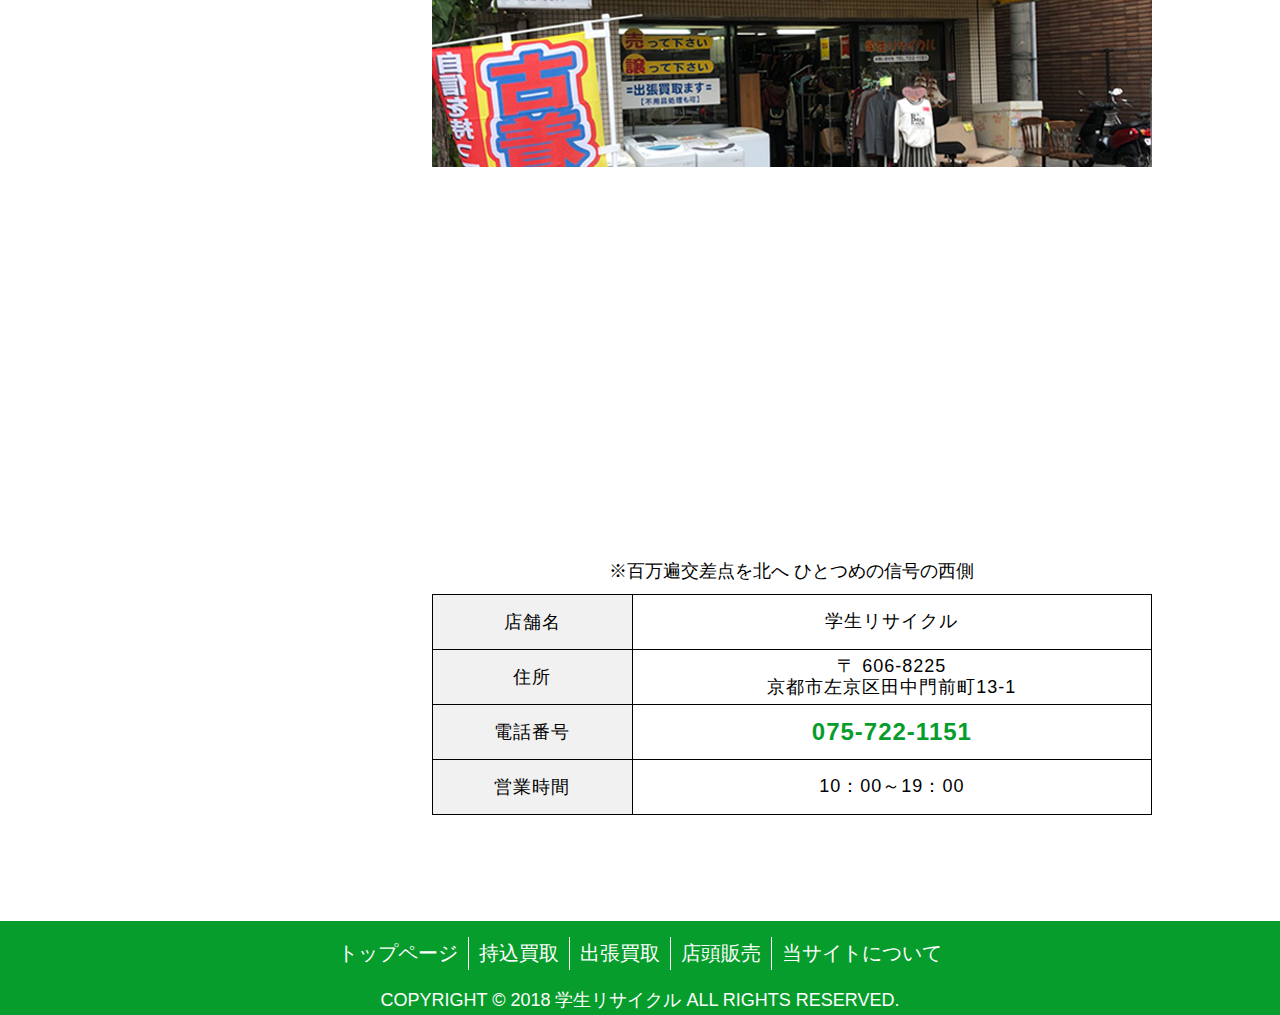
<file: pc.html>
<!DOCTYPE html>
<html lang="ja">

<head>
    <meta charset="utf-8">
    <meta name="viewport"
          content="width=device-width, initial-scale=1, minimum-scale=1.0, maximum-scale=2.0, user-scalable=yes,user-scalable=no">
    <link rel="icon" href="files/images/favicon.ico" type="image/x-icon"/>
    <link rel="shortcut icon" href="files/images/favicon.ico" type="image/x-icon"/>
    <link rel="stylesheet" href="files/css/normalize.css">
    <link rel="stylesheet" href="files/css/default.css">
    <link rel="stylesheet" href="files/css/module.css">
    <link rel="stylesheet" href="files/css/lower.css">
    <title>学生リサイクル</title>
</head>

<body>

<header>
    <div class="site_bar">
        <p>リサイクルショップ　京都学生リサイクル　出張買取承ります　京都のリサイクルショップをお探しの方は学生リサイクルへ！</p>
    </div>
    <div class="header">

        <h1 class="header_logo"><a href="index.html"><img src="files/images/header_logo.png" alt="学生リサイクル"></a></h1>

        <div class="header_contact">
            <div class="header_contact_left">
                <div class="hdText">なんでもお気軽にご相談ください !</div>
                <div class="hdTel"><img src="files/images/tel_black.jpg" alt=""><span>075-722-1151</span></div>
            </div>
            <div class="header_contact_right">
                <div class="hdAddress">京都市左京区田中門前町13-1<br>受付・営業時間　10：00～19：00</div>
            </div>
        </div>
        <!-- ハンバーガーメニュー  -->
        <div class="nav_drawer pcNone">
            <input id="nav_input" type="checkbox" class="nav_unshown">
            <label class="nav_open" for="nav_input"><span></span></label>
            <label class="nav_unshown nav_close" for="nav_input"></label>
            <div class="nav_content">
                <ul class="nav_sp">
                    <li><a href="index.html"><span class="nav_sp_item arrow-right"></span>トップページ</a></li>
                    <li><a href="instore.html"><span class="nav_sp_item arrow-right"></span>持込買取</a></li>
                    <li><a href="visit.html"><span class="nav_sp_item arrow-right"></span>出張買取</a></li>
                    <li><a href="sale.html"><span class="nav_sp_item arrow-right"></span>店頭販売</a></li>
                    <li><a href="shopinfo.html"><span class="nav_sp_item arrow-right"></span>当サイトについて</a></li>
                    <li><a href="denka2.html"><span class="nav_sp_item arrow-right"></span>電化製品</a></li>
                    <li><a href="kagu.html"><span class="nav_sp_item arrow-right"></span>家具</a></li>
                    <li><a href="gakki.html"><span class="nav_sp_item arrow-right"></span>楽器</a></li>
                    <li><a href="audio.html"><span class="nav_sp_item arrow-right"></span>オーディオ</a></li>
                    <li><a href="pc.html"><span class="nav_sp_item arrow-right"></span>パソコン</a></li>
                    <li><a href="camera.html"><span class="nav_sp_item arrow-right"></span>カメラ</a></li>
                    <li><a href="old_clothes.html"><span class="nav_sp_item arrow-right"></span>古着</a></li>
                    <li><a href="used_articles.html"><span class="nav_sp_item arrow-right"></span>古道具</a></li>
                    <li><a href="antique.html"><span class="nav_sp_item arrow-right"></span>アンティーク</a></li>
                    <li><a href="shobun.html"><span class="nav_sp_item arrow-right"></span>ごみ処理</a></li>
                </ul>
            </div>
        </div>  <!-- ハンバーガーここまで -->
    </div>
</header>

<div class="container">
    <div class="glNavWrap">
        <nav>
            <ul class="glNav">
                <li class="glNav_list"><a href="index.html">トップページ</a></li>
                <li class="glNav_list"><a href="instore.html">持込買取</a></li>
                <li class="glNav_list"><a href="visit.html">出張買取</a></li>
                <li class="glNav_list"><a href="sale.html">店頭販売</a></li>
            </ul>
        </nav>
    </div>

    <div>
        <ul class="topicPath">
            <li>
                <a href="index.html">
                    <span class="topPage">トップページ</span>
                </a>
            </li>
            <li class="arrow-right">
                <span class="currentPage">パソコン</span>
            </li>
        </ul>
    </div>

    <div class="mainContents_wrapper">

        <!--/////////////　サイド　　////////////////////-->

        <div class="sideColumn">
            <div class="secMenu">
                <div class="secMenu_title">
                    <h2 class="title_02">MENU</h2>
                </div>
                <div class="menuNavWrap">
                    <nav>
                        <ul class="menuNav">
                            <li class="menuNav_list"><a href="instore.html"><img class="spNone" src="files/images/side_menu_1_pc.png" alt="持込買取"><img class="pcNone" src="files/images/side_menu_1_sp.png" alt="持込買取"></a></li>
                            <li class="menuNav_list"><a href="visit.html"><img class="spNone" src="files/images/side_menu_2_pc.png" alt="出張買取"><img class="pcNone" src="files/images/side_menu_2_sp.png" alt="出張買取"></a></li>
                            <li class="menuNav_list"><a href="sale.html"><img class="spNone" src="files/images/side_menu_4_pc.png" alt="店頭販売"><img class="pcNone" src="files/images/side_menu_4_sp.png" alt="店頭販売"></a></li>
                        </ul>
                    </nav>
                </div>
            </div>
            <div class="secCategory">

                <h2 class="title_02">取扱商品のご案内</h2>
                <div class="categoryNav">
                    <a class="categoryNav_list" href="denka2.html">
                        <div class="categoryNav_list_inner">
                            <span class="categoryNav_arrow"></span>
                            電化製品
                            <img class="list_img" src="files/images/side_tv.png" alt="電化製品">
                        </div>
                    </a>
                    <a class="categoryNav_list" href="kagu.html">
                        <div class="categoryNav_list_inner">
                            <span class="categoryNav_arrow"></span>
                            家具
                            <img class="list_img" src="files/images/side_kagu.png" alt="家具">
                        </div>
                    </a>
                    <a class="categoryNav_list" href="gakki.html">
                        <div class="categoryNav_list_inner">
                            <span class="categoryNav_arrow"></span>
                            楽器
                            <img class="list_img" src="files/images/side_instrument.png" alt="楽器">
                        </div>
                    </a>
                    <a class="categoryNav_list" href="audio.html">
                        <div class="categoryNav_list_inner">
                            <span class="categoryNav_arrow"></span>
                            オーディオ
                            <img class="list_img" src="files/images/side_audio.png" alt="オーディオ">
                        </div>
                    </a>
                    <a class="categoryNav_list" href="pc.html">
                        <div class="categoryNav_list_inner">
                            <span class="categoryNav_arrow"></span>
                            パソコン
                            <img class="list_img" src="files/images/side_pc.png" alt="パソコン">
                        </div>
                    </a>
                    <a class="categoryNav_list" href="camera.html">
                        <div class="categoryNav_list_inner">
                            <span class="categoryNav_arrow"></span>
                            カメラ
                            <img class="list_img" src="files/images/side_camera.png" alt="カメラ">
                        </div>
                    </a>
                    <a class="categoryNav_list" href="old_clothes.html">
                        <div class="categoryNav_list_inner">
                            <span class="categoryNav_arrow"></span>
                            古着
                            <img class="list_img" src="files/images/side_old_clothes.png" alt="古着">
                        </div>
                    </a>
                    <a class="categoryNav_list" href="used_articles.html">
                        <div class="categoryNav_list_inner">
                            <span class="categoryNav_arrow"></span>
                            古道具
                            <img class="list_img" src="files/images/side_used_articles.png" alt="古道具">
                        </div>
                    </a>
                    <a class="categoryNav_list" href="antique.html">
                        <div class="categoryNav_list_inner">
                            <span class="categoryNav_arrow"></span>
                            アンティーク
                            <img class="list_img" src="files/images/side_antique.png" alt="アンティーク">
                        </div>
                    </a>
                    <a class="categoryNav_list" href="shobun.html">
                        <div class="categoryNav_list_inner">
                            <span class="categoryNav_arrow"></span>
                            ごみ処理
                            <img class="list_img" src="files/images/side_dust.png" alt="ごみ処理">
                        </div>
                    </a>

                </div>

                <div class="sideBanner">
                    <img class="spNone" src="files/images/side_banner_pc.png" alt="不要品を売るなら学生リサイクルへ！☎075-722-1151">
                    <a href="tel:075-722-1151" class="telLink">
                        <img class="pcNone" src="files/images/side_banner_sp.png" alt="不要品を売るなら学生リサイクルへ！☎075-722-1151">
                    </a>
                </div>
            </div>
        </div>
        <!--/////////////　メインコンテンツ　　////////////////////-->

        <div class="mainColumn">


            <div class="lowerContent">
                <div class="lowerContent_col_title">
                    <h2 class="title_02">パソコン・周辺機器の主な取り扱い商品</h2>
                </div>
                <div class="lowerContent_col">
                    <img class="products_img" src="files/images/computer.jpg" alt="パソコン">
                    <div class="productList">
                        <h3 class="title_03">パソコン本体</h3>
                        <p class="productList_text">デスクトップ、ノートブックともに製造から3年以内でしたら買取可能です。<br>ただし、Mac、Win機ともにリカバリ用のディスクが欠品の場合は買取できません。<br>機種によっては取扱説明書、ファーストステップガイド等が欠品の場合は買取れないこともございます。<br>動作確認のため、査定に時間がかかることがありますので、ご了承ください。
                        </p>
                        <h3 class="title_03">モニター・ディスプレイ</h3>
                        <p class="productList_text">液晶モニターは買取可能ですが、CRTモニターは買取の対象外となります。</p>
                        <h3 class="title_03">プリンター</h3>
                        <p class="productList_text">パソコンと同じく、製造から3年以内の機種が買取の対象となります。<br>ドライバのCD-ROM、ロール紙ホルダー、給排紙トレイなどがそろっていないと買取れない場合があります。</p>
                    </div>          
                    <p>その他、タブレットや周辺機器等も高価買取中！お気軽にご相談ください！</p>
                </div>
                <div class="lowerContent_col">
                    <div class="lowerContent_col_title">
                        <h2 class="title_02">買取についての注意事項</h2>
                    </div>
                    <ul class="list_style-disc">
                        <li class="lowerContent_col_list_textIndent">通常に使用できるもの。
                        </li>
                        <li class="lowerContent_col_list_textIndent">パソコン、タブレット等はデータを消去してから買取にお持ちください。
                        </li>
                        <li class="lowerContent_col_list_textIndent">取扱説明書・付属品の有無、傷や汚れの状態によって買取金額は異なります。
                        </li>
                        <li class="lowerContent_col_list_textIndent">大きな破損や傷、故障、付属品の欠品等により、買取をお断りさせていただく場合があります。
                        </li>
                        <li class="lowerContent_col_list_textIndent">当店の在庫状況等によって、買取・販売金額が変動する場合があります。
                        </li>
                    </ul>
                </div>
                <div class="lowerContent_col">
                    <div class="lowerContent_col_title">
                        <h2 class="title_02">店頭販売</h2>
                    </div>
                    <p class="lowerContent_col_text">
                        当店のパソコン・周辺機器は種類が豊富かつ、状態のいい商品をできる限り安く販売できることを重視しており、安くて質の良い商品をお求めの方はぜひ当店をご利用ください！<br>また、大型の商品など一人では運びきれないお客様には格安での配送サービスもおこなっておりますので、まとめ買いもお得になっております。<br>全てリユース品で1点物の為、数に限りがあるのでお早目のご来店をお待ちしております。
                    </p>

                </div>

            </div>

            <div class="lowerContent">
                <h2 class="title_02">店舗情報</h2>
                <div class="shop_img">
                    <img src="files/images/shop.jpg" alt="店舗画像">
                </div>
                <div class="map">
                    <iframe src="https://www.google.com/maps/embed?pb=!1m18!1m12!1m3!1d6534.1125223452855!2d135.77496753020745!3d35.03032239265516!2m3!1f0!2f0!3f0!3m2!1i1024!2i768!4f13.1!3m3!1m2!1s0x6001085a1631b9f1%3A0x2a58dbd545f33dd5!2z44CSNjA2LTgyMjUg5Lqs6YO95bqc5Lqs6YO95biC5bem5Lqs5Yy655Sw5Lit6ZaA5YmN55S677yR77yT4oiS77yR!5e0!3m2!1sja!2sjp!4v1540215144838"
                            width="720" height="360" frameborder="0" style="border:0" allowfullscreen></iframe>
                </div>
                <span class="mapDescription">※百万遍交差点を北へ ひとつめの信号の西側</span>
                <table class="shopInfo">
                    <tr>
                        <th>店舗名</th>
                        <td>学生リサイクル</td>
                    </tr>
                    <tr>
                        <th>住所</th>
                        <td>〒 606-8225<br>京都市左京区田中門前町13-1</td>
                    </tr>
                    <tr>
                        <th>電話番号</th>
                        <td class="shopInfo_text-green">075-722-1151</td>
                    </tr>
                    <tr>
                        <th>営業時間</th>
                        <td>10：00～19：00</td>
                    </tr>
                </table>
            </div>

        </div>
    </div>
</div>
<footer>
    <div class="footerWrap">
        <nav>
            <ul class="footerNav">
                <li class="footerNav_list"><a href="index.html">トップページ</a></li>
                <li class="footerNav_list"><a href="instore.html">持込買取</a></li>
                <li class="footerNav_list"><a href="visit.html">出張買取</a></li>
                <li class="footerNav_list"><a href="sale.html">店頭販売</a></li>
                <li class="footerNav_list"><a href="shopinfo.html">当サイトについて</a></li>
            </ul>
        </nav>
    </div>
    <div class="copyright">
        COPYRIGHT © 2018 学生リサイクル ALL RIGHTS RESERVED.
    </div>
</footer>

<!-- Global site tag (gtag.js) - AdWords: 1064142235 -->
<script async
        src="https://www.googletagmanager.com/gtag/js?id=AW-1064142235"></script>
<script>
    window.dataLayer = window.dataLayer || [];
    function gtag() {
        dataLayer.push(arguments);
    }
    gtag('js', new Date());
    gtag('config', 'AW-1064142235');
</script>
</body>

</html>
</file>
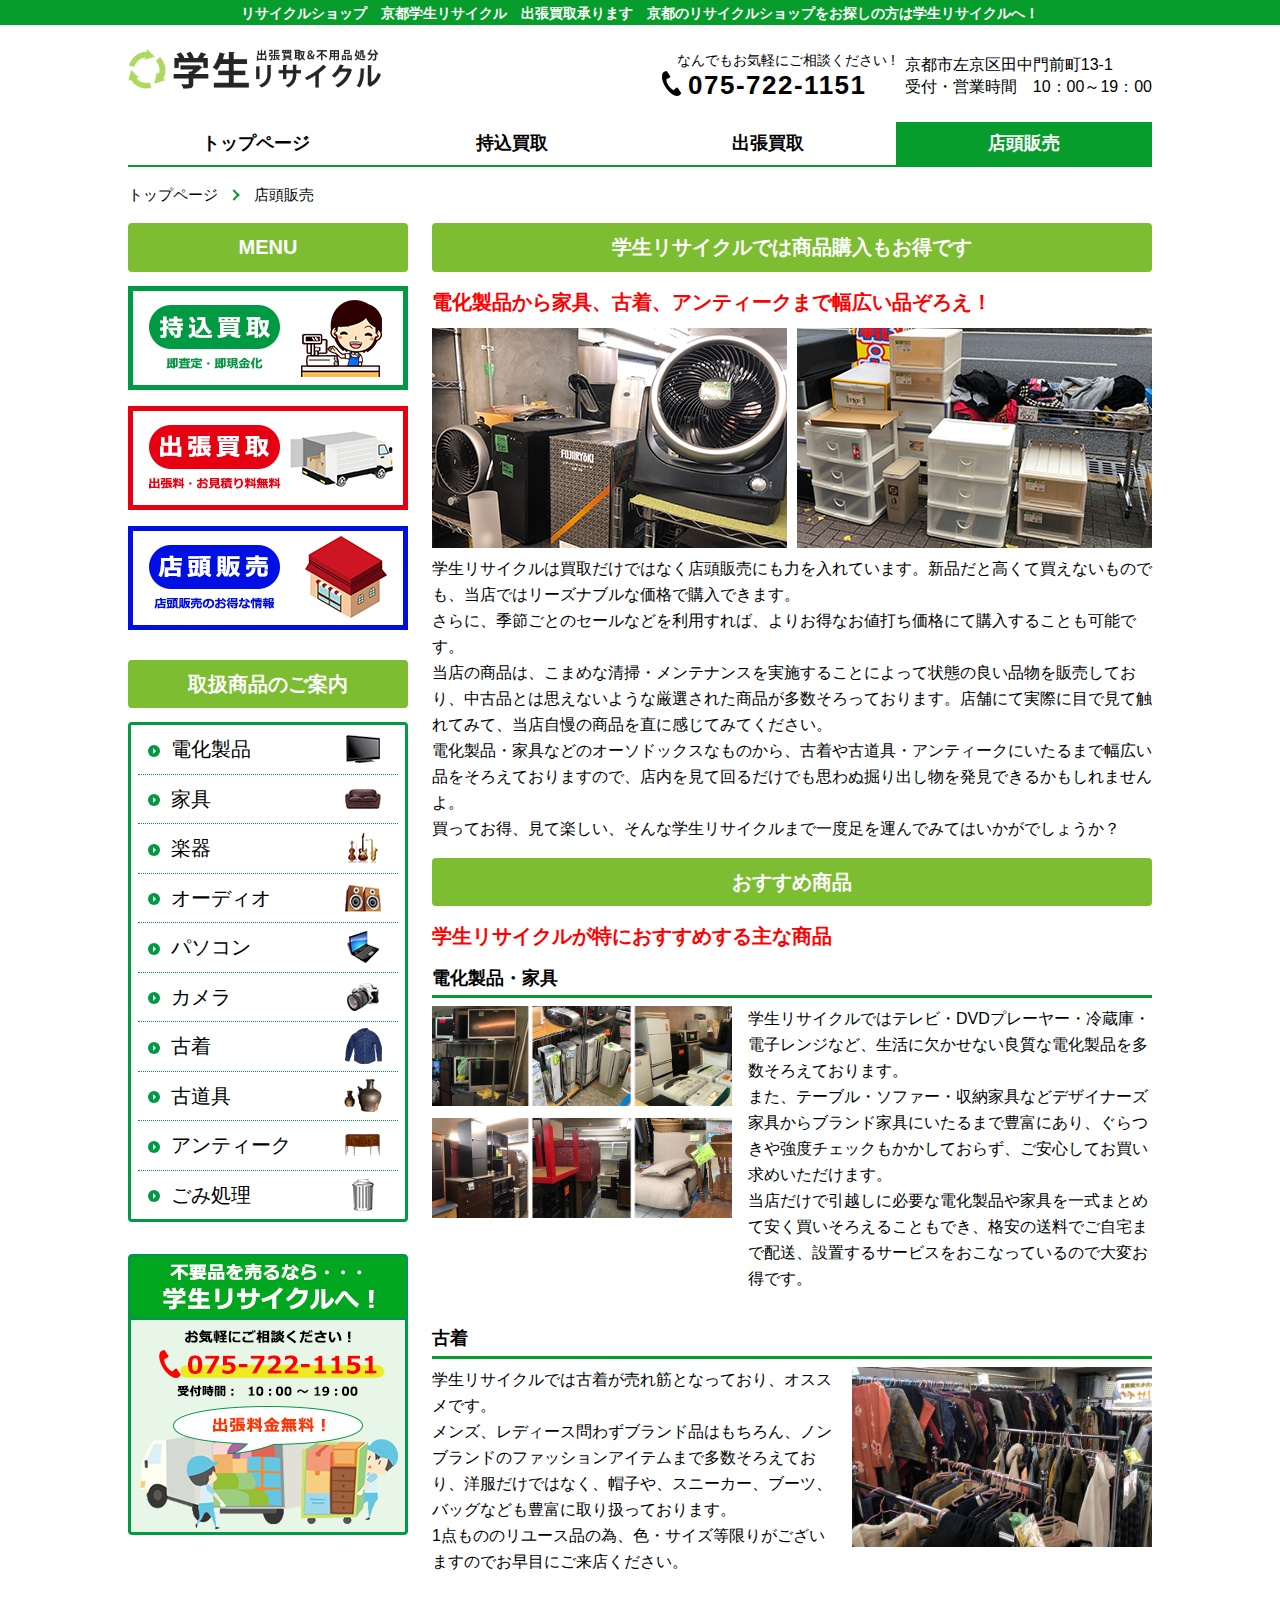
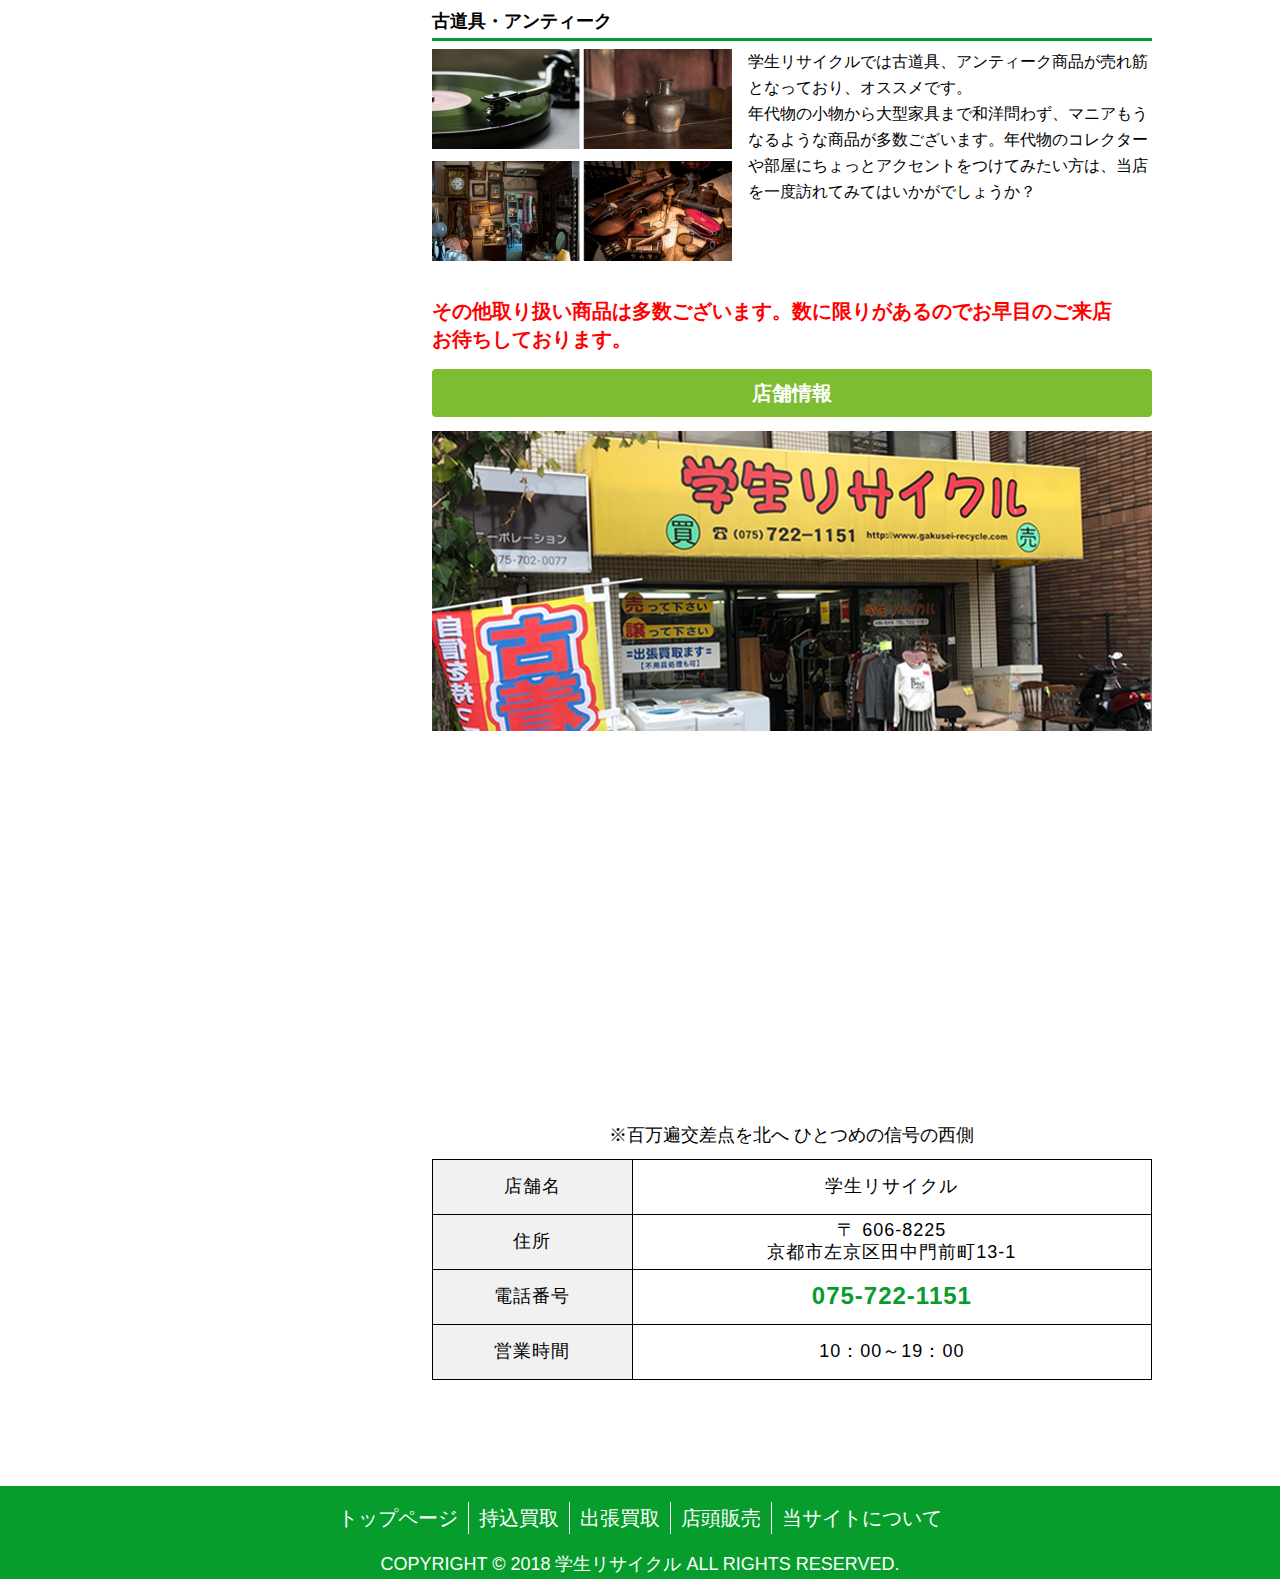
<file: sale.html>
<!DOCTYPE html>
<html lang="ja">

<head>
    <meta charset="utf-8">
    <meta name="viewport"
          content="width=device-width, initial-scale=1, minimum-scale=1.0, maximum-scale=2.0, user-scalable=yes,user-scalable=no">
    <link rel="icon" href="files/images/favicon.ico" type="image/x-icon"/>
    <link rel="shortcut icon" href="files/images/favicon.ico" type="image/x-icon"/>
    <link rel="stylesheet" href="files/css/normalize.css">
    <link rel="stylesheet" href="files/css/default.css">
    <link rel="stylesheet" href="files/css/module.css">
    <link rel="stylesheet" href="files/css/lower.css">
    <link rel="stylesheet" href="files/css/sale.css">
    <title>学生リサイクル</title>
</head>

<body>

<header>
    <div class="site_bar">
        <p>リサイクルショップ　京都学生リサイクル　出張買取承ります　京都のリサイクルショップをお探しの方は学生リサイクルへ！</p>
    </div>
    <div class="header">

        <h1 class="header_logo"><a href="index.html"><img src="files/images/header_logo.png" alt="学生リサイクル"></a></h1>

        <div class="header_contact">
            <div class="header_contact_left">
                <div class="hdText">なんでもお気軽にご相談ください !</div>
                <div class="hdTel"><img src="files/images/tel_black.jpg" alt=""><span>075-722-1151</span></div>
            </div>
            <div class="header_contact_right">
                <div class="hdAddress">京都市左京区田中門前町13-1<br>受付・営業時間　10：00～19：00</div>
            </div>
        </div>
        <!-- ハンバーガーメニュー  -->
        <div class="nav_drawer pcNone">
            <input id="nav_input" type="checkbox" class="nav_unshown">
            <label class="nav_open" for="nav_input"><span></span></label>
            <label class="nav_unshown nav_close" for="nav_input"></label>
            <div class="nav_content">
                <ul class="nav_sp">
                    <li><a href="index.html"><span class="nav_sp_item arrow-right"></span>トップページ</a></li>
                    <li><a href="instore.html"><span class="nav_sp_item arrow-right"></span>持込買取</a></li>
                    <li><a href="visit.html"><span class="nav_sp_item arrow-right"></span>出張買取</a></li>
                    <li><a href="sale.html"><span class="nav_sp_item arrow-right"></span>店頭販売</a></li>
                    <li><a href="shopinfo.html"><span class="nav_sp_item arrow-right"></span>当サイトについて</a></li>
                    <li><a href="denka2.html"><span class="nav_sp_item arrow-right"></span>電化製品</a></li>
                    <li><a href="kagu.html"><span class="nav_sp_item arrow-right"></span>家具</a></li>
                    <li><a href="gakki.html"><span class="nav_sp_item arrow-right"></span>楽器</a></li>
                    <li><a href="audio.html"><span class="nav_sp_item arrow-right"></span>オーディオ</a></li>
                    <li><a href="pc.html"><span class="nav_sp_item arrow-right"></span>パソコン</a></li>
                    <li><a href="camera.html"><span class="nav_sp_item arrow-right"></span>カメラ</a></li>
                    <li><a href="old_clothes.html"><span class="nav_sp_item arrow-right"></span>古着</a></li>
                    <li><a href="used_articles.html"><span class="nav_sp_item arrow-right"></span>古道具</a></li>
                    <li><a href="antique.html"><span class="nav_sp_item arrow-right"></span>アンティーク</a></li>
                    <li><a href="shobun.html"><span class="nav_sp_item arrow-right"></span>ごみ処理</a></li>
                </ul>
            </div>
        </div>  <!-- ハンバーガーここまで -->
    </div>
</header>

<div class="container">
    <div class="glNavWrap">
        <nav>
            <ul class="glNav">
                <li class="glNav_list"><a href="index.html">トップページ</a></li>
                <li class="glNav_list"><a href="instore.html">持込買取</a></li>
                <li class="glNav_list"><a href="visit.html">出張買取</a></li>
                <li class="glNav_list glNav_list-active"><a href="sale.html">店頭販売</a></li>
            </ul>
        </nav>
    </div>

    <div>
        <ul class="topicPath">
            <li>
                <a href="index.html">
                    <span class="topPage">トップページ</span>
                </a>
            </li>
            <li class="arrow-right">
                <span class="currentPage">店頭販売</span>
            </li>
        </ul>
    </div>

    <div class="mainContents_wrapper">

        <!--/////////////　サイド　　////////////////////-->

        <div class="sideColumn">
            <div class="secMenu">
                <div class="secMenu_title">
                    <h2 class="title_02">MENU</h2>
                </div>
                <div class="menuNavWrap">
                    <nav>
                        <ul class="menuNav">
                            <li class="menuNav_list"><a href="instore.html"><img class="spNone" src="files/images/side_menu_1_pc.png" alt="持込買取"><img class="pcNone" src="files/images/side_menu_1_sp.png" alt="持込買取"></a></li>
                            <li class="menuNav_list"><a href="visit.html"><img class="spNone" src="files/images/side_menu_2_pc.png" alt="出張買取"><img class="pcNone" src="files/images/side_menu_2_sp.png" alt="出張買取"></a></li>
                            <li class="menuNav_list"><a href="sale.html"><img class="spNone" src="files/images/side_menu_4_pc.png" alt="店頭販売"><img class="pcNone" src="files/images/side_menu_4_sp.png" alt="店頭販売"></a></li>
                        </ul>
                    </nav>
                </div>
            </div>
            <div class="secCategory">

                <h2 class="title_02">取扱商品のご案内</h2>
                <div class="categoryNav">
                    <a class="categoryNav_list" href="denka2.html">
                        <div class="categoryNav_list_inner">
                            <span class="categoryNav_arrow"></span>
                            電化製品
                            <img class="list_img" src="files/images/side_tv.png" alt="電化製品">
                        </div>
                    </a>
                    <a class="categoryNav_list" href="kagu.html">
                        <div class="categoryNav_list_inner">
                            <span class="categoryNav_arrow"></span>
                            家具
                            <img class="list_img" src="files/images/side_kagu.png" alt="家具">
                        </div>
                    </a>
                    <a class="categoryNav_list" href="gakki.html">
                        <div class="categoryNav_list_inner">
                            <span class="categoryNav_arrow"></span>
                            楽器
                            <img class="list_img" src="files/images/side_instrument.png" alt="楽器">
                        </div>
                    </a>
                    <a class="categoryNav_list" href="audio.html">
                        <div class="categoryNav_list_inner">
                            <span class="categoryNav_arrow"></span>
                            オーディオ
                            <img class="list_img" src="files/images/side_audio.png" alt="オーディオ">
                        </div>
                    </a>
                    <a class="categoryNav_list" href="pc.html">
                        <div class="categoryNav_list_inner">
                            <span class="categoryNav_arrow"></span>
                            パソコン
                            <img class="list_img" src="files/images/side_pc.png" alt="パソコン">
                        </div>
                    </a>
                    <a class="categoryNav_list" href="camera.html">
                        <div class="categoryNav_list_inner">
                            <span class="categoryNav_arrow"></span>
                            カメラ
                            <img class="list_img" src="files/images/side_camera.png" alt="カメラ">
                        </div>
                    </a>
                    <a class="categoryNav_list" href="old_clothes.html">
                        <div class="categoryNav_list_inner">
                            <span class="categoryNav_arrow"></span>
                            古着
                            <img class="list_img" src="files/images/side_old_clothes.png" alt="古着">
                        </div>
                    </a>
                    <a class="categoryNav_list" href="used_articles.html">
                        <div class="categoryNav_list_inner">
                            <span class="categoryNav_arrow"></span>
                            古道具
                            <img class="list_img" src="files/images/side_used_articles.png" alt="古道具">
                        </div>
                    </a>
                    <a class="categoryNav_list" href="antique.html">
                        <div class="categoryNav_list_inner">
                            <span class="categoryNav_arrow"></span>
                            アンティーク
                            <img class="list_img" src="files/images/side_antique.png" alt="アンティーク">
                        </div>
                    </a>
                    <a class="categoryNav_list" href="shobun.html">
                        <div class="categoryNav_list_inner">
                            <span class="categoryNav_arrow"></span>
                            ごみ処理
                            <img class="list_img" src="files/images/side_dust.png" alt="ごみ処理">
                        </div>
                    </a>

                </div>

                <div class="sideBanner">
                    <img class="spNone" src="files/images/side_banner_pc.png" alt="不要品を売るなら学生リサイクルへ！☎075-722-1151">
                    <a href="tel:075-722-1151" class="telLink">
                        <img class="pcNone" src="files/images/side_banner_sp.png" alt="不要品を売るなら学生リサイクルへ！☎075-722-1151">
                    </a>
                </div>
            </div>
        </div>
        <!--/////////////　メインコンテンツ　　////////////////////-->

        <div class="mainColumn">

            <div class="lowerContent">
                <div class="lowerContent_title">
                    <h2 class="title_02">学生リサイクルでは商品購入もお得です</h2>
                </div>
                <div class="lowerContent_col">
                    <p class="lowerContent_col_title"><span class="textColor-red">電化製品から家具、古着、アンティークまで幅広い品ぞろえ！</span>
                    </p>
                    <img class="sale_img" src="files/images/sale_img.jpg" alt="商品イメージ">
                    <p class="lowerContent_col_text">
                        学生リサイクルは買取だけではなく店頭販売にも力を入れています。新品だと高くて買えないものでも、当店ではリーズナブルな価格で購入できます。<br>さらに、季節ごとのセールなどを利用すれば、よりお得なお値打ち価格にて購入することも可能です。<br>当店の商品は、こまめな清掃・メンテナンスを実施することによって状態の良い品物を販売しており、中古品とは思えないような厳選された商品が多数そろっております。店舗にて実際に目で見て触れてみて、当店自慢の商品を直に感じてみてください。<br>電化製品・家具などのオーソドックスなものから、古着や古道具・アンティークにいたるまで幅広い品をそろえておりますので、店内を見て回るだけでも思わぬ掘り出し物を発見できるかもしれませんよ。<br>買ってお得、見て楽しい、そんな学生リサイクルまで一度足を運んでみてはいかがでしょうか？
                    </p>
                </div>
                <div class="lowerContent_title">
                    <h2 class="title_02">おすすめ商品</h2>
                </div>
                <div class="lowerContent_col">
                    <p class="lowerContent_col_title"><span class="textColor-red">学生リサイクルが特におすすめする主な商品</span></p>
                    <h3 class="title_03">電化製品・家具
                    </h3>
                    <div class="productIntroduction_col">
                        <div class="productIntroduction_img">
                            <img src="files/images/electric.jpg" alt="電化製品・家具">
                            <img src="files/images/furmiture.jpg" alt="電化製品・家具">
                        </div>
                        <div class="productIntroduction_description">
                            <p class="productIntroduction_description_text">
                                学生リサイクルではテレビ・DVDプレーヤー・冷蔵庫・電子レンジなど、生活に欠かせない良質な電化製品を多数そろえております。<br>また、テーブル・ソファー・収納家具などデザイナーズ家具からブランド家具にいたるまで豊富にあり、ぐらつきや強度チェックもかかしておらず、ご安心してお買い求めいただけます。<br>当店だけで引越しに必要な電化製品や家具を一式まとめて安く買いそろえることもでき、格安の送料でご自宅まで配送、設置するサービスをおこなっているので大変お得です。
                            </p>
                        </div>
                    </div>
                    <h3 class="title_03">古着
                    </h3>
                    <div class="productIntroduction_col">
                        <div class="productIntroduction_img">
                            <img src="files/images/sale_old_clothes.jpg" alt="古着">
                        </div>
                        <div class="productIntroduction_description">
                            <p class="productIntroduction_description_text">学生リサイクルでは古着が売れ筋となっており、オススメです。<br>メンズ、レディース問わずブランド品はもちろん、ノンブランドのファッションアイテムまで多数そろえており、洋服だけではなく、帽子や、スニーカー、ブーツ、バッグなども豊富に取り扱っております。<br>1点もののリユース品の為、色・サイズ等限りがございますのでお早目にご来店ください。
                            </p>
                        </div>
                    </div>
                    <h3 class="title_03">古道具・アンティーク
                    </h3>
                    <div class="productIntroduction_col">
                        <div class="productIntroduction_img">
                            <img src="files/images/used_articles.jpg" alt="古道具">
                            <img src="files/images/antique.jpg" alt="アンティーク">
                        </div>
                        <div class="productIntroduction_description">
                            <p class="productIntroduction_description_text">学生リサイクルでは古道具、アンティーク商品が売れ筋となっており、オススメです。<br>年代物の小物から大型家具まで和洋問わず、マニアもうなるような商品が多数ございます。年代物のコレクターや部屋にちょっとアクセントをつけてみたい方は、当店を一度訪れてみてはいかがでしょうか？
                            </p>
                        </div>
                    </div>
                    <p class="lowerContent_col_title"><span class="textColor-red">その他取り扱い商品は多数ございます。数に限りがあるのでお早目のご来店<br
                            class="sp_indent-disabled">お待ちしております。</span></p>
                </div>
            </div>
            <div class="lowerContent">
                <h2 class="title_02">店舗情報</h2>
                <div class="shop_img">
                    <img src="files/images/shop.jpg" alt="店舗画像">
                </div>
                <div class="map">
                    <iframe src="https://www.google.com/maps/embed?pb=!1m18!1m12!1m3!1d6534.1125223452855!2d135.77496753020745!3d35.03032239265516!2m3!1f0!2f0!3f0!3m2!1i1024!2i768!4f13.1!3m3!1m2!1s0x6001085a1631b9f1%3A0x2a58dbd545f33dd5!2z44CSNjA2LTgyMjUg5Lqs6YO95bqc5Lqs6YO95biC5bem5Lqs5Yy655Sw5Lit6ZaA5YmN55S677yR77yT4oiS77yR!5e0!3m2!1sja!2sjp!4v1540215144838"
                            width="720" height="360" frameborder="0" style="border:0" allowfullscreen></iframe>
                </div>
                <span class="mapDescription">※百万遍交差点を北へ ひとつめの信号の西側</span>
                <table class="shopInfo">
                    <tr>
                        <th>店舗名</th>
                        <td>学生リサイクル</td>
                    </tr>
                    <tr>
                        <th>住所</th>
                        <td>〒 606-8225<br>京都市左京区田中門前町13-1</td>
                    </tr>
                    <tr>
                        <th>電話番号</th>
                        <td class="shopInfo_text-green">075-722-1151</td>
                    </tr>
                    <tr>
                        <th>営業時間</th>
                        <td>10：00～19：00</td>
                    </tr>
                </table>
            </div>
        </div>
    </div>
</div>
<footer>
    <div class="footerWrap">
        <nav>
            <ul class="footerNav">
                <li class="footerNav_list"><a href="index.html">トップページ</a></li>
                <li class="footerNav_list"><a href="instore.html">持込買取</a></li>
                <li class="footerNav_list"><a href="visit.html">出張買取</a></li>
                <li class="footerNav_list"><a href="sale.html">店頭販売</a></li>
                <li class="footerNav_list"><a href="shopinfo.html">当サイトについて</a></li>
            </ul>
        </nav>
    </div>
    <div class="copyright">
        COPYRIGHT © 2018 学生リサイクル ALL RIGHTS RESERVED.
    </div>
</footer>

<!-- Global site tag (gtag.js) - AdWords: 1064142235 -->
<script async
        src="https://www.googletagmanager.com/gtag/js?id=AW-1064142235"></script>
<script>
    window.dataLayer = window.dataLayer || [];
    function gtag() {
        dataLayer.push(arguments);
    }
    gtag('js', new Date());
    gtag('config', 'AW-1064142235');
</script>
</body>

</html>
</file>
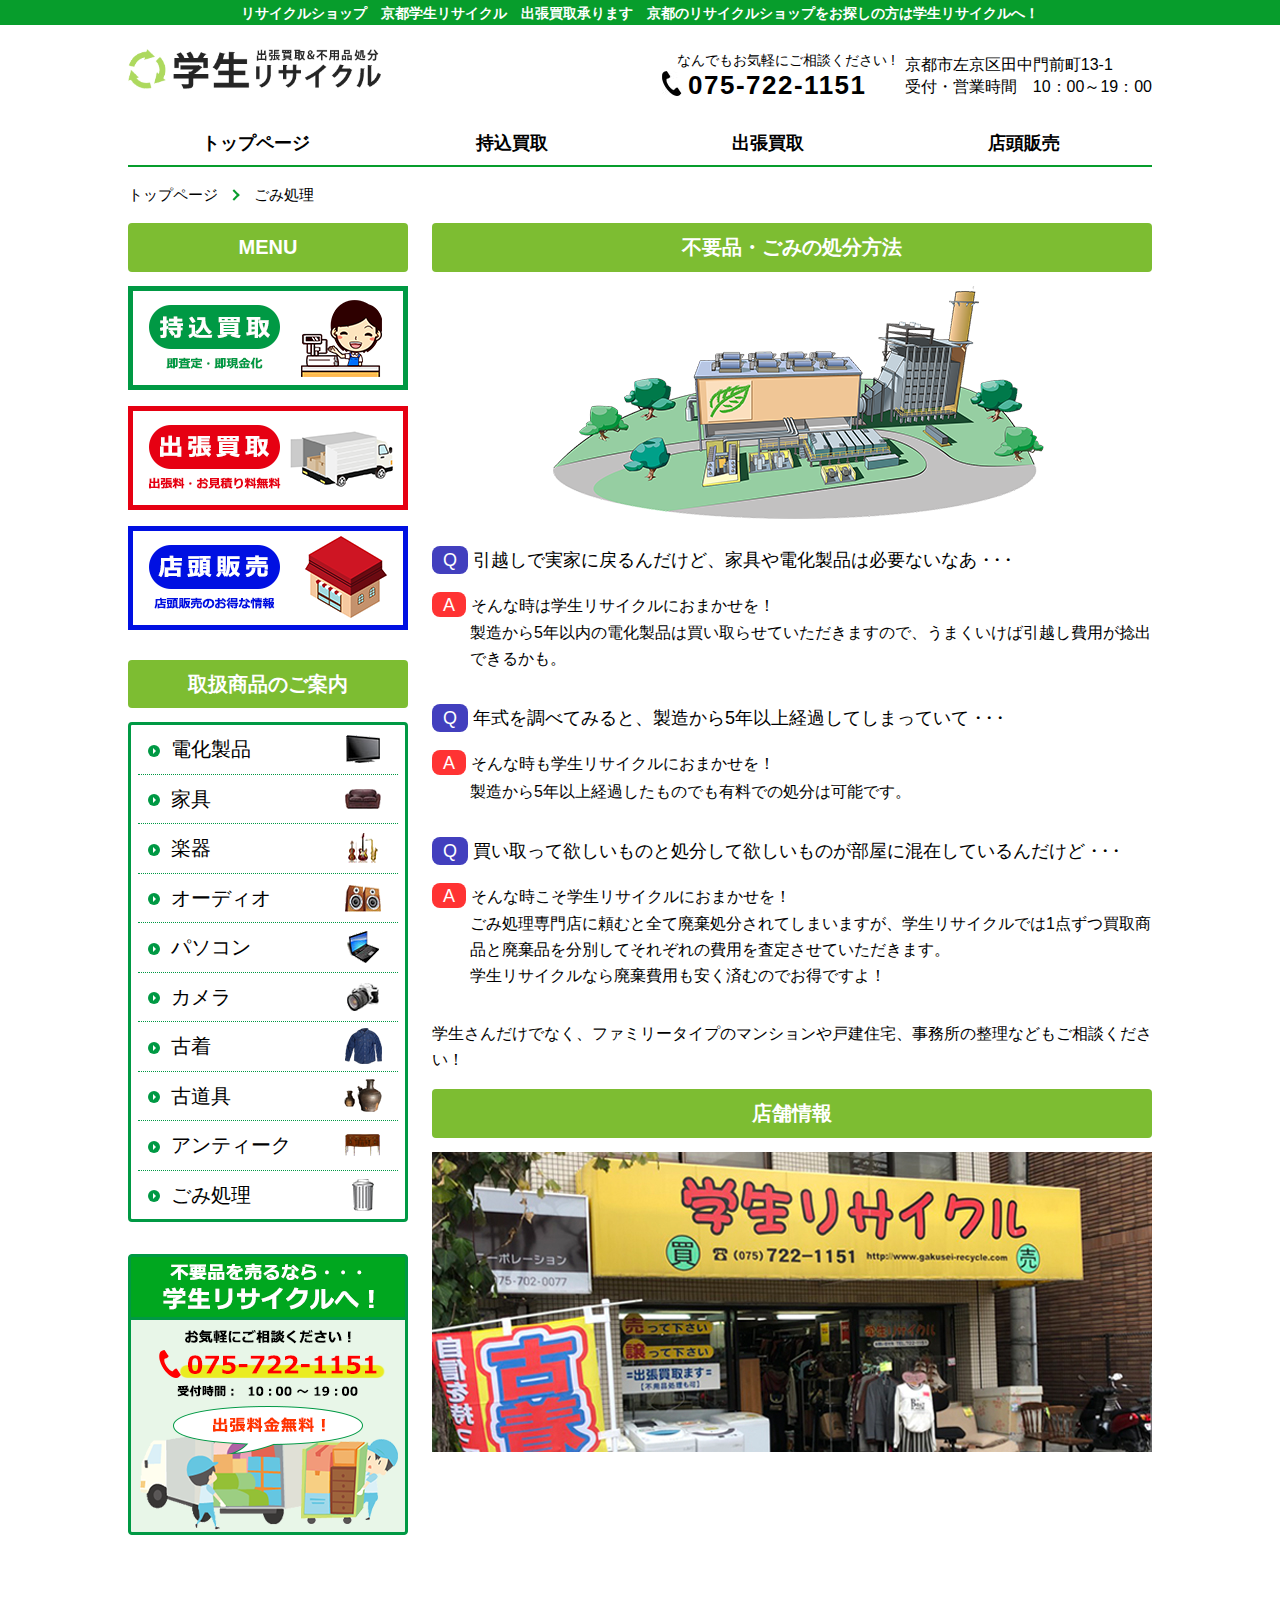
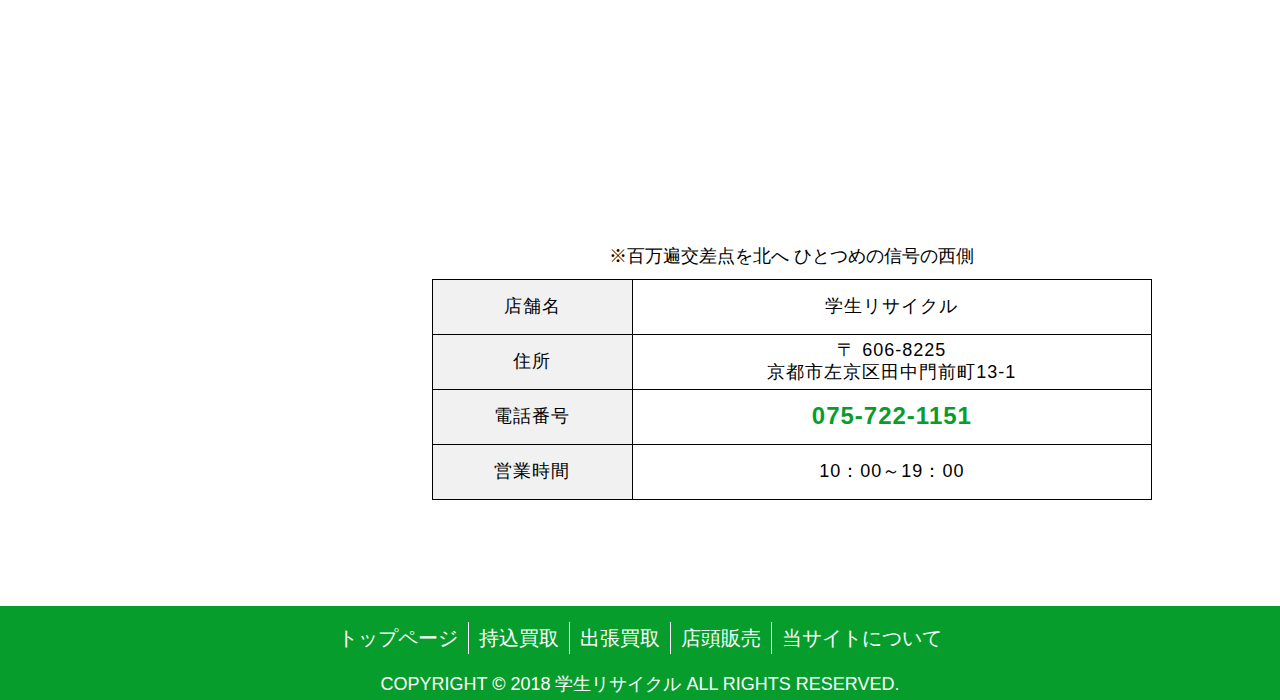
<file: shobun.html>
<!DOCTYPE html>
<html lang="ja">

<head>
    <meta charset="utf-8">
    <meta name="viewport"
          content="width=device-width, initial-scale=1, minimum-scale=1.0, maximum-scale=2.0, user-scalable=yes,user-scalable=no">
    <link rel="icon" href="files/images/favicon.ico" type="image/x-icon"/>
    <link rel="shortcut icon" href="files/images/favicon.ico" type="image/x-icon"/>
    <link rel="stylesheet" href="files/css/normalize.css">
    <link rel="stylesheet" href="files/css/default.css">
    <link rel="stylesheet" href="files/css/module.css">
    <link rel="stylesheet" href="files/css/lower.css">
    <link rel="stylesheet" href="files/css/shobun.css">
    <title>学生リサイクル</title>
</head>

<body>

<header>
    <div class="site_bar">
        <p>リサイクルショップ　京都学生リサイクル　出張買取承ります　京都のリサイクルショップをお探しの方は学生リサイクルへ！</p>
    </div>
    <div class="header">

        <h1 class="header_logo"><a href="index.html"><img src="files/images/header_logo.png" alt="学生リサイクル"></a></h1>

        <div class="header_contact">
            <div class="header_contact_left">
                <div class="hdText">なんでもお気軽にご相談ください !</div>
                <div class="hdTel"><img src="files/images/tel_black.jpg" alt=""><span>075-722-1151</span></div>
            </div>
            <div class="header_contact_right">
                <div class="hdAddress">京都市左京区田中門前町13-1<br>受付・営業時間　10：00～19：00</div>
            </div>
        </div>
        <!-- ハンバーガーメニュー  -->
        <div class="nav_drawer pcNone">
            <input id="nav_input" type="checkbox" class="nav_unshown">
            <label class="nav_open" for="nav_input"><span></span></label>
            <label class="nav_unshown nav_close" for="nav_input"></label>
            <div class="nav_content">
                <ul class="nav_sp">
                    <li><a href="index.html"><span class="nav_sp_item arrow-right"></span>トップページ</a></li>
                    <li><a href="instore.html"><span class="nav_sp_item arrow-right"></span>持込買取</a></li>
                    <li><a href="visit.html"><span class="nav_sp_item arrow-right"></span>出張買取</a></li>
                    <li><a href="sale.html"><span class="nav_sp_item arrow-right"></span>店頭販売</a></li>
                    <li><a href="shopinfo.html"><span class="nav_sp_item arrow-right"></span>当サイトについて</a></li>
                    <li><a href="denka2.html"><span class="nav_sp_item arrow-right"></span>電化製品</a></li>
                    <li><a href="kagu.html"><span class="nav_sp_item arrow-right"></span>家具</a></li>
                    <li><a href="gakki.html"><span class="nav_sp_item arrow-right"></span>楽器</a></li>
                    <li><a href="audio.html"><span class="nav_sp_item arrow-right"></span>オーディオ</a></li>
                    <li><a href="pc.html"><span class="nav_sp_item arrow-right"></span>パソコン</a></li>
                    <li><a href="camera.html"><span class="nav_sp_item arrow-right"></span>カメラ</a></li>
                    <li><a href="old_clothes.html"><span class="nav_sp_item arrow-right"></span>古着</a></li>
                    <li><a href="used_articles.html"><span class="nav_sp_item arrow-right"></span>古道具</a></li>
                    <li><a href="antique.html"><span class="nav_sp_item arrow-right"></span>アンティーク</a></li>
                    <li><a href="shobun.html"><span class="nav_sp_item arrow-right"></span>ごみ処理</a></li>
                </ul>
            </div>
        </div>  <!-- ハンバーガーここまで -->
    </div>
</header>

<div class="container">
    <div class="glNavWrap">
        <nav>
            <ul class="glNav">
                <li class="glNav_list"><a href="index.html">トップページ</a></li>
                <li class="glNav_list"><a href="instore.html">持込買取</a></li>
                <li class="glNav_list"><a href="visit.html">出張買取</a></li>
                <li class="glNav_list"><a href="sale.html">店頭販売</a></li>
            </ul>
        </nav>
    </div>

    <div>
        <ul class="topicPath">
            <li>
                <a href="index.html">
                    <span class="topPage">トップページ</span>
                </a>
            </li>
            <li class="arrow-right">
                <span class="currentPage">ごみ処理</span>
            </li>
        </ul>
    </div>

    <div class="mainContents_wrapper">

        <!--/////////////　サイド　　////////////////////-->

        <div class="sideColumn">
            <div class="secMenu">
                <div class="secMenu_title">
                    <h2 class="title_02">MENU</h2>
                </div>
                <div class="menuNavWrap">
                    <nav>
                        <ul class="menuNav">
                            <li class="menuNav_list"><a href="instore.html"><img class="spNone" src="files/images/side_menu_1_pc.png" alt="持込買取"><img class="pcNone" src="files/images/side_menu_1_sp.png" alt="持込買取"></a></li>
                            <li class="menuNav_list"><a href="visit.html"><img class="spNone" src="files/images/side_menu_2_pc.png" alt="出張買取"><img class="pcNone" src="files/images/side_menu_2_sp.png" alt="出張買取"></a></li>
                            <li class="menuNav_list"><a href="sale.html"><img class="spNone" src="files/images/side_menu_4_pc.png" alt="店頭販売"><img class="pcNone" src="files/images/side_menu_4_sp.png" alt="店頭販売"></a></li>
                        </ul>
                    </nav>
                </div>
            </div>
            <div class="secCategory">

                <h2 class="title_02">取扱商品のご案内</h2>
                <div class="categoryNav">
                    <a class="categoryNav_list" href="denka2.html">
                        <div class="categoryNav_list_inner">
                            <span class="categoryNav_arrow"></span>
                            電化製品
                            <img class="list_img" src="files/images/side_tv.png" alt="電化製品">
                        </div>
                    </a>
                    <a class="categoryNav_list" href="kagu.html">
                        <div class="categoryNav_list_inner">
                            <span class="categoryNav_arrow"></span>
                            家具
                            <img class="list_img" src="files/images/side_kagu.png" alt="家具">
                        </div>
                    </a>
                    <a class="categoryNav_list" href="gakki.html">
                        <div class="categoryNav_list_inner">
                            <span class="categoryNav_arrow"></span>
                            楽器
                            <img class="list_img" src="files/images/side_instrument.png" alt="楽器">
                        </div>
                    </a>
                    <a class="categoryNav_list" href="audio.html">
                        <div class="categoryNav_list_inner">
                            <span class="categoryNav_arrow"></span>
                            オーディオ
                            <img class="list_img" src="files/images/side_audio.png" alt="オーディオ">
                        </div>
                    </a>
                    <a class="categoryNav_list" href="pc.html">
                        <div class="categoryNav_list_inner">
                            <span class="categoryNav_arrow"></span>
                            パソコン
                            <img class="list_img" src="files/images/side_pc.png" alt="パソコン">
                        </div>
                    </a>
                    <a class="categoryNav_list" href="camera.html">
                        <div class="categoryNav_list_inner">
                            <span class="categoryNav_arrow"></span>
                            カメラ
                            <img class="list_img" src="files/images/side_camera.png" alt="カメラ">
                        </div>
                    </a>
                    <a class="categoryNav_list" href="old_clothes.html">
                        <div class="categoryNav_list_inner">
                            <span class="categoryNav_arrow"></span>
                            古着
                            <img class="list_img" src="files/images/side_old_clothes.png" alt="古着">
                        </div>
                    </a>
                    <a class="categoryNav_list" href="used_articles.html">
                        <div class="categoryNav_list_inner">
                            <span class="categoryNav_arrow"></span>
                            古道具
                            <img class="list_img" src="files/images/side_used_articles.png" alt="古道具">
                        </div>
                    </a>
                    <a class="categoryNav_list" href="antique.html">
                        <div class="categoryNav_list_inner">
                            <span class="categoryNav_arrow"></span>
                            アンティーク
                            <img class="list_img" src="files/images/side_antique.png" alt="アンティーク">
                        </div>
                    </a>
                    <a class="categoryNav_list" href="shobun.html">
                        <div class="categoryNav_list_inner">
                            <span class="categoryNav_arrow"></span>
                            ごみ処理
                            <img class="list_img" src="files/images/side_dust.png" alt="ごみ処理">
                        </div>
                    </a>

                </div>

                <div class="sideBanner">
                    <img class="spNone" src="files/images/side_banner_pc.png" alt="不要品を売るなら学生リサイクルへ！☎075-722-1151">
                    <a href="tel:075-722-1151" class="telLink">
                        <img class="pcNone" src="files/images/side_banner_sp.png" alt="不要品を売るなら学生リサイクルへ！☎075-722-1151">
                    </a>
                </div>
            </div>
        </div>
        <!--/////////////　メインコンテンツ　　////////////////////-->

        <div class="mainColumn">


            <div class="lowerContent">
                <div class="lowerContent_col_title">
                    <h2 class="title_02">不要品・ごみの処分方法</h2>
                </div>
                <div class="lowerContent_col">
                    <img class="products_img" src="files/images/garbage.png" alt="ごみ処理">
                    <div class="productList">
                        <p class="shobun_question">引越しで実家に戻るんだけど、家具や電化製品は必要ないなあ<span class="dotInterval-narrow">・・・</span>
                        </p>
                        <p class="shobun_answer">そんな時は学生リサイクルにおまかせを！<br>製造から5年以内の電化製品は買い取らせていただきますので、うまくいけば引越し費用が捻出できるかも。</p>
                        <p class="shobun_question">年式を調べてみると、製造から5年以上経過してしまっていて<span class="dotInterval-narrow">・・・</span>
                        </p>
                        <p class="shobun_answer">そんな時も学生リサイクルにおまかせを！<br>製造から5年以上経過したものでも有料での処分は可能です。</p>
                        <p class="shobun_question">買い取って欲しいものと処分して欲しいものが部屋に混在しているんだけど<span class="dotInterval-narrow">・・・</span>
                        </p>
                        <p class="shobun_answer">そんな時こそ学生リサイクルにおまかせを！<br>ごみ処理専門店に頼むと全て廃棄処分されてしまいますが、学生リサイクルでは1点ずつ買取商品と廃棄品を分別してそれぞれの費用を査定させていただきます。<br>学生リサイクルなら廃棄費用も安く済むのでお得ですよ！
                        </p>
                    </div>
                    <p>学生さんだけでなく、ファミリータイプのマンションや戸建住宅、事務所の整理などもご相談ください！</p>

                </div>


            </div>

            <div class="lowerContent">
                <h2 class="title_02">店舗情報</h2>
                <div class="shop_img">
                    <img src="files/images/shop.jpg" alt="店舗画像">
                </div>
                <div class="map">
                    <iframe src="https://www.google.com/maps/embed?pb=!1m18!1m12!1m3!1d6534.1125223452855!2d135.77496753020745!3d35.03032239265516!2m3!1f0!2f0!3f0!3m2!1i1024!2i768!4f13.1!3m3!1m2!1s0x6001085a1631b9f1%3A0x2a58dbd545f33dd5!2z44CSNjA2LTgyMjUg5Lqs6YO95bqc5Lqs6YO95biC5bem5Lqs5Yy655Sw5Lit6ZaA5YmN55S677yR77yT4oiS77yR!5e0!3m2!1sja!2sjp!4v1540215144838"
                            width="720" height="360" frameborder="0" style="border:0" allowfullscreen></iframe>
                </div>
                <span class="mapDescription">※百万遍交差点を北へ ひとつめの信号の西側</span>
                <table class="shopInfo">
                    <tr>
                        <th>店舗名</th>
                        <td>学生リサイクル</td>
                    </tr>
                    <tr>
                        <th>住所</th>
                        <td>〒 606-8225<br>京都市左京区田中門前町13-1</td>
                    </tr>
                    <tr>
                        <th>電話番号</th>
                        <td class="shopInfo_text-green">075-722-1151</td>
                    </tr>
                    <tr>
                        <th>営業時間</th>
                        <td>10：00～19：00</td>
                    </tr>
                </table>
            </div>

        </div>
    </div>
</div>
<footer>
    <div class="footerWrap">
        <nav>
            <ul class="footerNav">
                <li class="footerNav_list"><a href="index.html">トップページ</a></li>
                <li class="footerNav_list"><a href="instore.html">持込買取</a></li>
                <li class="footerNav_list"><a href="visit.html">出張買取</a></li>
                <li class="footerNav_list"><a href="sale.html">店頭販売</a></li>
                <li class="footerNav_list"><a href="shopinfo.html">当サイトについて</a></li>
            </ul>
        </nav>
    </div>
    <div class="copyright">
        COPYRIGHT © 2018 学生リサイクル ALL RIGHTS RESERVED.
    </div>
</footer>

<!-- Global site tag (gtag.js) - AdWords: 1064142235 -->
<script async
        src="https://www.googletagmanager.com/gtag/js?id=AW-1064142235"></script>
<script>
    window.dataLayer = window.dataLayer || [];
    function gtag() {
        dataLayer.push(arguments);
    }
    gtag('js', new Date());
    gtag('config', 'AW-1064142235');
</script>
</body>

</html>
</file>
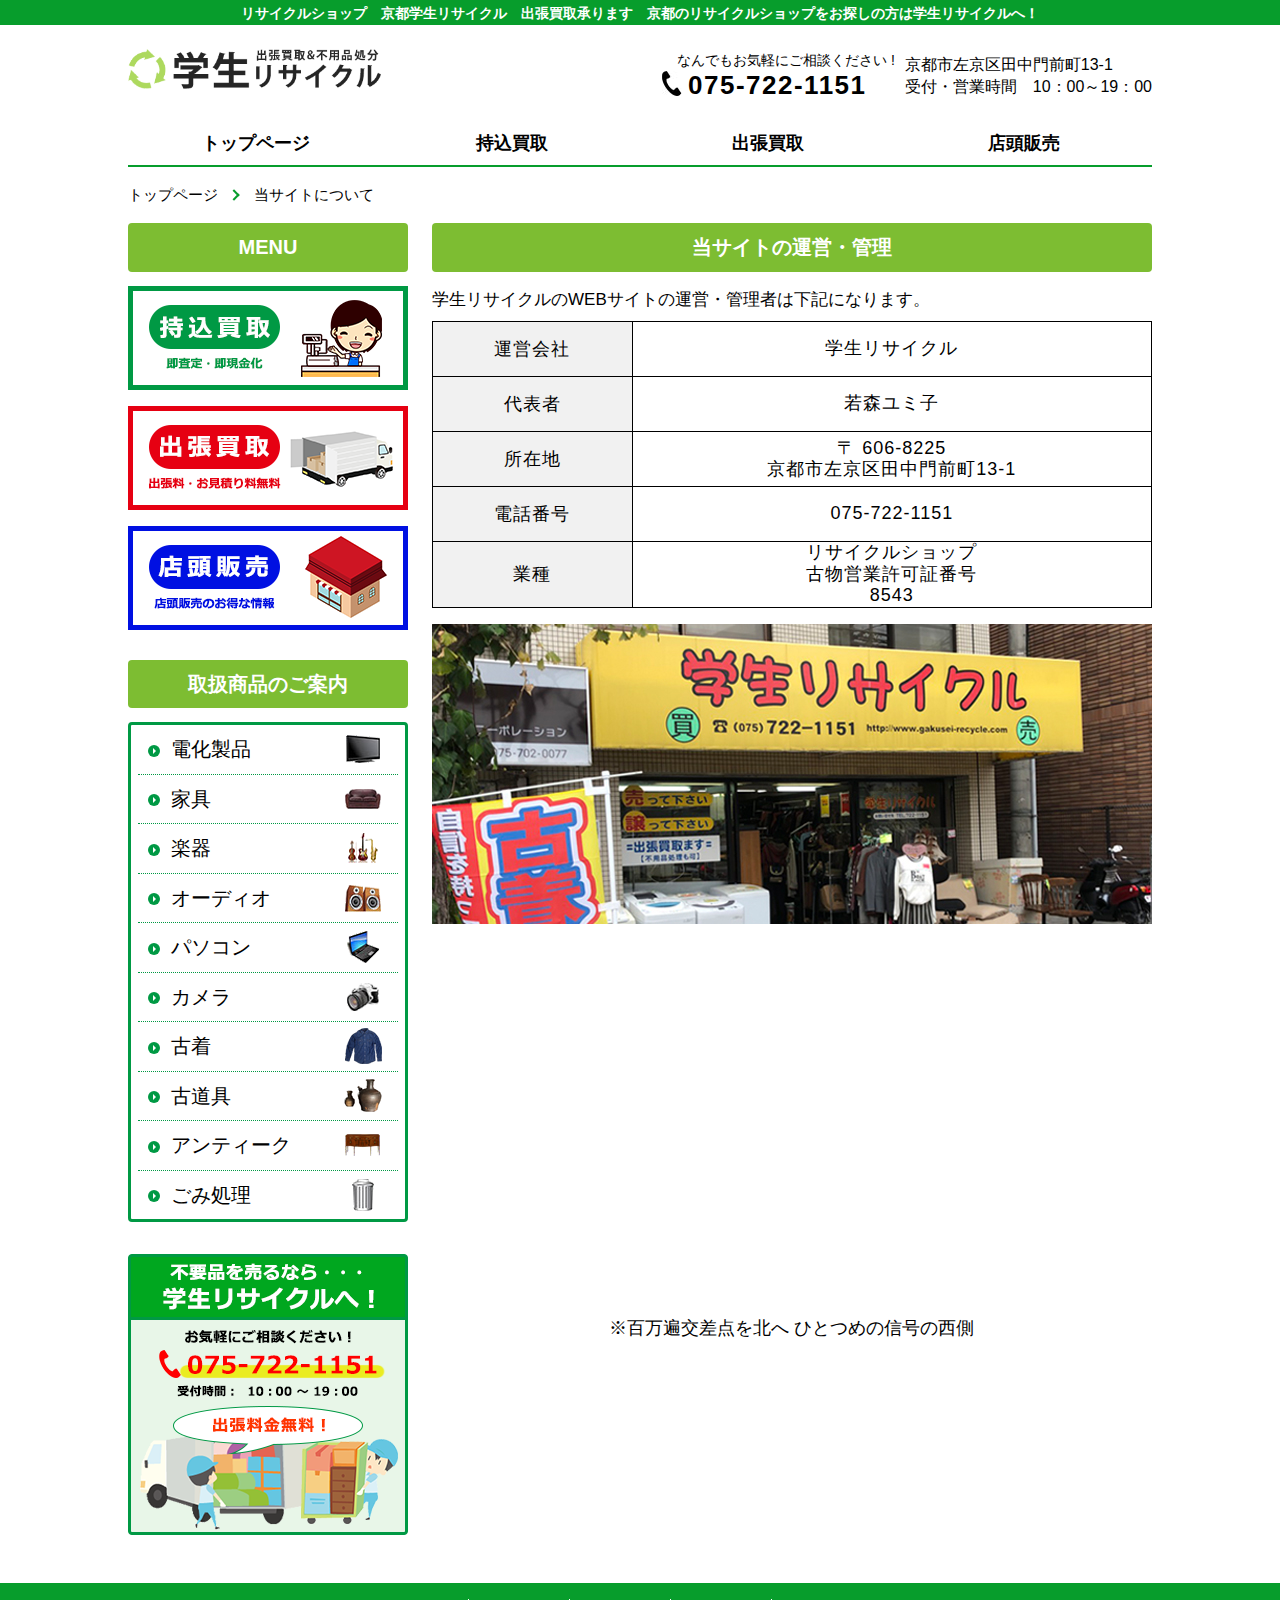
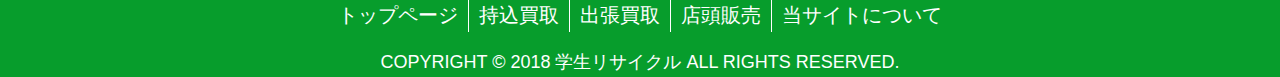
<file: shopinfo.html>
<!DOCTYPE html>
<html lang="ja">

<head>
    <meta charset="utf-8">
    <meta name="viewport"
          content="width=device-width, initial-scale=1, minimum-scale=1.0, maximum-scale=2.0, user-scalable=yes,user-scalable=no">
    <link rel="icon" href="files/images/favicon.ico" type="image/x-icon"/>
    <link rel="shortcut icon" href="files/images/favicon.ico" type="image/x-icon"/>
    <link rel="stylesheet" href="files/css/normalize.css">
    <link rel="stylesheet" href="files/css/default.css">
    <link rel="stylesheet" href="files/css/module.css">
    <link rel="stylesheet" href="files/css/lower.css">
    <link rel="stylesheet" href="files/css/shopinfo.css">

    <title>学生リサイクル</title>
</head>

<body>

<header>
    <div class="site_bar">
        <p>リサイクルショップ　京都学生リサイクル　出張買取承ります　京都のリサイクルショップをお探しの方は学生リサイクルへ！</p>
    </div>
    <div class="header">

        <h1 class="header_logo"><a href="index.html"><img src="files/images/header_logo.png" alt="学生リサイクル"></a></h1>

        <div class="header_contact">
            <div class="header_contact_left">
                <div class="hdText">なんでもお気軽にご相談ください !</div>
                <div class="hdTel"><img src="files/images/tel_black.jpg" alt=""><span>075-722-1151</span></div>
            </div>
            <div class="header_contact_right">
                <div class="hdAddress">京都市左京区田中門前町13-1<br>受付・営業時間　10：00～19：00</div>
            </div>
        </div>
        <!-- ハンバーガーメニュー  -->
        <div class="nav_drawer pcNone">
            <input id="nav_input" type="checkbox" class="nav_unshown">
            <label class="nav_open" for="nav_input"><span></span></label>
            <label class="nav_unshown nav_close" for="nav_input"></label>
            <div class="nav_content">
                <ul class="nav_sp">
                    <li><a href="index.html"><span class="nav_sp_item arrow-right"></span>トップページ</a></li>
                    <li><a href="instore.html"><span class="nav_sp_item arrow-right"></span>持込買取</a></li>
                    <li><a href="visit.html"><span class="nav_sp_item arrow-right"></span>出張買取</a></li>
                    <li><a href="sale.html"><span class="nav_sp_item arrow-right"></span>店頭販売</a></li>
                    <li><a href="shopinfo.html"><span class="nav_sp_item arrow-right"></span>当サイトについて</a></li>
                    <li><a href="denka2.html"><span class="nav_sp_item arrow-right"></span>電化製品</a></li>
                    <li><a href="kagu.html"><span class="nav_sp_item arrow-right"></span>家具</a></li>
                    <li><a href="gakki.html"><span class="nav_sp_item arrow-right"></span>楽器</a></li>
                    <li><a href="audio.html"><span class="nav_sp_item arrow-right"></span>オーディオ</a></li>
                    <li><a href="pc.html"><span class="nav_sp_item arrow-right"></span>パソコン</a></li>
                    <li><a href="camera.html"><span class="nav_sp_item arrow-right"></span>カメラ</a></li>
                    <li><a href="old_clothes.html"><span class="nav_sp_item arrow-right"></span>古着</a></li>
                    <li><a href="used_articles.html"><span class="nav_sp_item arrow-right"></span>古道具</a></li>
                    <li><a href="antique.html"><span class="nav_sp_item arrow-right"></span>アンティーク</a></li>
                    <li><a href="shobun.html"><span class="nav_sp_item arrow-right"></span>ごみ処理</a></li>
                </ul>
            </div>
        </div>  <!-- ハンバーガーここまで -->
    </div>
</header>

<div class="container">
    <div class="glNavWrap">
        <nav>
            <ul class="glNav">
                <li class="glNav_list"><a href="index.html">トップページ</a></li>
                <li class="glNav_list"><a href="instore.html">持込買取</a></li>
                <li class="glNav_list"><a href="visit.html">出張買取</a></li>
                <li class="glNav_list"><a href="sale.html">店頭販売</a></li>
            </ul>
        </nav>
    </div>

    <div>
        <ul class="topicPath">
            <li>
                <a href="index.html">
                    <span class="topPage">トップページ</span>
                </a>
            </li>
            <li class="arrow-right">
                <span class="currentPage">当サイトについて</span>
            </li>
        </ul>
    </div>

    <div class="mainContents_wrapper">

        <!--/////////////　サイド　　////////////////////-->

        <div class="sideColumn">
            <div class="secMenu">
                <div class="secMenu_title">
                    <h2 class="title_02">MENU</h2>
                </div>
                <div class="menuNavWrap">
                    <nav>
                        <ul class="menuNav">
                            <li class="menuNav_list"><a href="instore.html"><img class="spNone" src="files/images/side_menu_1_pc.png" alt="持込買取"><img class="pcNone" src="files/images/side_menu_1_sp.png" alt="持込買取"></a></li>
                            <li class="menuNav_list"><a href="visit.html"><img class="spNone" src="files/images/side_menu_2_pc.png" alt="出張買取"><img class="pcNone" src="files/images/side_menu_2_sp.png" alt="出張買取"></a></li>
                            <li class="menuNav_list"><a href="sale.html"><img class="spNone" src="files/images/side_menu_4_pc.png" alt="店頭販売"><img class="pcNone" src="files/images/side_menu_4_sp.png" alt="店頭販売"></a></li>
                        </ul>
                    </nav>
                </div>
            </div>
            <div class="secCategory">

                <h2 class="title_02">取扱商品のご案内</h2>
                <div class="categoryNav">
                    <a class="categoryNav_list" href="denka2.html">
                        <div class="categoryNav_list_inner">
                            <span class="categoryNav_arrow"></span>
                            電化製品
                            <img class="list_img" src="files/images/side_tv.png" alt="電化製品">
                        </div>
                    </a>
                    <a class="categoryNav_list" href="kagu.html">
                        <div class="categoryNav_list_inner">
                            <span class="categoryNav_arrow"></span>
                            家具
                            <img class="list_img" src="files/images/side_kagu.png" alt="家具">
                        </div>
                    </a>
                    <a class="categoryNav_list" href="gakki.html">
                        <div class="categoryNav_list_inner">
                            <span class="categoryNav_arrow"></span>
                            楽器
                            <img class="list_img" src="files/images/side_instrument.png" alt="楽器">
                        </div>
                    </a>
                    <a class="categoryNav_list" href="audio.html">
                        <div class="categoryNav_list_inner">
                            <span class="categoryNav_arrow"></span>
                            オーディオ
                            <img class="list_img" src="files/images/side_audio.png" alt="オーディオ">
                        </div>
                    </a>
                    <a class="categoryNav_list" href="pc.html">
                        <div class="categoryNav_list_inner">
                            <span class="categoryNav_arrow"></span>
                            パソコン
                            <img class="list_img" src="files/images/side_pc.png" alt="パソコン">
                        </div>
                    </a>
                    <a class="categoryNav_list" href="camera.html">
                        <div class="categoryNav_list_inner">
                            <span class="categoryNav_arrow"></span>
                            カメラ
                            <img class="list_img" src="files/images/side_camera.png" alt="カメラ">
                        </div>
                    </a>
                    <a class="categoryNav_list" href="old_clothes.html">
                        <div class="categoryNav_list_inner">
                            <span class="categoryNav_arrow"></span>
                            古着
                            <img class="list_img" src="files/images/side_old_clothes.png" alt="古着">
                        </div>
                    </a>
                    <a class="categoryNav_list" href="used_articles.html">
                        <div class="categoryNav_list_inner">
                            <span class="categoryNav_arrow"></span>
                            古道具
                            <img class="list_img" src="files/images/side_used_articles.png" alt="古道具">
                        </div>
                    </a>
                    <a class="categoryNav_list" href="antique.html">
                        <div class="categoryNav_list_inner">
                            <span class="categoryNav_arrow"></span>
                            アンティーク
                            <img class="list_img" src="files/images/side_antique.png" alt="アンティーク">
                        </div>
                    </a>
                    <a class="categoryNav_list" href="shobun.html">
                        <div class="categoryNav_list_inner">
                            <span class="categoryNav_arrow"></span>
                            ごみ処理
                            <img class="list_img" src="files/images/side_dust.png" alt="ごみ処理">
                        </div>
                    </a>

                </div>

                <div class="sideBanner">
                    <img class="spNone" src="files/images/side_banner_pc.png" alt="不要品を売るなら学生リサイクルへ！☎075-722-1151">
                    <a href="tel:075-722-1151" class="telLink">
                        <img class="pcNone" src="files/images/side_banner_sp.png" alt="不要品を売るなら学生リサイクルへ！☎075-722-1151">
                    </a>
                </div>
            </div>
        </div>
        <!--/////////////　メインコンテンツ　　////////////////////-->

        <div class="mainColumn">

            <div class="lowerContent">
                <h2 class="title_02">当サイトの運営・管理</h2>
                <p class="lowerContent_col_text">
                    学生リサイクルのWEBサイトの運営・管理者は下記になります。
                </p>
                <table class="shopInfo">
                    <tr>
                        <th>運営会社</th>
                        <td>学生リサイクル</td>
                    </tr>
                    <tr>
                        <th>代表者</th>
                        <td>若森ユミ子</td>
                    </tr>
                    <tr>
                        <th>所在地</th>
                        <td>〒 606-8225<br>京都市左京区田中門前町13-1</td>
                    </tr>
                    <tr>
                        <th>電話番号</th>
                        <td>075-722-1151</td>
                    </tr>
                    <tr>
                        <th>業種</th>
                        <td>リサイクルショップ<br>古物営業許可証番号<br>8543</td>
                    </tr>
                </table>

                <div class="shop_img">
                    <img src="files/images/shop.jpg" alt="店舗画像">
                </div>
                <div class="map">
                    <iframe src="https://www.google.com/maps/embed?pb=!1m18!1m12!1m3!1d6534.1125223452855!2d135.77496753020745!3d35.03032239265516!2m3!1f0!2f0!3f0!3m2!1i1024!2i768!4f13.1!3m3!1m2!1s0x6001085a1631b9f1%3A0x2a58dbd545f33dd5!2z44CSNjA2LTgyMjUg5Lqs6YO95bqc5Lqs6YO95biC5bem5Lqs5Yy655Sw5Lit6ZaA5YmN55S677yR77yT4oiS77yR!5e0!3m2!1sja!2sjp!4v1540215144838"
                            width="720" height="360" frameborder="0" style="border:0" allowfullscreen></iframe>
                </div>
                <span class="mapDescription">※百万遍交差点を北へ ひとつめの信号の西側</span>

            </div>

        </div>
    </div>
</div>
<footer>
    <div class="footerWrap">
        <nav>
            <ul class="footerNav">
                <li class="footerNav_list"><a href="index.html">トップページ</a></li>
                <li class="footerNav_list"><a href="instore.html">持込買取</a></li>
                <li class="footerNav_list"><a href="visit.html">出張買取</a></li>
                <li class="footerNav_list"><a href="sale.html">店頭販売</a></li>
                <li class="footerNav_list"><a href="shopinfo.html">当サイトについて</a></li>
            </ul>
        </nav>
    </div>
    <div class="copyright">
        COPYRIGHT © 2018 学生リサイクル ALL RIGHTS RESERVED.
    </div>
</footer>

<!-- Global site tag (gtag.js) - AdWords: 1064142235 -->
<script async
        src="https://www.googletagmanager.com/gtag/js?id=AW-1064142235"></script>
<script>
    window.dataLayer = window.dataLayer || [];
    function gtag() {
        dataLayer.push(arguments);
    }
    gtag('js', new Date());
    gtag('config', 'AW-1064142235');
</script>
</body>

</html>
</file>
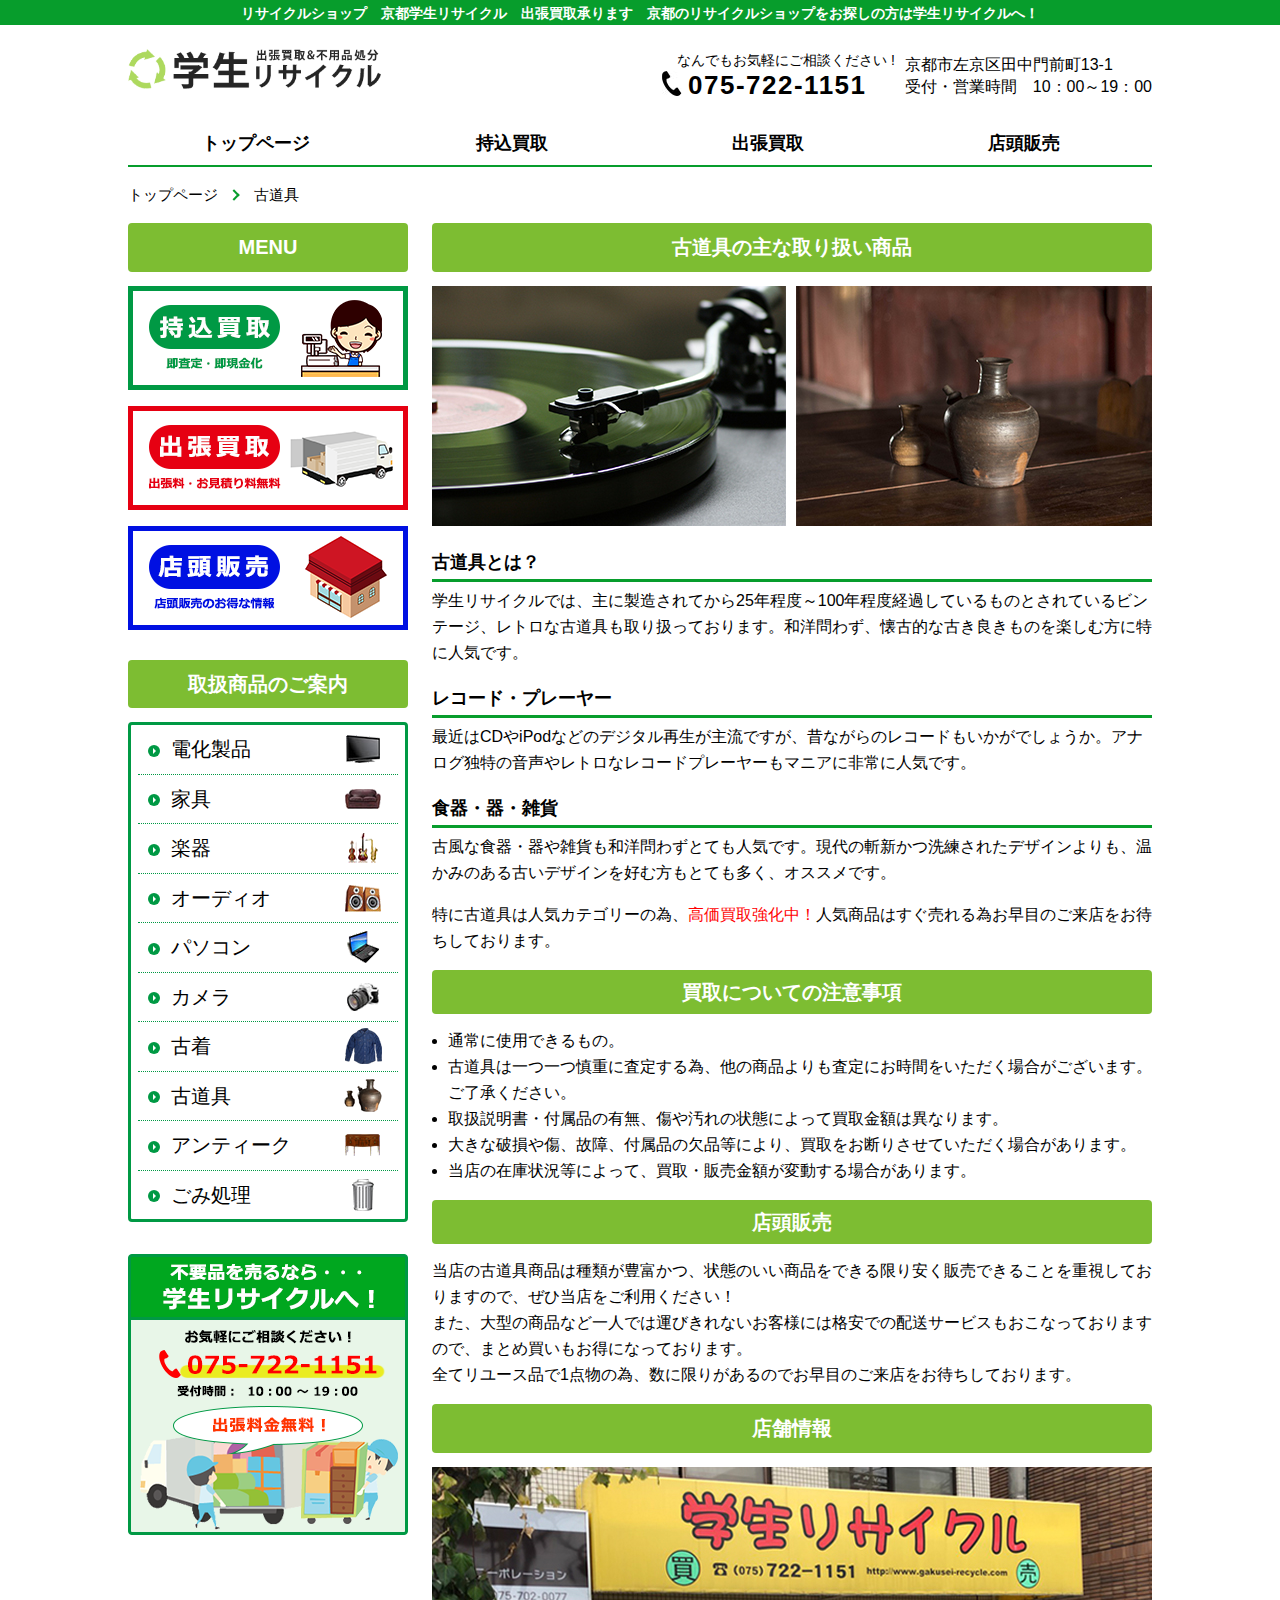
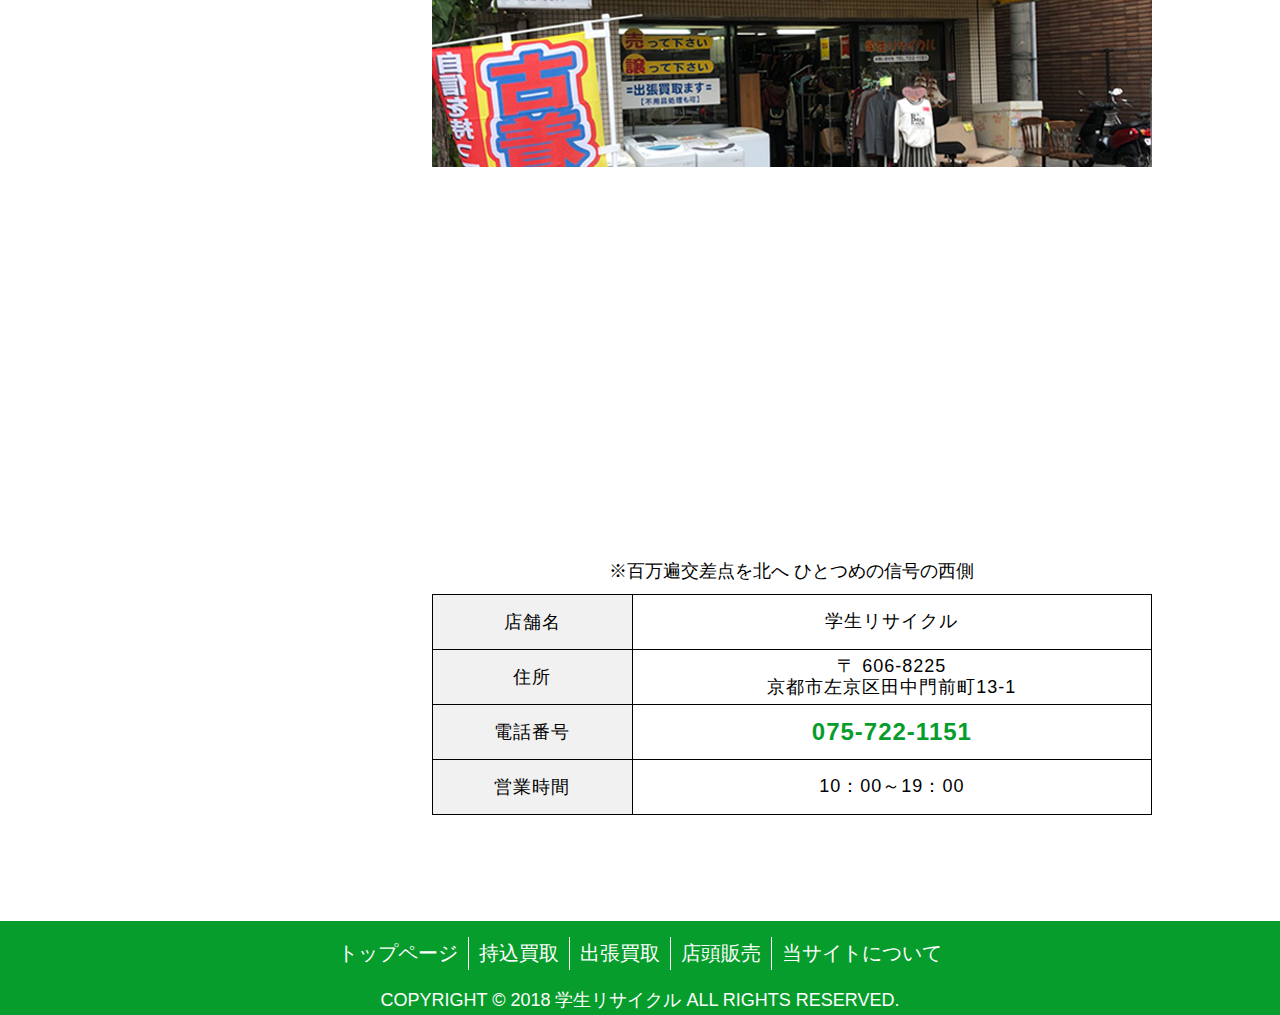
<file: used_articles.html>
<!DOCTYPE html>
<html lang="ja">

<head>
	<meta charset="utf-8">
	<meta name="viewport" content="width=device-width, initial-scale=1, minimum-scale=1.0, maximum-scale=2.0, user-scalable=yes,user-scalable=no">
	<link rel="icon" href="files/images/favicon.ico" type="image/x-icon" />
	<link rel="shortcut icon" href="files/images/favicon.ico" type="image/x-icon" />
	<link rel="stylesheet" href="files/css/normalize.css">
	<link rel="stylesheet" href="files/css/default.css">
	<link rel="stylesheet" href="files/css/module.css">
	<link rel="stylesheet" href="files/css/lower.css">
	<title>学生リサイクル</title>
</head>

<body>
	
	<header>
		<div class="site_bar">
			<p>リサイクルショップ　京都学生リサイクル　出張買取承ります　京都のリサイクルショップをお探しの方は学生リサイクルへ！</p>
		</div>
		<div class="header">
			
			<h1 class="header_logo"><a href="index.html"><img src="files/images/header_logo.png" alt="学生リサイクル"></a></h1>
			
			<div class="header_contact">
				<div class="header_contact_left">
					<div class="hdText">なんでもお気軽にご相談ください !</div>
					<div class="hdTel"><img src="files/images/tel_black.jpg" alt=""><span>075-722-1151</span></div>
				</div>
				<div class="header_contact_right">
					<div class="hdAddress">京都市左京区田中門前町13-1<br>受付・営業時間　10：00～19：00</div>
				</div>
			</div>
			<!-- ハンバーガーメニュー  -->
			 <div class="nav_drawer pcNone">
			    <input id="nav_input" type="checkbox" class="nav_unshown">
			    <label class="nav_open" for="nav_input"><span></span></label>
			    <label class="nav_unshown nav_close" for="nav_input"></label>
			    <div class="nav_content">
					<ul class="nav_sp">
				        <li><a href="index.html"><span class="nav_sp_item arrow-right"></span>トップページ</a></li>
				        <li><a href="instore.html"><span class="nav_sp_item arrow-right"></span>持込買取</a></li>
				        <li><a href="visit.html"><span class="nav_sp_item arrow-right"></span>出張買取</a></li>
				        <li><a href="sale.html"><span class="nav_sp_item arrow-right"></span>店頭販売</a></li>
				        <li><a href="shopinfo.html"><span class="nav_sp_item arrow-right"></span>当サイトについて</a></li>
				        <li><a href="denka2.html"><span class="nav_sp_item arrow-right"></span>電化製品</a></li>
				        <li><a href="kagu.html"><span class="nav_sp_item arrow-right"></span>家具</a></li>
				        <li><a href="gakki.html"><span class="nav_sp_item arrow-right"></span>楽器</a></li>
				        <li><a href="audio.html"><span class="nav_sp_item arrow-right"></span>オーディオ</a></li>
				        <li><a href="pc.html"><span class="nav_sp_item arrow-right"></span>パソコン</a></li>
				        <li><a href="camera.html"><span class="nav_sp_item arrow-right"></span>カメラ</a></li>
				        <li><a href="old_clothes.html"><span class="nav_sp_item arrow-right"></span>古着</a></li>
				        <li><a href="used_articles.html"><span class="nav_sp_item arrow-right"></span>古道具</a></li>
				        <li><a href="antique.html"><span class="nav_sp_item arrow-right"></span>アンティーク</a></li>
				        <li><a href="shobun.html"><span class="nav_sp_item arrow-right"></span>ごみ処理</a></li>
			    	</ul>	
			    </div>
  			</div>  <!-- ハンバーガーここまで -->
		</div>
	</header>

	<div class="container">
		<div class="glNavWrap">
			<nav>
				<ul class="glNav">
					<li class="glNav_list"><a href="index.html">トップページ</a></li>
					<li class="glNav_list"><a href="instore.html">持込買取</a></li>
					<li class="glNav_list"><a href="visit.html">出張買取</a></li>
					<li class="glNav_list"><a href="sale.html">店頭販売</a></li>
				</ul>
			</nav>
		</div>
		
		<div >
				<ul class="topicPath">
					<li>
						<a href="index.html">
							<span class="topPage">トップページ</span>
						</a>
					</li>
					<li class="arrow-right">
					<span class="currentPage">古道具</span>
					</li>
				</ul>
			</div>

		<div class="mainContents_wrapper">
			
<!--/////////////　サイド　　////////////////////-->	

			<div class="sideColumn">
				<div class="secMenu">
					<div class="secMenu_title">
						<h2 class="title_02">MENU</h2>
					</div>
					<div class="menuNavWrap">
						<nav>
							<ul class="menuNav">
								<li class="menuNav_list"><a href="instore.html"><img class="spNone" src="files/images/side_menu_1_pc.png" alt="持込買取"><img class="pcNone" src="files/images/side_menu_1_sp.png" alt="持込買取"></a></li>
								<li class="menuNav_list"><a href="visit.html"><img class="spNone" src="files/images/side_menu_2_pc.png" alt="出張買取"><img class="pcNone" src="files/images/side_menu_2_sp.png" alt="出張買取"></a></li>
								<li class="menuNav_list"><a href="sale.html"><img class="spNone" src="files/images/side_menu_4_pc.png" alt="店頭販売"><img class="pcNone" src="files/images/side_menu_4_sp.png" alt="店頭販売"></a></li>
							</ul>
						</nav>
					</div>
				</div>
				<div class="secCategory">
					
					<h2 class="title_02">取扱商品のご案内</h2>
					<div class="categoryNav">
						<a class="categoryNav_list" href="denka2.html">
						    <div class="categoryNav_list_inner">
						      <span class="categoryNav_arrow"></span>
						      電化製品
						  	  <img class="list_img" src="files/images/side_tv.png" alt="電化製品">
						    </div>
						</a>
						<a class="categoryNav_list" href="kagu.html">
						    <div class="categoryNav_list_inner">
						       <span class="categoryNav_arrow"></span>
						       家具
						  	  <img class="list_img" src="files/images/side_kagu.png" alt="家具">
						    </div>
						</a>
						<a class="categoryNav_list" href="gakki.html">
						    <div class="categoryNav_list_inner">
						     <span class="categoryNav_arrow"></span>
							   楽器
						  	  <img class="list_img" src="files/images/side_instrument.png" alt="楽器">
						    </div>
						</a>
						<a class="categoryNav_list" href="audio.html">
						    <div class="categoryNav_list_inner">
						      <span class="categoryNav_arrow"></span>
						       オーディオ
						  	  <img class="list_img" src="files/images/side_audio.png" alt="オーディオ">
						    </div>
						</a>					
						<a class="categoryNav_list" href="pc.html">
						    <div class="categoryNav_list_inner">
						      <span class="categoryNav_arrow"></span>
						       パソコン
						  	  <img class="list_img" src="files/images/side_pc.png" alt="パソコン">
						    </div>
						</a>
						<a class="categoryNav_list" href="camera.html">
						    <div class="categoryNav_list_inner">
							    <span class="categoryNav_arrow"></span>
							    カメラ
							  	<img class="list_img" src="files/images/side_camera.png" alt="カメラ">
						    </div>
						</a>
						<a class="categoryNav_list" href="old_clothes.html">
						    <div class="categoryNav_list_inner">
							    <span class="categoryNav_arrow"></span>
						      	古着
							  	<img class="list_img" src="files/images/side_old_clothes.png" alt="古着">
						    </div>
						</a>
						<a class="categoryNav_list" href="used_articles.html">
						    <div class="categoryNav_list_inner">
							    <span class="categoryNav_arrow"></span>
						      	古道具
							  	<img class="list_img" src="files/images/side_used_articles.png" alt="古道具">
						    </div>
						</a>
						<a class="categoryNav_list" href="antique.html">
						    <div class="categoryNav_list_inner">
							    <span class="categoryNav_arrow"></span>
						      	アンティーク
							  	<img class="list_img" src="files/images/side_antique.png" alt="アンティーク">
						    </div>
						</a>
						<a class="categoryNav_list" href="shobun.html">
						    <div class="categoryNav_list_inner">
							    <span class="categoryNav_arrow"></span>
							    ごみ処理
							  	<img class="list_img" src="files/images/side_dust.png" alt="ごみ処理">
						    </div>
						</a>
					
				</div>

				<div class="sideBanner">
					<img class="spNone" src="files/images/side_banner_pc.png" alt="不要品を売るなら学生リサイクルへ！☎075-722-1151">
					<a href="tel:075-722-1151" class="telLink">
					<img class="pcNone" src="files/images/side_banner_sp.png" alt="不要品を売るなら学生リサイクルへ！☎075-722-1151">
					</a>
				</div>
			</div>
</div>
	<!--/////////////　メインコンテンツ　　////////////////////-->		

			<div class="mainColumn">
			
				
					<div class="lowerContent">
						<div class="lowerContent_col_title">
							<h2 class="title_02">古道具の主な取り扱い商品</h2>
						</div>
						<div class="lowerContent_col">
							<img class="products_img" src="files/images/used_articles.jpg" alt="古道具">
							<div class="productList">
								<h3 class="title_03">古道具とは？</h3>
								<p class="productList_text">学生リサイクルでは、主に製造されてから25年程度～100年程度経過しているものとされているビンテージ、レトロな古道具も取り扱っております。和洋問わず、懐古的な古き良きものを楽しむ方に特に人気です。</p>
								<h3 class="title_03">レコード・プレーヤー</h3>
								<p class="productList_text">最近はCDやiPodなどのデジタル再生が主流ですが、昔ながらのレコードもいかがでしょうか。アナログ独特の音声やレトロなレコードプレーヤーもマニアに非常に人気です。</p>
								<h3 class="title_03">食器・器・雑貨</h3>
								<p class="productList_text">古風な食器・器や雑貨も和洋問わずとても人気です。現代の斬新かつ洗練されたデザインよりも、温かみのある古いデザインを好む方もとても多く、オススメです。</p>
							</div>							
							<p>特に古道具は人気カテゴリーの為、<span class="textColor-red">高価買取強化中！</span>人気商品はすぐ売れる為お早目のご来店をお待ちしております。</p>
						</div>
						<div class="lowerContent_col">
							<div class="lowerContent_col_title">
								<h2 class="title_02">買取についての注意事項</h2>
							</div>
							<ul class="list_style-disc">
								<li class="lowerContent_col_list_textIndent">通常に使用できるもの。
								</li>
								<li class="lowerContent_col_list_textIndent">古道具は一つ一つ慎重に査定する為、他の商品よりも査定にお時間をいただく場合がございます。ご了承ください。
								</li>
								<li class="lowerContent_col_list_textIndent">取扱説明書・付属品の有無、傷や汚れの状態によって買取金額は異なります。
								</li>
								<li class="lowerContent_col_list_textIndent">大きな破損や傷、故障、付属品の欠品等により、買取をお断りさせていただく場合があります。
								</li>
								<li class="lowerContent_col_list_textIndent">当店の在庫状況等によって、買取・販売金額が変動する場合があります。
								</li>
							</ul>
						</div>
						<div class="lowerContent_col">
							<div class="lowerContent_col_title">
								<h2 class="title_02">店頭販売</h2>
							</div>								
							<p class="lowerContent_col_text">
								当店の古道具商品は種類が豊富かつ、状態のいい商品をできる限り安く販売できることを重視しておりますので、ぜひ当店をご利用ください！<br>また、大型の商品など一人では運びきれないお客様には格安での配送サービスもおこなっておりますので、まとめ買いもお得になっております。<br>全てリユース品で1点物の為、数に限りがあるのでお早目のご来店をお待ちしております。
							</p>
							
						</div>
						
					</div>
			
					<div class="lowerContent">
						<h2 class="title_02">店舗情報</h2>
						<div class="shop_img">
						<img src="files/images/shop.jpg" alt="店舗画像">
						</div>
						<div class="map">
						<iframe src="https://www.google.com/maps/embed?pb=!1m18!1m12!1m3!1d6534.1125223452855!2d135.77496753020745!3d35.03032239265516!2m3!1f0!2f0!3f0!3m2!1i1024!2i768!4f13.1!3m3!1m2!1s0x6001085a1631b9f1%3A0x2a58dbd545f33dd5!2z44CSNjA2LTgyMjUg5Lqs6YO95bqc5Lqs6YO95biC5bem5Lqs5Yy655Sw5Lit6ZaA5YmN55S677yR77yT4oiS77yR!5e0!3m2!1sja!2sjp!4v1540215144838" width="720" height="360" frameborder="0" style="border:0" allowfullscreen></iframe>
						</div>
						<span class="mapDescription">※百万遍交差点を北へ ひとつめの信号の西側</span>
						<table class="shopInfo">
							<tr>
								<th>店舗名</th>
								<td>学生リサイクル</td>
							</tr>
							<tr>
								<th>住所</th>
								<td>〒 606-8225<br>京都市左京区田中門前町13-1</td>
							</tr>
							<tr>
								<th>電話番号</th>
								<td class="shopInfo_text-green">075-722-1151</td>
							</tr>
							<tr>
								<th>営業時間</th>
								<td>10：00～19：00</td>
							</tr>
						</table>
					</div>
				
			</div>
		</div>
	</div>
	<footer>
		<div class="footerWrap">
			<nav>
				<ul class="footerNav">
					<li class="footerNav_list"><a href="index.html">トップページ</a></li>
					<li class="footerNav_list"><a href="instore.html">持込買取</a></li>
					<li class="footerNav_list"><a href="visit.html">出張買取</a></li>
					<li class="footerNav_list"><a href="sale.html">店頭販売</a></li>
					<li class="footerNav_list"><a href="shopinfo.html">当サイトについて</a></li>
				</ul>
			</nav>
		</div>
		<div class="copyright">
			COPYRIGHT © 2018 学生リサイクル ALL RIGHTS RESERVED.
		</div>
	</footer>

	<!-- Global site tag (gtag.js) - AdWords: 1064142235 -->
	<script async
			src="https://www.googletagmanager.com/gtag/js?id=AW-1064142235"></script>
	<script>
        window.dataLayer = window.dataLayer || [];
        function gtag() {
            dataLayer.push(arguments);
        }
        gtag('js', new Date());
        gtag('config', 'AW-1064142235');
	</script>
</body>

</html>
</file>
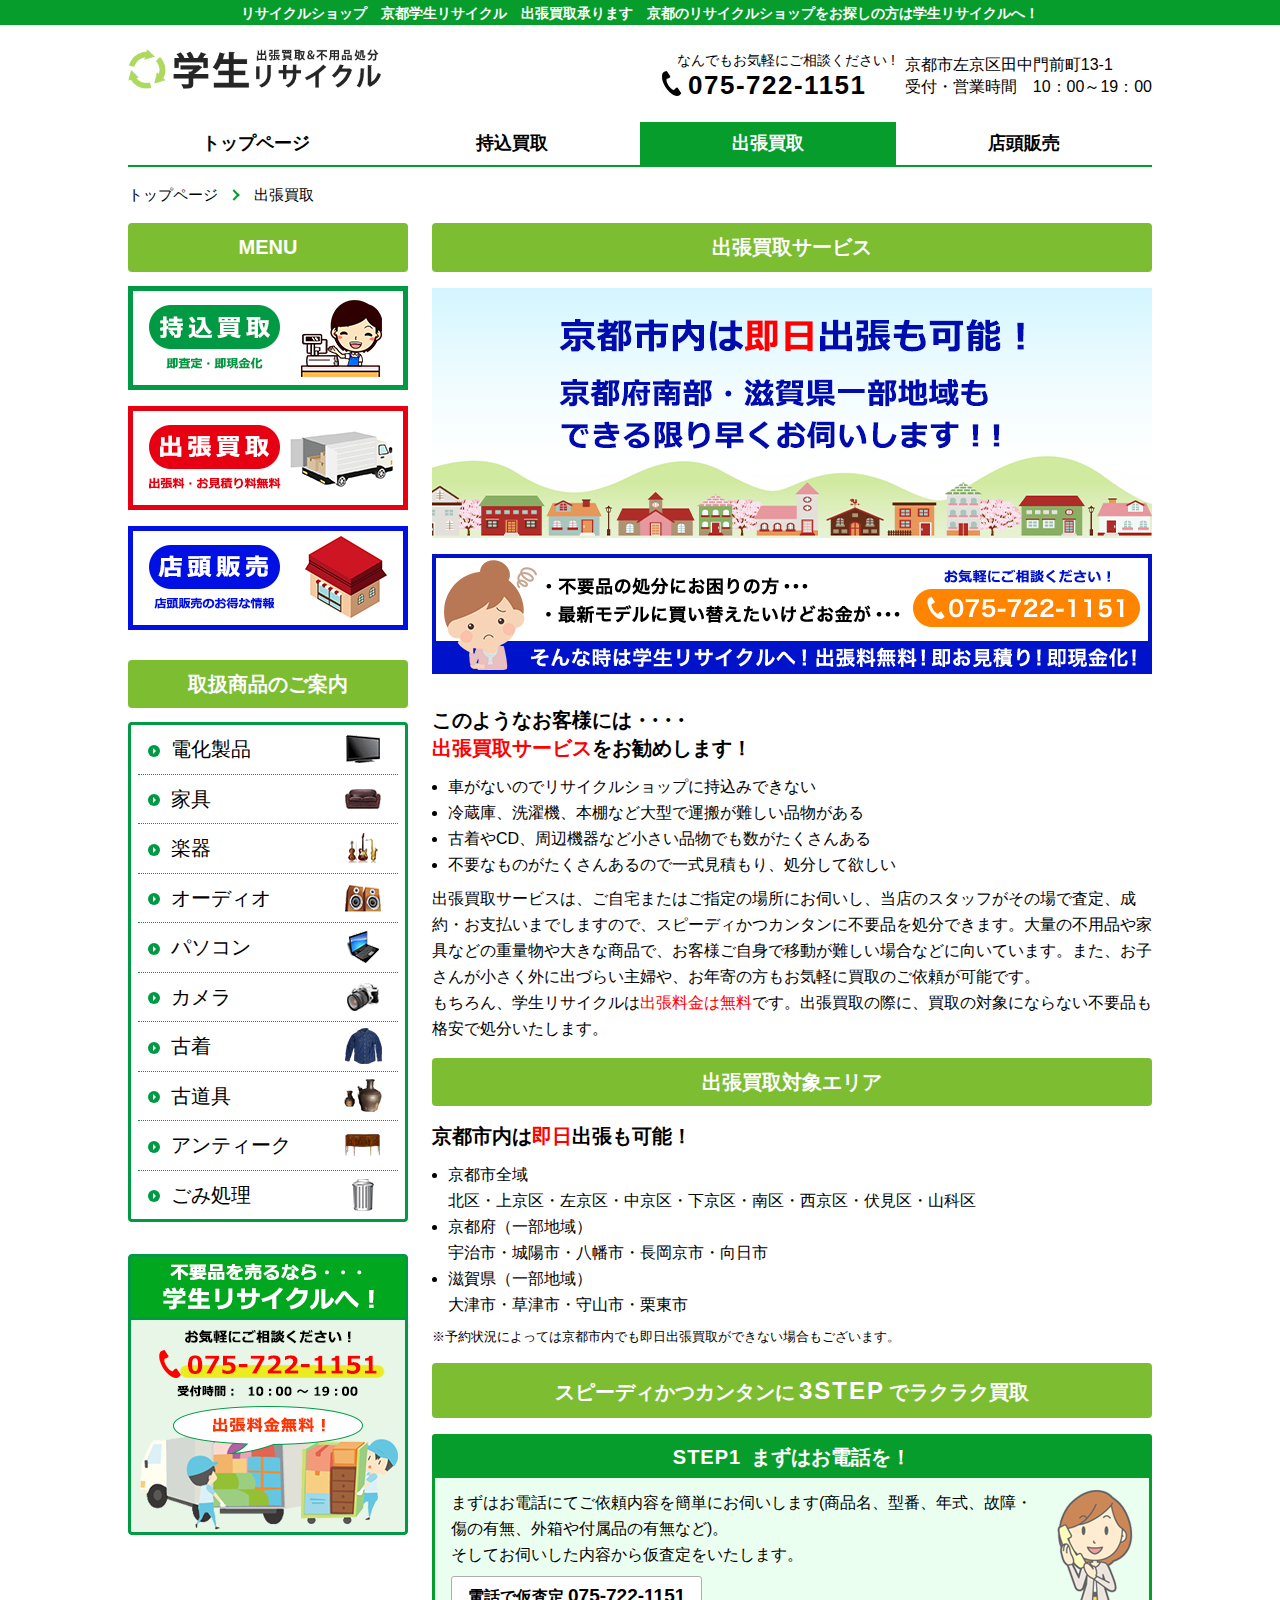
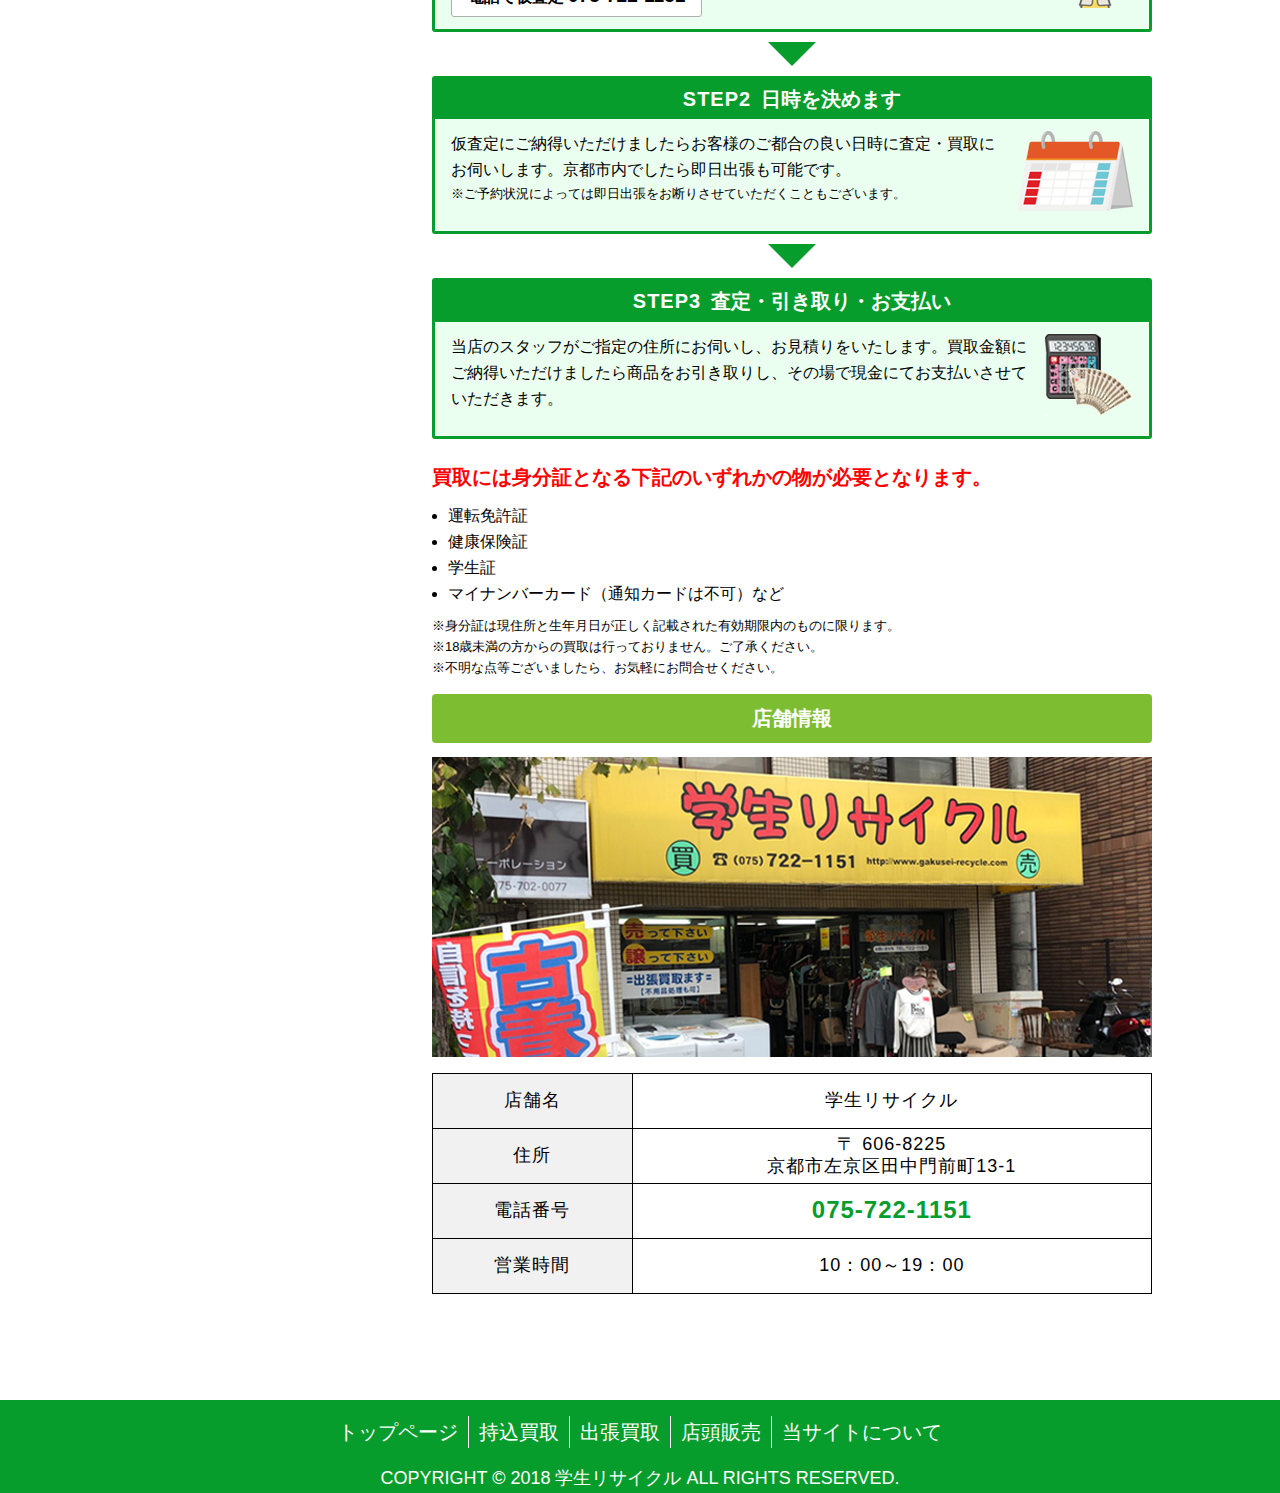
<file: visit.html>
<!DOCTYPE html>
<html lang="ja">

<head>
    <meta charset="utf-8">
    <meta name="viewport"
          content="width=device-width, initial-scale=1, minimum-scale=1.0, maximum-scale=2.0, user-scalable=yes,user-scalable=no">
    <link rel="icon" href="files/images/favicon.ico" type="image/x-icon"/>
    <link rel="shortcut icon" href="files/images/favicon.ico" type="image/x-icon"/>
    <link rel="stylesheet" href="files/css/normalize.css">
    <link rel="stylesheet" href="files/css/default.css">
    <link rel="stylesheet" href="files/css/module.css">
    <link rel="stylesheet" href="files/css/lower.css">
    <link rel="stylesheet" href="files/css/visit.css">
    <title>学生リサイクル</title>
</head>

<body>

<header>
    <div class="site_bar">
        <p>リサイクルショップ　京都学生リサイクル　出張買取承ります　京都のリサイクルショップをお探しの方は学生リサイクルへ！</p>
    </div>
    <div class="header">

        <h1 class="header_logo"><a href="index.html"><img src="files/images/header_logo.png" alt="学生リサイクル"></a></h1>

        <div class="header_contact">
            <div class="header_contact_left">
                <div class="hdText">なんでもお気軽にご相談ください !</div>
                <div class="hdTel"><img src="files/images/tel_black.jpg" alt=""><span>075-722-1151</span></div>
            </div>
            <div class="header_contact_right">
                <div class="hdAddress">京都市左京区田中門前町13-1<br>受付・営業時間　10：00～19：00</div>
            </div>
        </div>
        <!-- ハンバーガーメニュー  -->
        <div class="nav_drawer pcNone">
            <input id="nav_input" type="checkbox" class="nav_unshown">
            <label class="nav_open" for="nav_input"><span></span></label>
            <label class="nav_unshown nav_close" for="nav_input"></label>
            <div class="nav_content">
                <ul class="nav_sp">
                    <li><a href="index.html"><span class="nav_sp_item arrow-right"></span>トップページ</a></li>
                    <li><a href="instore.html"><span class="nav_sp_item arrow-right"></span>持込買取</a></li>
                    <li><a href="visit.html"><span class="nav_sp_item arrow-right"></span>出張買取</a></li>
                    <li><a href="sale.html"><span class="nav_sp_item arrow-right"></span>店頭販売</a></li>
                    <li><a href="shopinfo.html"><span class="nav_sp_item arrow-right"></span>当サイトについて</a></li>
                    <li><a href="denka2.html"><span class="nav_sp_item arrow-right"></span>電化製品</a></li>
                    <li><a href="kagu.html"><span class="nav_sp_item arrow-right"></span>家具</a></li>
                    <li><a href="gakki.html"><span class="nav_sp_item arrow-right"></span>楽器</a></li>
                    <li><a href="audio.html"><span class="nav_sp_item arrow-right"></span>オーディオ</a></li>
                    <li><a href="pc.html"><span class="nav_sp_item arrow-right"></span>パソコン</a></li>
                    <li><a href="camera.html"><span class="nav_sp_item arrow-right"></span>カメラ</a></li>
                    <li><a href="old_clothes.html"><span class="nav_sp_item arrow-right"></span>古着</a></li>
                    <li><a href="used_articles.html"><span class="nav_sp_item arrow-right"></span>古道具</a></li>
                    <li><a href="antique.html"><span class="nav_sp_item arrow-right"></span>アンティーク</a></li>
                    <li><a href="shobun.html"><span class="nav_sp_item arrow-right"></span>ごみ処理</a></li>
                </ul>
            </div>
        </div>  <!-- ハンバーガーここまで -->
    </div>
</header>

<div class="container">
    <div class="glNavWrap">
        <nav>
            <ul class="glNav">
                <li class="glNav_list"><a href="index.html">トップページ</a></li>
                <li class="glNav_list"><a href="instore.html">持込買取</a></li>
                <li class="glNav_list glNav_list-active"><a href="visit.html">出張買取</a></li>
                <li class="glNav_list"><a href="sale.html">店頭販売</a></li>
            </ul>
        </nav>
    </div>

    <div>
        <ul class="topicPath">
            <li>
                <a href="index.html">
                    <span class="topPage">トップページ</span>
                </a>
            </li>
            <li class="arrow-right">
                <span class="currentPage">出張買取</span>
            </li>
        </ul>
    </div>

    <div class="mainContents_wrapper">

        <!--/////////////　サイド　　////////////////////-->

        <div class="sideColumn">
            <div class="secMenu">
                <div class="secMenu_title">
                    <h2 class="title_02">MENU</h2>
                </div>
                <div class="menuNavWrap">
                    <nav>
                        <ul class="menuNav">
                            <li class="menuNav_list"><a href="instore.html"><img class="spNone" src="files/images/side_menu_1_pc.png" alt="持込買取"><img class="pcNone" src="files/images/side_menu_1_sp.png" alt="持込買取"></a></li>
                            <li class="menuNav_list"><a href="visit.html"><img class="spNone" src="files/images/side_menu_2_pc.png" alt="出張買取"><img class="pcNone" src="files/images/side_menu_2_sp.png" alt="出張買取"></a></li>
                            <li class="menuNav_list"><a href="sale.html"><img class="spNone" src="files/images/side_menu_4_pc.png" alt="店頭販売"><img class="pcNone" src="files/images/side_menu_4_sp.png" alt="店頭販売"></a></li>
                        </ul>
                    </nav>
                </div>
            </div>
            <div class="secCategory">

                <h2 class="title_02">取扱商品のご案内</h2>
                <div class="categoryNav">
                    <a class="categoryNav_list" href="denka2.html">
                        <div class="categoryNav_list_inner">
                            <span class="categoryNav_arrow"></span>
                            電化製品
                            <img class="list_img" src="files/images/side_tv.png" alt="電化製品">
                        </div>
                    </a>
                    <a class="categoryNav_list" href="kagu.html">
                        <div class="categoryNav_list_inner">
                            <span class="categoryNav_arrow"></span>
                            家具
                            <img class="list_img" src="files/images/side_kagu.png" alt="家具">
                        </div>
                    </a>
                    <a class="categoryNav_list" href="gakki.html">
                        <div class="categoryNav_list_inner">
                            <span class="categoryNav_arrow"></span>
                            楽器
                            <img class="list_img" src="files/images/side_instrument.png" alt="楽器">
                        </div>
                    </a>
                    <a class="categoryNav_list" href="audio.html">
                        <div class="categoryNav_list_inner">
                            <span class="categoryNav_arrow"></span>
                            オーディオ
                            <img class="list_img" src="files/images/side_audio.png" alt="オーディオ">
                        </div>
                    </a>
                    <a class="categoryNav_list" href="pc.html">
                        <div class="categoryNav_list_inner">
                            <span class="categoryNav_arrow"></span>
                            パソコン
                            <img class="list_img" src="files/images/side_pc.png" alt="パソコン">
                        </div>
                    </a>
                    <a class="categoryNav_list" href="camera.html">
                        <div class="categoryNav_list_inner">
                            <span class="categoryNav_arrow"></span>
                            カメラ
                            <img class="list_img" src="files/images/side_camera.png" alt="カメラ">
                        </div>
                    </a>
                    <a class="categoryNav_list" href="old_clothes.html">
                        <div class="categoryNav_list_inner">
                            <span class="categoryNav_arrow"></span>
                            古着
                            <img class="list_img" src="files/images/side_old_clothes.png" alt="古着">
                        </div>
                    </a>
                    <a class="categoryNav_list" href="used_articles.html">
                        <div class="categoryNav_list_inner">
                            <span class="categoryNav_arrow"></span>
                            古道具
                            <img class="list_img" src="files/images/side_used_articles.png" alt="古道具">
                        </div>
                    </a>
                    <a class="categoryNav_list" href="antique.html">
                        <div class="categoryNav_list_inner">
                            <span class="categoryNav_arrow"></span>
                            アンティーク
                            <img class="list_img" src="files/images/side_antique.png" alt="アンティーク">
                        </div>
                    </a>
                    <a class="categoryNav_list" href="shobun.html">
                        <div class="categoryNav_list_inner">
                            <span class="categoryNav_arrow"></span>
                            ごみ処理
                            <img class="list_img" src="files/images/side_dust.png" alt="ごみ処理">
                        </div>
                    </a>

                </div>

                <div class="sideBanner">
                    <img class="spNone" src="files/images/side_banner_pc.png" alt="不要品を売るなら学生リサイクルへ！☎075-722-1151">
                    <a href="tel:075-722-1151" class="telLink">
                        <img class="pcNone" src="files/images/side_banner_sp.png" alt="不要品を売るなら学生リサイクルへ！☎075-722-1151">
                    </a>
                </div>
            </div>
        </div>
        <!--/////////////　メインコンテンツ　　////////////////////-->

        <div class="mainColumn">

            <div class="lowerContent">
                <div class="lowerContent_title">
                    <h2 class="title_02">出張買取サービス</h2>
                </div>
                <div class="lowerContent_col">
                    <div class="secBanner">
                        <div class="secBanner_sokujitu">
                            <a href="tel:075-722-1151" class="telLink">
                                <img class="spNone" src="files/images/banner_1_pc.png" alt="京都市内は即日出張も可能！">
                                <img class="pcNone" src="files/images/banner_1_sp.png" alt="京都市内は即日出張も可能！">
                            </a>
                        </div>
                        <div class="secBanner_tel">
                            <a href="tel:075-722-1151" class="telLink">
                                <img class="spNone" src="files/images/banner_2_pc.png" alt="不要品にお困りなら学生リサイクルへ！">
                                <img class="pcNone" src="files/images/banner_2_sp.png" alt="不要品にお困りなら学生リサイクルへ！">
                            </a>
                        </div>
                    </div>
                    <p class="lowerContent_col_title">このようなお客様には<span class="dotInterval-narrow">・・・・</span><br><span
                            class="textColor-red">出張買取サービス</span>をお勧めします！</p>

                    <ul class="list_style-disc">
                        <li class="lowerContent_col_list_textIndent">車がないのでリサイクルショップに持込みできない
                        </li>
                        <li class="lowerContent_col_list_textIndent">冷蔵庫、洗濯機、本棚など大型で運搬が難しい品物がある
                        </li>
                        <li class="lowerContent_col_list_textIndent">古着やCD、周辺機器など小さい品物でも数がたくさんある
                        </li>
                        <li class="lowerContent_col_list_textIndent">不要なものがたくさんあるので一式見積もり、処分して欲しい
                        </li>
                    </ul>
                    <p class="lowerContent_col_text">
                        出張買取サービスは、ご自宅またはご指定の場所にお伺いし、当店のスタッフがその場で査定、成約・お支払いまでしますので、スピーディかつカンタンに不要品を処分できます。大量の不用品や家具などの重量物や大きな商品で、お客様ご自身で移動が難しい場合などに向いています。また、お子さんが小さく外に出づらい主婦や、お年寄の方もお気軽に買取のご依頼が可能です。<br
                            class="sp_indent-disabled">もちろん、学生リサイクルは<span class="textColor-red">出張料金は無料</span>です。出張買取の際に、買取の対象にならない不要品も格安で処分いたします。
                    </p>

                </div>
                <div class="lowerContent_col">
                    <div class="lowerContent_title">
                        <h2 class="title_02">出張買取対象エリア</h2>
                    </div>
                    <p class="lowerContent_col_title">
                        京都市内は<span class="textColor-red">即日</span>出張も可能！
                    </p>
                    <ul class="list_style-disc">
                        <li class="lowerContent_col_list_textIndent">京都市全域<br>北区・上京区・左京区・中京区・下京区・南区・西京区・伏見区・山科区</li>
                        <li class="lowerContent_col_list_textIndent">京都府（一部地域）<br>宇治市・城陽市・八幡市・長岡京市・向日市</li>
                        <li class="lowerContent_col_list_textIndent">滋賀県（一部地域）<br>大津市・草津市・守山市・栗東市</li>
                    </ul>
                    <div class="note">※予約状況によっては京都市内でも即日出張買取ができない場合もございます。
                    </div>

                </div>


                <div class="lowerContent_col">
                    <div class="lowerContent_title">
                        <h2 class="title_02 visitTitle">スピーディかつカンタンに<br class="pc_lineBreak-disabled"><span
                                class="visitTitle_word">3STEP</span>でラクラク買取</h2>
                    </div>
                    <div class="nav_visitPurchase">
                        <div class="nav_visitPurchase_title"><span
                                class="nav_visitPurchase_titleNumber">STEP1</span>まずはお電話を！
                        </div>
                        <div class="nav_visitPurchase_content">
                            <div class="nav_visitPurchase_text">
                                <div>まずはお電話にてご依頼内容を簡単にお伺いします(商品名、型番、年式、故障・傷の有無、外箱や付属品の有無など)。<br>そしてお伺いした内容から仮査定をいたします。
                                </div>
                                <div class="telBtn"><a href="tel:075-722-1151" class="telBtn_inside telLink">電話で仮査定<span
                                        class="textSize-big">075-722-1151</span></a></div>
                            </div>

                            <div class="nav_visitPurchase_img">
                                <img src="files/images/tel_woman.png" alt="STEP1 まずはお電話を！">
                            </div>
                        </div>
                    </div>
                    <span class="arrow_tri"></span>
                    <div class="nav_visitPurchase">
                        <div class="nav_visitPurchase_title"><span class="nav_visitPurchase_titleNumber">STEP2</span>日時を決めます
                        </div>
                        <div class="nav_visitPurchase_content">
                            <div class="nav_visitPurchase_text">
                                仮査定にご納得いただけましたらお客様のご都合の良い日時に査定・買取にお伺いします。京都市内でしたら即日出張も可能です。<br>
                                <p class="note">※ご予約状況によっては即日出張をお断りさせていただくこともございます。</p></div>
                            <div class="nav_visitPurchase_img">
                                <img src="files/images/calendar.png" alt="STEP2 日時を決めます">
                            </div>
                        </div>
                    </div>
                    <span class="arrow_tri"></span>
                    <div class="nav_visitPurchase">
                        <div class="nav_visitPurchase_title"><span class="nav_visitPurchase_titleNumber">STEP3</span>査定・引き取り・お支払い
                        </div>
                        <div class="nav_visitPurchase_content">
                            <div class="nav_visitPurchase_text">
                                当店のスタッフがご指定の住所にお伺いし、お見積りをいたします。買取金額にご納得いただけましたら商品をお引き取りし、その場で現金にてお支払いさせていただきます。
                            </div>
                            <div class="nav_visitPurchase_img">
                                <img src="files/images/money.png" alt="STEP3 査定・引き取り・お支払い">
                            </div>
                        </div>
                    </div>

                    <div class="lowerContent">
                        <p class="lowerContent_col_title">
                            <span class="textColor-red">買取には身分証となる下記のいずれかの物が必要となります。</span>
                        </p>
                        <ul class="list_style-disc">
                            <li class="lowerContent_col_list_textIndent">運転免許証</li>
                            <li class="lowerContent_col_list_textIndent">健康保険証</li>
                            <li class="lowerContent_col_list_textIndent">学生証</li>
                            <li class="lowerContent_col_list_textIndent">マイナンバーカード（通知カードは不可）など</li>
                        </ul>
                        <div class="note">※身分証は現住所と生年月日が正しく記載された有効期限内のものに限ります。</div>
                        <div class="note">※18歳未満の方からの買取は行っておりません。ご了承ください。</div>
                        <div class="note">※不明な点等ございましたら、お気軽にお問合せください。</div>
                    </div>
                    <div class="lowerContent">
                        <h2 class="title_02">店舗情報</h2>
                        <div class="shop_img">
                            <img src="files/images/shop.jpg" alt="店舗画像">
                        </div>
                        <table class="shopInfo">
                            <tr>
                                <th>店舗名</th>
                                <td>学生リサイクル</td>
                            </tr>
                            <tr>
                                <th>住所</th>
                                <td>〒 606-8225<br>京都市左京区田中門前町13-1</td>
                            </tr>
                            <tr>
                                <th>電話番号</th>
                                <td class="shopInfo_text-green">075-722-1151</td>
                            </tr>
                            <tr>
                                <th>営業時間</th>
                                <td>10：00～19：00</td>
                            </tr>
                        </table>
                    </div>
                </div>
            </div>
        </div>
    </div>
</div>
<footer>
    <div class="footerWrap">
        <nav>
            <ul class="footerNav">
                <li class="footerNav_list"><a href="index.html">トップページ</a></li>
                <li class="footerNav_list"><a href="instore.html">持込買取</a></li>
                <li class="footerNav_list"><a href="visit.html">出張買取</a></li>
                <li class="footerNav_list"><a href="sale.html">店頭販売</a></li>
                <li class="footerNav_list"><a href="shopinfo.html">当サイトについて</a></li>
            </ul>
        </nav>
    </div>
    <div class="copyright">
        COPYRIGHT © 2018 学生リサイクル ALL RIGHTS RESERVED.
    </div>
</footer>


<!-- Global site tag (gtag.js) - AdWords: 1064142235 -->
<script async
        src="https://www.googletagmanager.com/gtag/js?id=AW-1064142235"></script>
<script>
    window.dataLayer = window.dataLayer || [];
    function gtag() {
        dataLayer.push(arguments);
    }
    gtag('js', new Date());
    gtag('config', 'AW-1064142235');
</script>
</body>

</html>
</file>
<file: files/css/default.css>
@charset "utf-8";

html {
    font-size: 62.5%;
}

body {
    font-family: "Hiragino Kaku Gothic Pro", "ヒラギノ角ゴ Pro W3", "メイリオ", "Meiryo", "ＭＳ Ｐゴシック", "Helvetica Neue", "Helvetica", "Arial", sans-serif;
    font-size: 1.6rem;
    line-height: 1.625;
}

* {
    box-sizing: border-box;
}

.pcNone {
    display: none !important;
}

@media screen and (max-width: 767px) {

    body {
        font-size: 1.4rem;
    }
    .pcNone {
        display: block !important;
    }
    .spNone {
        display: none !important;
    }
}

@media screen and (min-width: 768px) {
    a[href^="tel:"] {
        pointer-events: none;
    }
}

/*=========== サイトバー  ==============================*/

.site_bar {
    width: 100%;
    background-color: #079d2c;
}
.site_bar p {
    font-size: 1.4rem;
    text-align: center;
    color: #fff;
    font-weight: bold;
    padding: 2px 0 0;
}

/*=========== ヘッダー  ==============================*/

.header {
    width: 1024px;
    margin: 0 auto;
    padding-top: 24px;
    padding-bottom: 24px;
    display: flex;
    justify-content: space-between;
}
.header .header_logo {
    margin: 0;
}
.header .header_logo a img {
    width: 253px;
}
.header .header_contact {
    display: flex;
    justify-content: flex-end;
    align-items: flex-end;
}
.header_contact_left .hdText {
    font-size: 1.4rem;
    padding-left: 12px;
}
.header_contact_left .hdTel {
    font-size: 2.6rem;
    font-weight: bold;
    letter-spacing: 0.15rem;
    line-height: 1;
    position: relative;
}
.header_contact_left .hdTel img {
    position: absolute;
    top: -1px;
    left: -3px;
}
.hdTel span {
    padding-left: 23px;
}
.header_contact_right {
    margin-left: 10px;
}
.header_contact_right .hdAddress {
    line-height: 1.35;
}

@media only screen and (max-width: 767px) {
    .site_bar {
        height: 5px;
    }
    .site_bar p {
        display: none;
    }
    .header {
        width: 100%;
        padding: 12px 16px 8px;
    }
    .header .header_logo a img {
        width: 178px;
    }
    .header .header_contact {
        display: none;
    }

    /* ----- ハンバーガーメニュー　------*/

    .nav_drawer {
        position: relative;
    }
    /*チェックボックス等は非表示に*/
    .nav_unshown {
        display: none;
    }
    /*アイコンのスペース*/
    .nav_open {
        display: inline-block;
        width: 30px;
        height: 22px;
        margin-top: 6px;
        vertical-align: middle;
    }
    /*ハンバーガーアイコンをCSSだけで表現*/
    .nav_open span, .nav_open span:before, .nav_open span:after {
        position: absolute;
        height: 3px; /*線の太さ*/
        width: 25px; /*長さ*/
        border-radius: 3px;
        background: #079d2c;
        display: block;
        content: '';
        cursor: pointer;
    }
    .nav_open span:before {
        bottom: -8px;
    }
    .nav_open span:after {
        bottom: -16px;
    }
    /*閉じる用の薄黒カバー*/
    .nav_close {
        display: none; /*はじめは隠しておく*/
        position: fixed;
        z-index: 99;
        top: 0; /*全体に広がるように*/
        left: 0;
        width: 100%;
        height: 100%;
        background: black;
        opacity: 0;
        transition: .3s ease-in-out;
    }
    /*中身*/
    .nav_content {
        overflow: auto;
        position: fixed;
        top: 0;
        left: 0;
        z-index: 9999; /*最前面に*/
        width: 70%; /*右側に隙間を作る（閉じるカバーを表示）*/
        max-width: 400px; /*最大幅（調整してください）*/
        height: 100%;
        background: #fff; /*背景色*/
        transition: .3s ease-in-out; /*滑らかに表示*/
        -webkit-transform: translateX(-105%);
        transform: translateX(-105%); /*左に隠しておく*/
    }
    /*チェックが入ったらもろもろ表示*/
    #nav_input:checked ~ .nav_close {
        display: block; /*カバーを表示*/
        opacity: .5;
    }
    #nav_input:checked ~ .nav_content {
        -webkit-transform: translateX(0%);
        transform: translateX(0%); /*中身を表示（右へスライド）*/
        box-shadow: 6px 0 25px rgba(0, 0, 0, .15);
    }
    /*メニュー中身*/
    .nav_sp {
        background: #fff;
        margin: 0 auto;
        width: 100%;
    }
    .nav_sp li {
        font-size: 1.4rem;
        font-weight: bold;
        list-style-type: none;
        width: 100%;
        border-bottom: 1px solid #dcdcdc;
    }
    .nav_sp li a {
        text-decoration: none;
        display: block;
        padding: 10px 16px;
        color: #000;
    }
    .nav_sp li a:last-child {
        border-bottom: none;
    }
    .nav_sp_item { /*矢印位置*/
        padding-left: 20px;
    }
    /*---ハンバーガーここまで---*/
}

/*=========== コンテンツ全体　幅　高さ 構成  ==============================*/

.container {
    max-width: 1024px;
    margin: 0 auto 40px;
}
.mainContents_wrapper {
    display: flex;
}

@media only screen and (max-width: 767px) {
    .mainContents_wrapper {
        display: flex;
        flex-direction: column-reverse;
    }
}

/*=========== グローバルナビ  ==============================*/

.glNav {
    display: flex;
    margin: 0 auto 24px;
}
.glNav .glNav_list {
    font-size: 1.8rem;
    font-weight: bold;
    text-align: center;
    border-bottom: 2px solid #079d2c;
    list-style: none;
    flex-basis: 256px;
}
.glNav .glNav_list a {
    color: #000;
    text-decoration: none;
    display: block;
    padding-top: 7px;
    padding-bottom: 7px;
}
.glNav .glNav_list.glNav_list-active a {
    color: #fff;
    background-color: #079d2c;
}
.glNav .glNav_list a:hover {
    background-color: #079d2c;
    color: #fff;
}

@media only screen and (max-width: 767px) {
    .container {
        width: 100%;
    }
    .glNavWrap {
        display: none;
    }
}

/*=========== 　サイド  ==============================*/

.sideColumn {
    width: 280px;
}
.menuNav_list {
    margin-bottom: 8px;
    list-style: none;
}
.menuNav_list:last-child {
    margin-bottom: 22px;
}
.menuNav_list a img:hover {
    opacity: 0.7;
}
.categoryNav {
    border: 3px solid #009944;
    border-radius: 4px;
    overflow: hidden;
    margin-bottom: 32px;
}
.categoryNav .categoryNav_list {
    color: #000;
    display: block;
    text-decoration: none;
    position: relative;
    padding: 0 7px;
}
.categoryNav .categoryNav_list .categoryNav_list_inner {
    font-size: 2rem;
    padding: 8px 10px;
    border-bottom: 1px dotted #009944;
    position: relative;
}
.categoryNav_list:last-child .categoryNav_list_inner {
    border-bottom: none;
}
.categoryNav .categoryNav_list .categoryNav_list_inner span img {
    padding-right: 5px;
}
.categoryNav .categoryNav_list .categoryNav_list_inner .list_img {
    position: absolute;
    top: 50%;
    left: 225px;
    transform: translate(-50%, -50%);
    display: block;
}
.categoryNav_list:hover {
    background-color: #cdf586;
}
.categoryNav_arrow {
    position: relative;
    display: inline-block;
    padding: 0 0 0 13px;
    vertical-align: middle;
    margin-right: 4px;
}
.categoryNav_arrow::before, .categoryNav_arrow::after {
    position: absolute;
    top: 0;
    bottom: 4px;
    left: 0;
    margin: auto;
    content: "";
    vertical-align: middle;
}
.categoryNav_arrow::before { /*緑円*/
    width: 12px;
    height: 12px;
    -webkit-border-radius: 50%;
    border-radius: 50%;
    background: #009944;
}
.categoryNav_arrow::after { /*三角*/
    left: 5px;
    box-sizing: border-box;
    width: 3px;
    height: 3px;
    border: 3px solid transparent;
    border-left: 3px solid #fff;
}

@media only screen and (max-width: 767px) {
    .sideColumn {
        width: 100%;
        padding: 0 16px;
    }
    .menuNav_list a .pcNone {
        width: 100%;
    }
    .menuNav {
        display: flex;
        flex-direction: column;
    }
    .menuNav_list:last-child {
        margin-bottom: 16px;
    }
    .categoryNav {
        margin: 0;
        border: none;
        border-radius: 0;
        display: flex;
        flex-wrap: wrap;
    }
    .categoryNav .categoryNav_list {
        border: 3px solid #009944;
        margin: 0 0 8px;
        flex-basis: 49%;
    }
    .categoryNav .categoryNav_list:nth-child(odd) {
        margin-right: 2%;
    }
    .categoryNav .categoryNav_list .categoryNav_list_inner {
        border-bottom: none;
        padding: 15px 0;
        font-size: 1.3rem;
    }
    .categoryNav .categoryNav_list:nth-child(9) .categoryNav_list_inner {
        font-size: 1.2rem;
    }
    .categoryNav .categoryNav_list .categoryNav_list_inner .list_img {
        top: 50%;
        left: 87%;
    }
    .categoryNav_arrow {
        padding: 0 0 0 11px;
    }
    .categoryNav_arrow::before, .categoryNav_arrow::after {
        bottom: 2px;
    }
    .sideBanner {
        margin: 8px 0 16px;
    }
    .sideBanner img {
        width: 100%;
    }
}

/*=========== メインコンテンツ  ==============================*/

.mainColumn {
    width: 720px;
    margin-left: 24px;
    margin-bottom: 50px;
}
.secBanner_sokujitu {
    margin-bottom: 8px;
}
.secBanner_tel {
    margin-bottom: 24px;
}
.mapDescription {
    display: block;
    text-align: center;
    font-size: 1.8rem;
    padding: 6px 0 8px;
}
.shopInfo th {
    width: 200px;
    background-color: #f1f1f1;
}
.shopInfo td {
    width: 520px;
    line-height: 1.2;
}
.shopInfo th, .shopInfo td {
    height: 55px;
    font-size: 1.8rem;
    letter-spacing: 0.1rem;
    border: 1px solid #000;
    text-align: center;
}
td.shopInfo_text-green {
    font-size: 2.4rem;
    font-weight: bold;
    color: #079d2c;
}
.shop_img {
    margin-bottom: 8px;
}

@media only screen and (max-width: 767px) {
    .mainColumn {
        width: 100%;
        padding: 0 16px;
        margin: 0;
    }
    .secBanner_sokujitu img, .secBanner_tel img {
        width: 100%;
    }
    .map {
        position: relative;
        width: 100%; /* 左右に余白が必要なら値を変更してもOK */
        height: 0;
        padding-bottom: 56.25%; /* padding-topでもOK */
        overflow: hidden;
        margin: 0 auto;
    }
    .map iframe {
        position: absolute;
        top: 0;
        left: 0;
        width: 100%; /* 必要であれば!importantを付けてください */
        height: 100%; /* 必要であれば!importantを付けてください */
    }
    .mapDescription {
        font-size: 1.3rem;
    }
    .shopInfo th, .shopInfo td {
        height: 45px;
        font-size: 1.6rem;
    }
    td.shopInfo_text-green {
        font-size: 2.2rem;
    }
    .shop_img img {
        width: 100%;
    }
}

/*=========== 　フッター  ==============================*/

footer {
    background-color: #079d2c;
}
.footerWrap {
    margin: 0 auto;
    padding: 16px 0;
}
.footerNav {
    display: flex;
    justify-content: center;
}
.footerNav_list {
    font-size: 2.0rem;
    border-left: 1px #ffff solid;
}
.footerNav_list:first-child {
    border: none;
}
.footerNav_list a {
    color: #fff;
    text-decoration: none;
    display: block;
    padding: 0 10px;
}
.footerNav_list a:hover {
    color: #fff;
    text-decoration: underline;
}
.copyright {
    font-size: 1.8rem;
    color: #fff;
    text-align: center;
}

@media only screen and (max-width: 767px) {
    .footerWrap {
        padding: 0;
    }
    .footerNav {
        display: none;
    }
    .copyright {
        font-size: 1.1rem;
        padding: 4px 0;
    }
}
</file>
<file: files/css/module.css>
@charset "utf-8";

/* タイトル
-------------------- */
.title_02 {
    border-radius: 4px;
    background-color: #7dbd32;
    font-size: 2rem;
    font-weight: bold;
    color: #fff;
    text-align: center;
    padding: 8px 0 8px 0;
    margin-bottom: 14px;
}
.title_03 {
    font-size: 1.8rem;
    font-weight: bold;
    color: #000;
    border-bottom: 3px solid #079d2c;
    padding: 2px 0;
    margin-bottom: 6px;
}

@media only screen and (max-width: 767px) {
    .title_02 {
        width: 100%;
        margin-bottom: 16px;
        font-size: 1.8rem;
        padding: 4px 0;
    }
    .title_03 {
        font-size: 1.6rem;
    }
}

/* リスト
-------------------- */

.list_style-disc {
    list-style-type: disc;
}
.list_style-square {
    list-style-type: square;
}

/* util
-------------------- */
.textColor-red {
    color: red;
}
.dotInterval-narrow {
    letter-spacing: -0.7rem;
}
.text_indent {
    text-indent: -1rem;
    padding-left: 1.5rem;
}
.note {
    font-size: 1.3rem;
}

/* ハンバーガー・パンくず　矢印　
-------------------- */

.arrow-right {
    position: relative;
}
.arrow-right::before {
    width: 6px;
    height: 6px;
    border-top: 2px solid #079d2c;
    border-right: 2px solid #079d2c;
    -webkit-transform: rotate(45deg);
    transform: rotate(45deg);
    position: absolute;
    top: 0;
    bottom: 0;
    left: 0;
    margin: auto;
    content: "";
}

@media only screen and (max-width: 767px) {

    .sp_indent-disabled {
        display: none;
    }
    .note {
        font-size: 1.2rem;
    }
}
</file>
<file: files/css/top.css>
@charset "utf-8";

/*=========== メイン画像  ==============================*/

.main_img {
    max-width: 1024px;
    margin: 0 auto 24px;
}

@media only screen and (max-width: 767px) {
    .main_img {
        width: 100%;
        margin-bottom: 16px;
    }
    .main_img img {
        width: 100%;
    }
}

/*=========== メインコンテンツ  ==============================*/

.topContent {
    margin-bottom: 56px;
}
.topContent .topContent_title,.topContent .topContent_col {
    margin-bottom: 24px;
}
.topContent .topContent_col .topContent_col_title {
    font-size: 2.0rem;
    font-weight: bold;
    line-height: 1.4;
    padding-bottom: 8px;
}
.list_style-disc li, .list_style-square li {
    margin-left: 22px;
}
.topContent_col_btn {
    margin: 16px 0;
    text-align: center;
}
.topContent_col_btn_inside {
    display: inline-block;
    font-weight: bold;
    font-size: 1.8rem;
    padding: 8px 72px;
    text-decoration: none;
    background: #f08200;
    color: #fff;
    border-bottom: solid 4px #b26000;
    border-radius: 24px;
}
.topContent_col_btn_inside:hover {
    border-top: solid 4px #fff;
    border-bottom: solid 4px #f08200;
    margin-bottom: -4px;
}

@media only screen and (max-width: 767px) {
    .topContent {
        width: 100%;
        margin-bottom: 24px;
    }
    .topContent .topContent_title {
        margin-bottom: 0;
    }
    .topContent .topContent_col {
        margin-bottom: 16px;
    }
    .topContent .topContent_col .topContent_col_title {
        font-size: 1.7rem;
    }
    .topContent .topContent_col .topContent_col_text {
        margin-bottom: 4px;
    }
    .list_style-disc li, .list_style-square li {
        margin-left: 20px;
    }
    .topContent_col_btn {
        margin: 12px 0;
    }
    .topContent_col_btn_inside {
        font-size: 1.6rem;
        padding: 6px 48px;
    }
}
</file>
<file: files/css/lower.css>
@charset "utf-8";

/*=============================

下層ページのスタイル

==============================*/

/*=========== グローバルナビ  ==============================*/

.glNav {
    margin: 0 auto;
}
.topicPath {
    display: flex;
    justify-content: flex-start;
    padding: 16px 0;
}
.topicPath li {
    font-size: 1.5rem;
}
.topicPath li a {
    padding-right: 12px;
    text-decoration: none;
    color: #000;
}
.topicPath li a:hover {
    text-decoration: underline;
}
.currentPage {
    padding-left: 24px;
}

@media only screen and (max-width: 767px) {
    .topicPath {
        padding-left: 16px;
        border-top: 1px solid #079d2c;
    }
    .topicPath li {
        font-size: 1.3rem;
    }
}

/*=========== メインコンテンツ  ==============================*/

.lowerContent, .lowerContent .lowerContent_title, .lowerContent .lowerContent_col {
    margin-bottom: 16px;
}
.list_style-disc {
    margin-bottom: 8px;
}
.lowerContent .lowerContent_col .lowerContent_col_title {
    font-size: 2.0rem;
    font-weight: bold;
    line-height: 1.4;
    margin-bottom: 12px;
}
.lowerContent_col_list_textIndent {
    margin-left: 16px;
}
.products_img {
    margin-bottom: 12px;
}
.productList .productList_text {
    margin-bottom: 16px;
}

@media only screen and (max-width: 767px) {
    .mainColumn {
        margin: 0 0 16px;
    }
    .lowerContent {
        width: 100%;
    }
    .lowerContent .lowerContent_title {
        margin-bottom: 0;
    }
    .lowerContent .lowerContent_col .lowerContent_col_title {
        font-size: 1.7rem;
    }
    .lowerContent .lowerContent_col .lowerContent_col_text, .lowerContent .lowerContent_col .lowerContent_col_list {
        margin-bottom: 4px;
    }
    .text_indent {
        text-indent: 0;
        padding-left: 0;
    }
    .products_img {
        width: 100%;
    }
    .productList .productList_text {
        margin-bottom: 12px;
    }
}
</file>
<file: files/css/sale.css>
@charset "utf-8";

.productIntroduction_col {
    display: flex;
    justify-content: space-between;
    margin: 8px 0 24px;
}
.productIntroduction_col:nth-of-type(2) {
    display: flex;
    flex-direction: row-reverse;
}
.productIntroduction_img {
    width: 300px;
}
.productIntroduction_img img {
    width: 100%;
    margin-bottom: 4px;
}
.productIntroduction_description {
    width: 404px;
    margin-bottom: 6px;
}

@media screen and (max-width: 767px) {
    .sale_img {
        width: 100%;
    }
    .productIntroduction_img {
        width: 100%;
        display: flex;
        flex-direction: column;
        align-items: flex-start;
    }
    .productIntroduction_img img {
        width: 100%;
        margin: 0 auto 4px;
    }
    .productIntroduction_col, .productIntroduction_col {
        flex-direction: column-reverse;
    }
    .productIntroduction_col:nth-of-type(2) {
        flex-direction: column-reverse;
    }
    .productIntroduction_col:nth-of-type(2) img {
        width: 90%;
    }
    .productIntroduction_description {
        width: 100%;
    }
}
</file>
<file: files/css/shobun.css>
@charset "utf-8";

.productList {
	margin-left: 38px;
}
p.shobun_question {
	font-size: 1.8rem;
	margin-bottom: 16px;
}
.shobun_question:before {
	margin-right: 5px;
	margin-left: -38px;
	padding: 4px 11px;
	content: 'Q';
	border-radius: 8px;
	background: #423fbe;
	color: #fff;
}
p.shobun_answer {
	margin-bottom: 32px;
}
.shobun_answer:before {
	font-size: 1.8rem;
	margin-right: 5px;
	margin-left: -38px;
	padding: 3px 11px 2px;
	content: 'A';
	border-radius: 8px;
	background: #ff3333;
	color: #fff;
}

@media only screen and (max-width: 767px) {

	p.shobun_question {
		font-size: 1.6rem;
		margin-bottom: 12px;
	}
}
</file>
<file: files/css/shopinfo.css>
@charset "utf-8";

.lowerContent_col_text {
    font-size: 1.7rem;
    margin-bottom: 8px;
}
.lowerContent table.shopInfo {
    margin-bottom: 16px;
}

@media only screen and (max-width: 767px) {

    .lowerContent_col_text {
        font-size: 1.5rem;
    }
}
</file>
<file: files/css/visit.css>
@charset "utf-8";

/*タイトル*/
.visitTitle .visitTitle_word {
    font-size: 2.4rem;
    letter-spacing: 2px;
    padding: 0 4px;
}

@media only screen and (max-width: 767px) {

    .visitTitle {
        line-height: 28px;
    }
}

.nav_visitPurchase {
    border: 3px solid #079d2c;
    border-radius: 3px;
    margin-bottom: 10px;
    display: flex;
    flex-direction: column;
}
.nav_visitPurchase_title {
    font-size: 2rem;
    color: #fff;
    height: auto;
    background-color: #079d2c;
    font-weight: 700;
    text-align: center;
    padding: 4px 0;
}
.nav_visitPurchase_titleNumber {
    letter-spacing: 1px;
    margin-right: 10px;
}
.nav_visitPurchase_content {
    display: flex;
    background-color: #eaffef;
    padding: 12px 16px;
}
.nav_visitPurchase_text {
    margin-right: 16px;
}
.nav_visitPurchase_text .textColor-red {
    font-size: 1.8rem;
}
.arrow_tri {
    width: 24px;
    border-top: 24px solid #079d2c;
    border-right: 24px solid transparent;
    border-left: 24px solid transparent;
    display: block;
    margin: 0 auto 10px;
}
.nav_visitPurchase:nth-of-type(4) {
    margin-bottom: 24px;
}
.telBtn {
    margin: 8px 0 0;
}
.telBtn_inside {
    display: inline-block;
    font-weight: bold;
    padding: 4px 16px;
    text-decoration: none;
    background: #fff;
    color: #000;
    border: solid 1px #aeaeae;
    border-radius: 3px;
}
.textSize-big {
    font-size: 1.9rem;
    margin-left: 4px;
}

@media only screen and (min-width: 768px) {
    .pc_lineBreak-disabled {
        display: none;
    }
}

@media only screen and (max-width: 767px) {
    .secBanner_sokujitu img, .secBanner_tel img {
        width: 100%;
    }
    .nav_visitPurchase {
        width: 100%;
    }
    .nav_visitPurchase_title {
        width: 100%;
        font-size: 1.6rem;
    }
    .nav_visitPurchase_text {
        margin-right: 0;
    }
    .telBtn_inside {
        display: block;
        text-align: center;
    }
    .arrow_tri {
        width: 16px;
        border-top: 16px solid #079d2c;
        border-right: 16px solid transparent;
        border-left: 16px solid transparent;
        display: block;
        margin: 0 auto 10px;
    }
    .nav_visitPurchase_img {
        display: none;
    }
    .note {
        margin-top: 2px;
    }
}
</file>
